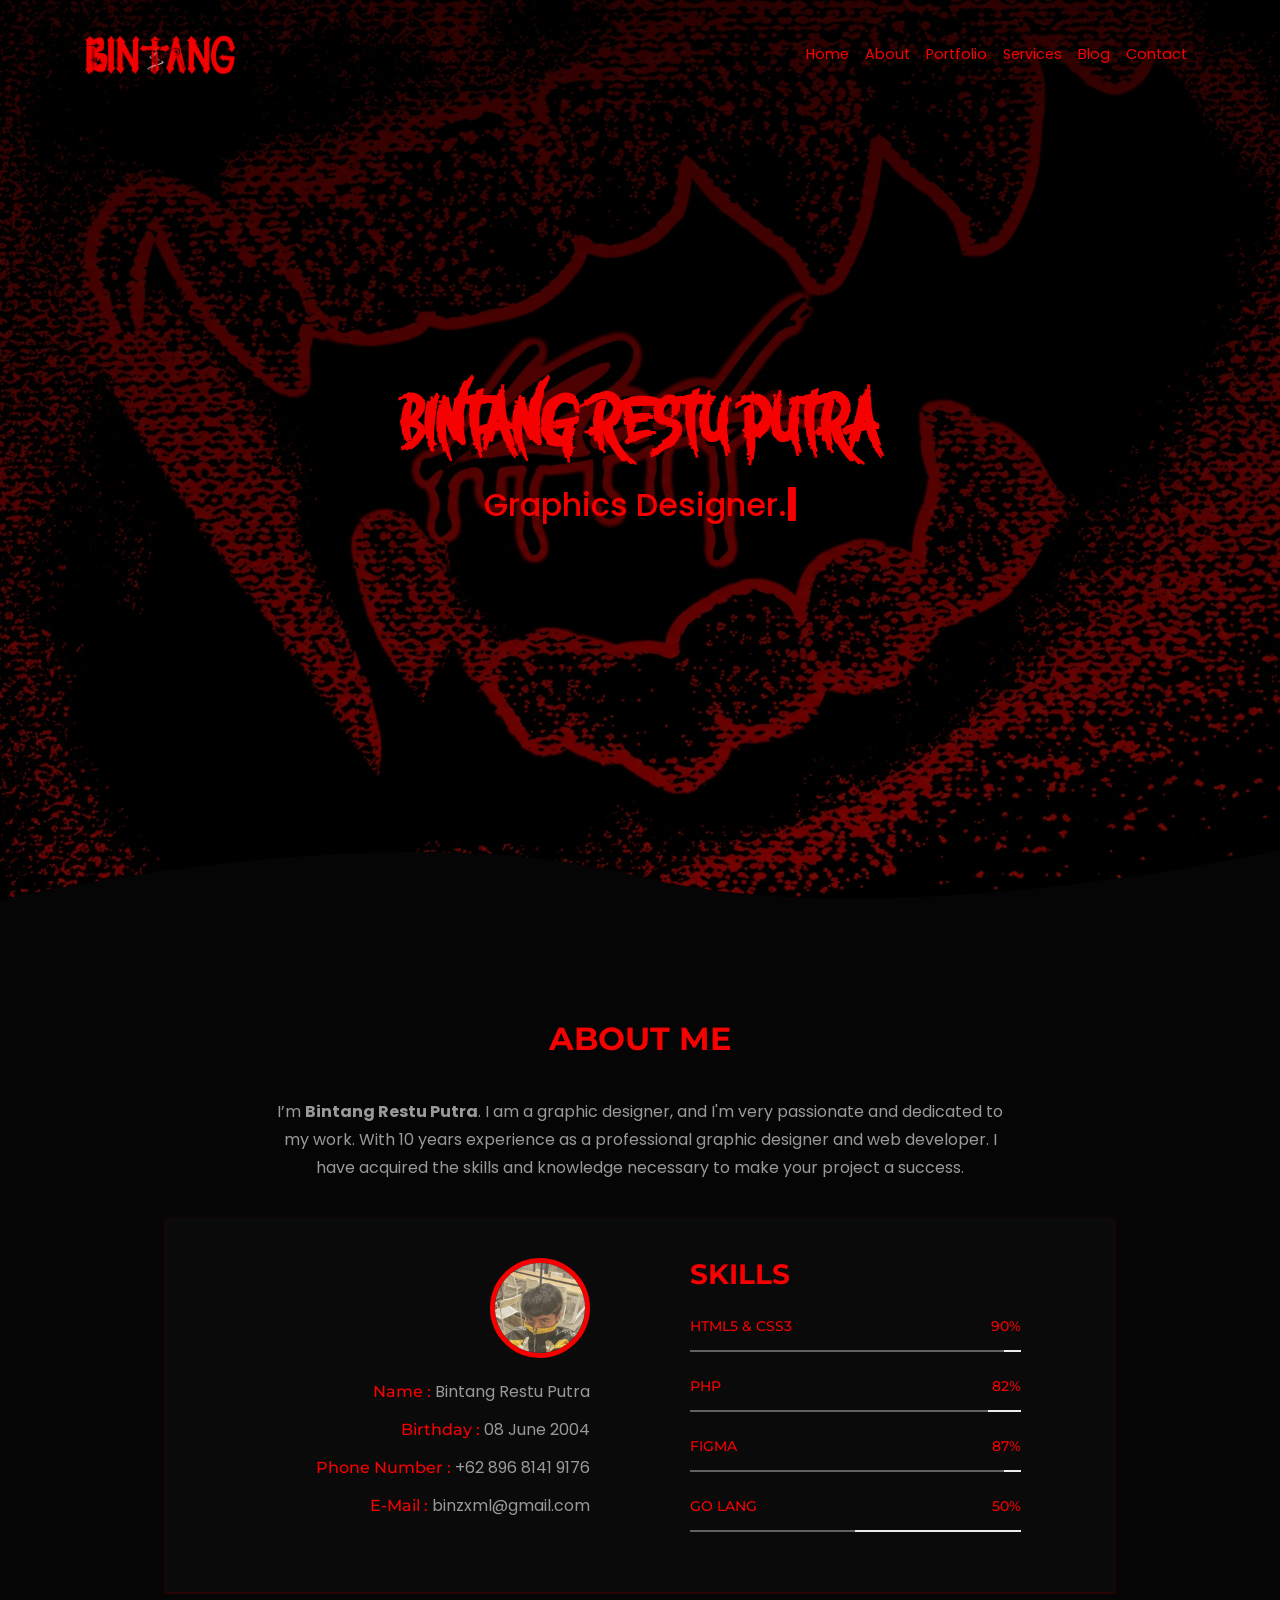
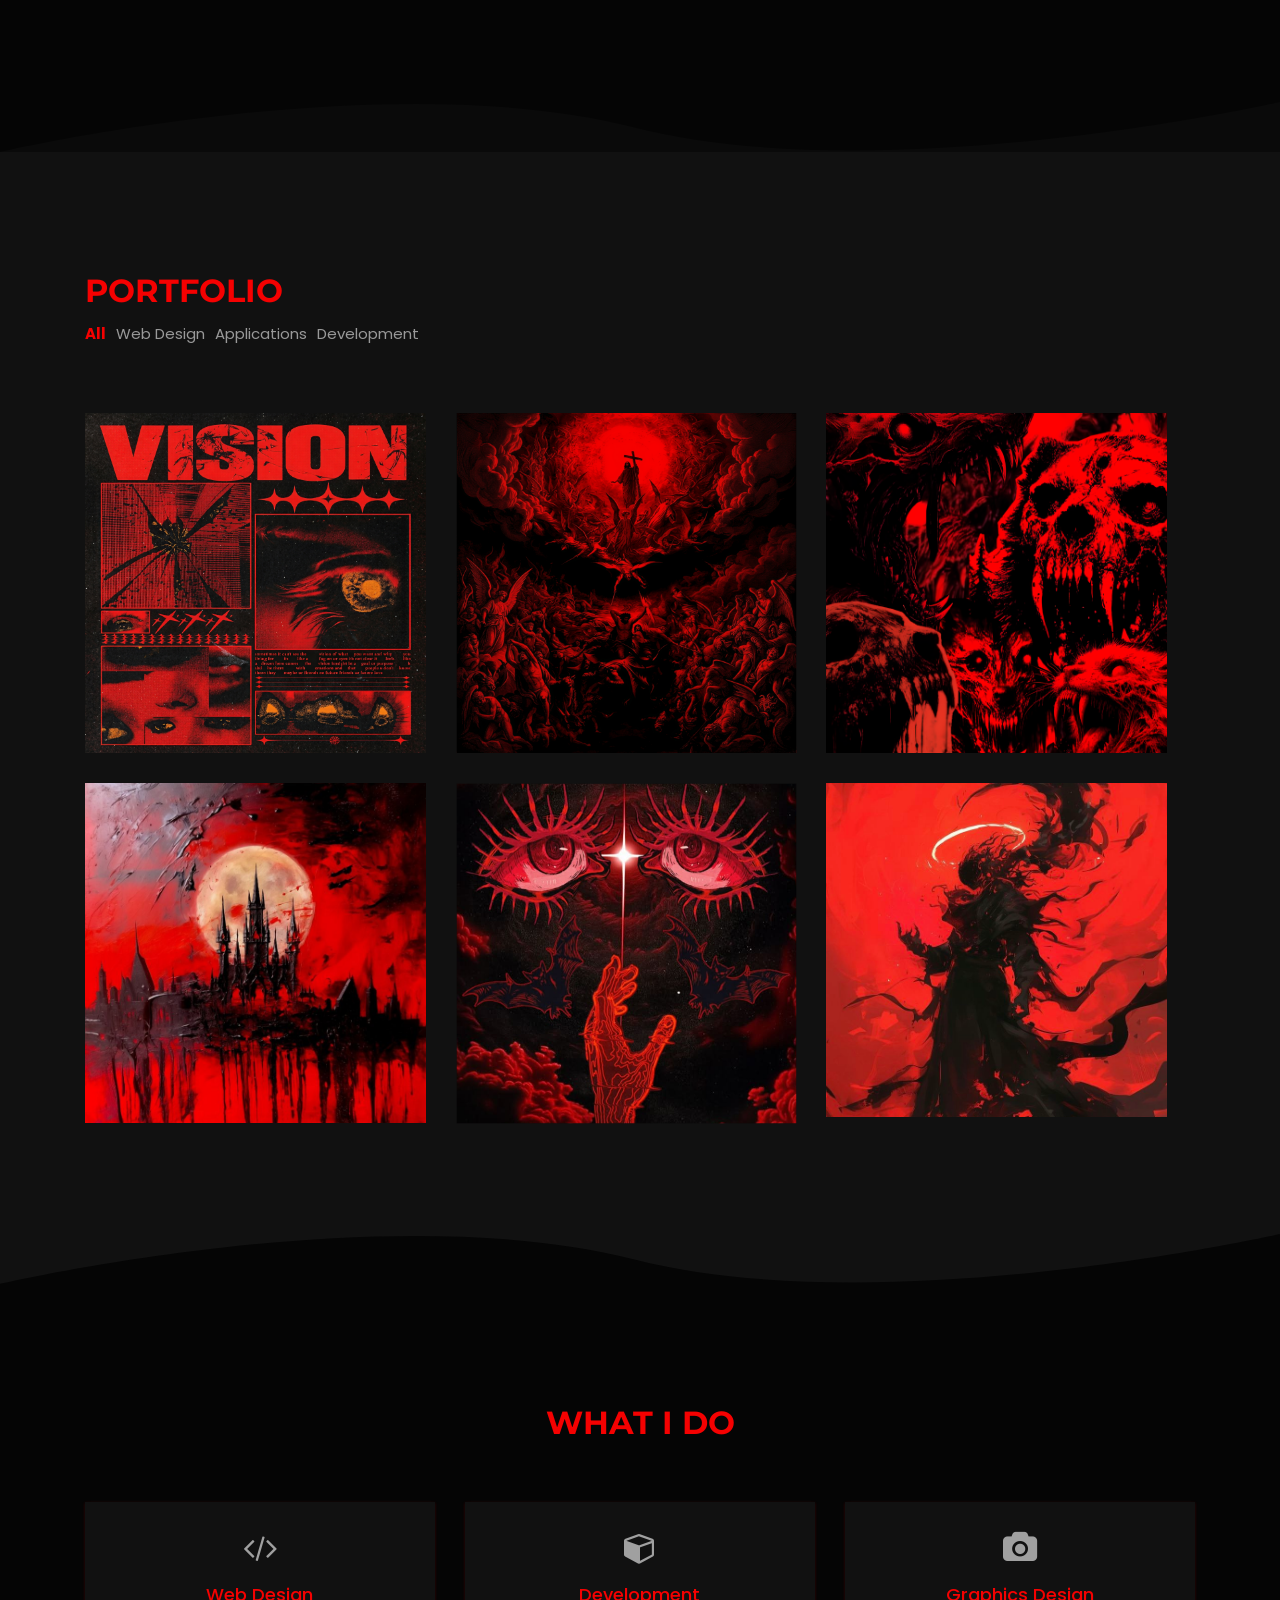
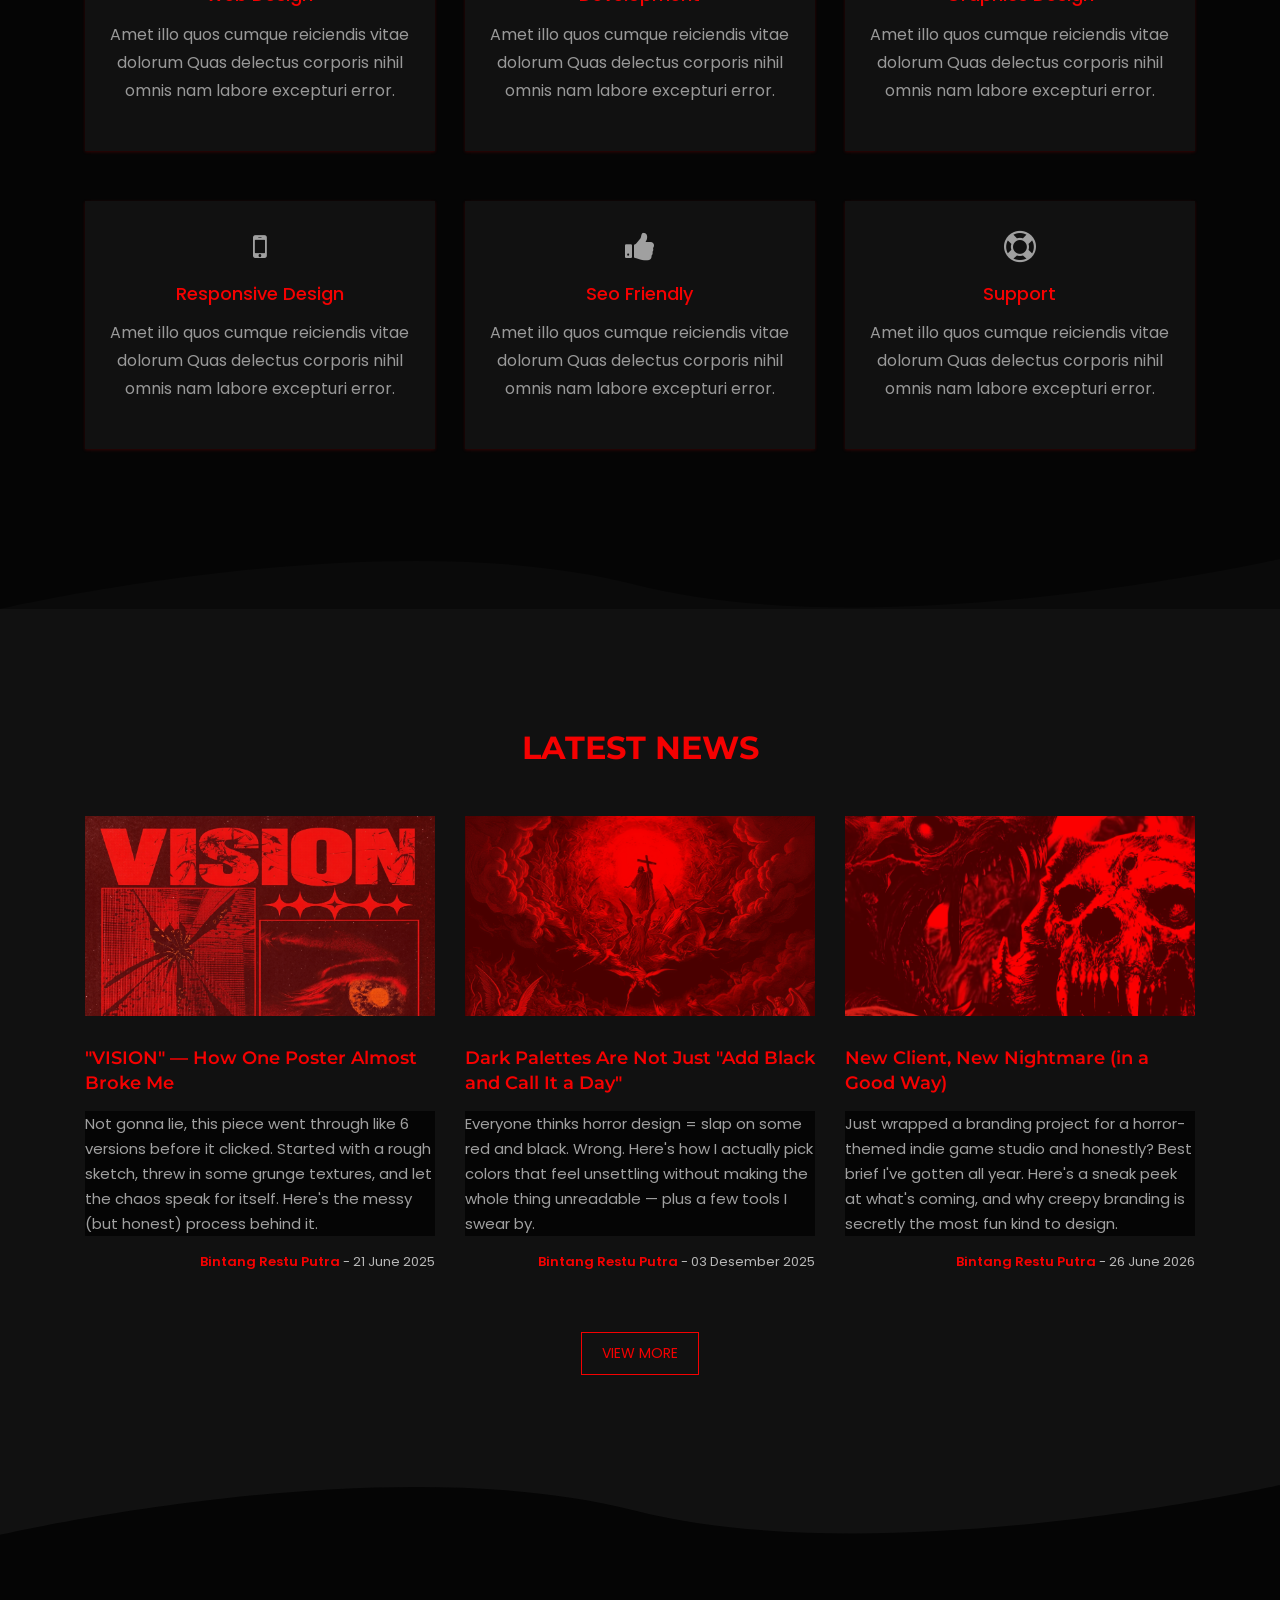
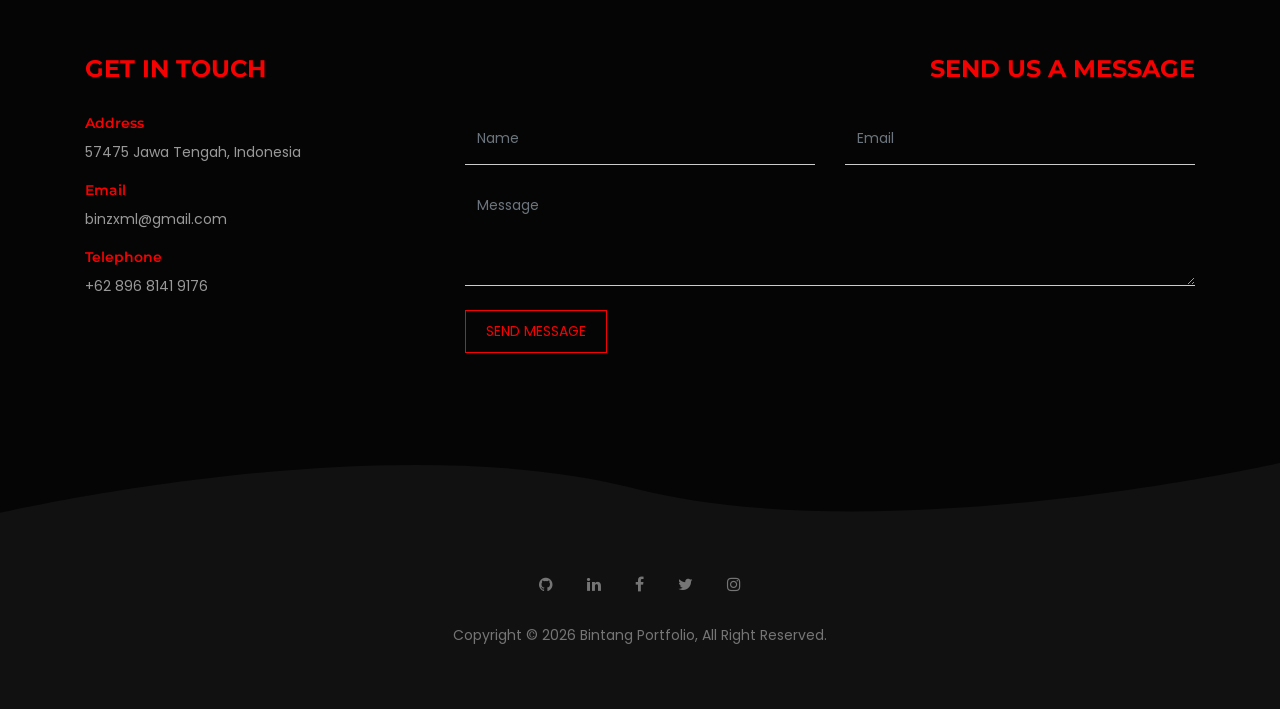
<file: docs/index.html>
<!DOCTYPE html>
<html lang="en">
    <head>
        <title>Bintang Restu Putra</title>
        <meta charset="utf-8">
        <meta http-equiv="X-UA-Compatible" content="IE=edge">
        <meta name="viewport" content="width=device-width, initial-scale=1">
        <meta name="description" content="Bintang is a Personal Portfolio Template">
        <meta name="keywords" content="cosmos-themes, resume, cv, portfolio, personal, developer, designer,personal resume, onepage, clean, modern">
        <meta name="author" content="Bintang Restu Putra">


        <!-- Favicon -->
        <link rel="shortcut icon" href="images/android-chrome-512x512.png" type="image/x-icon">

        <!--Bootstrap css-->
        <link rel="stylesheet" href="css/bootstrap.css">

        <!--Font awesome css-->
        <link rel="stylesheet" href="css/font-awesome.min.css">

        <!--Magnific popup css-->
        <link rel="stylesheet" href="css/magnific-popup.css">

        <!--Site main css-->
        <link rel="stylesheet" href="css/style.css?v=2">

        <!--Animate css-->
        <link rel="stylesheet" href="css/animate.css">

        <!--Google Fonts link-->
        <link href="https://fonts.googleapis.com/css?family=Montserrat:400,500,600,700,800,900|Poppins:400,500,600" rel="stylesheet">

    </head>

    <body>

        <!--Preloader Start-->
        <div id="loader-wrapper">
            <div class="loading"></div>
            <div class="loader-section section-left"></div>
            <div class="loader-section section-right"></div>
        </div>
        <!--Preloader End-->

        <!--Navbar Start-->
        <nav class="navbar navbar-expand-md navbar-dark">
            <div class="container">
                <!--Logo-->
                <a class="navbar-brand" href="#"><img src="images/logo/BINTANGC.png" alt="logo"></a>

                <button class="navbar-toggler" type="button" data-toggle="collapse" data-target="#navbarSupportedContent" aria-controls="navbarSupportedContent" aria-expanded="false" aria-label="Toggle navigation">
                    <span class="navbar-toggler-icon"></span>
                </button>

                <div class="collapse navbar-collapse" id="navbarSupportedContent">
                    <ul class="navbar-nav ml-auto">
                        <li class="nav-item">
                            <a class="nav-link active" href="#banner">Home<span class="sr-only">(current)</span></a>
                        </li>
                        <li class="nav-item">
                            <a class="nav-link" href="#about">About</a>
                        </li>
                        <li class="nav-item">
                            <a class="nav-link" href="#portfolio">Portfolio</a>
                        </li>
                        <li class="nav-item">
                            <a class="nav-link" href="#services">Services</a>
                        </li>
                        <li class="nav-item">
                            <a class="nav-link" href="#blog">Blog</a>
                        </li>
                        <li class="nav-item">
                            <a class="nav-link" href="#contact">Contact</a>
                        </li>
                    </ul>
                </div>
            </div>
        </nav>
        <!--Navbar End-->

        <!--Banner Section Start-->
        <section id="banner" class="wave-primary" style="background-image: linear-gradient(rgba(0, 0, 0, 0.7), rgba(0, 0, 0, 0.2)), url('images/background/all-red.png')">
            <div class="banner-text">
                <h1 class="text-uppercase">Bintang Restu Putra</h1>
                <!--Typed String-->
                <div id="typed-strings">
                    <p>Graphics Designer.</p>
                    <p>Freelancer.</p>
                    <p>Web Designer.</p>
                    <p>Programmer.</p>
                </div>
                <span id="typed"></span>
            </div>
            <!--Creative Background Wave-->
            <svg class="wave" xmlns="http://www.w3.org/2000/svg" xmlns:xlink="http://www.w3.org/1999/xlink" x="0px" y="0px" viewBox="0 0 1400 100" preserveAspectRatio="none">
                <path d="M0,100c0,0,419-178,693-49.5S1400,0,1400,0v100H0z"/>
            </svg>
        </section>
        <!--Banner Section End-->

        <!--About Section Start-->
        <section id="about" class="wave-secondary">
            <div class="container">
                <div class="row">
                    <!--About Intro-->
                    <div class="col-xl-8 offset-xl-2 col-lg-10 offset-lg-1 about-intro text-center wow fadeInUp" data-wow-delay="0.2s" >
                        <h2 class="text-uppercase marbtm-40">About Me</h2>
                        <p>I’m <strong>Bintang Restu Putra</strong>. I am a graphic designer, and I'm very passionate and dedicated to my work. With 10 years experience as a professional graphic designer and web developer. I have acquired the skills and knowledge necessary to make your project a success.</p>
                    </div>
                </div>
                <div class="row">
                    <div class="col-xl-10 offset-xl-1 col-lg-12 about-info-container">
                        <div class="row">
                            <!--about left section-->
                            <div class="col-lg-6 col-md-12 about-info">
                                <div class="info-item">
                                    <!--about image-->
                                    <img src="images/me.png" alt="">
                                </div>
                                <div class="info-item">
                                    <p><span>Name : </span>Bintang Restu Putra</p>
                                </div>
                                <div class="info-item">
                                    <p><span>Birthday : </span>08 June 2004</p>
                                </div>
                                <div class="info-item">
                                    <p><span>Phone Number : </span>+62 896 8141 9176</p>
                                </div>
                                <div class="info-item">
                                    <p><span>E-Mail : </span>binzxml@gmail.com</p>
                                </div>
                            </div>
                            <!--about skills section-->
                            <div class="col-lg-5 col-md-12 about-skills">
                                <h3 class="text-uppercase">Skills</h3>
                                <div class="progress-box">
                                    <p>html5 & css3 <span class="pull-right">90%</span></p>
                                    <div class="progress">
                                        <!--progressbar-->
                                        <div class="progress-bar" role="progressbar" aria-valuenow="95" aria-valuemin="0" aria-valuemax="100"></div>
                                    </div>
                                </div>
                                <div class="progress-box">
                                    <p>PHP <span class="pull-right">82%</span></p>
                                    <div class="progress">
                                        <!--progressbar-->
                                        <div class="progress-bar" role="progressbar" aria-valuenow="90" aria-valuemin="0" aria-valuemax="100"></div>
                                    </div>
                                </div>
                                <div class="progress-box">
                                    <p>Figma <span class="pull-right">87%</span></p>
                                    <div class="progress">
                                        <!--progressbar-->
                                        <div class="progress-bar" role="progressbar" aria-valuenow="95" aria-valuemin="0" aria-valuemax="100"></div>
                                    </div>
                                </div>
                                <div class="progress-box">
                                    <p>Go Lang <span class="pull-right">50%</span></p>
                                        <!--progressbar-->
                                    <div class="progress">
                                        <div class="progress-bar" role="progressbar" aria-valuenow="50" aria-valuemin="0" aria-valuemax="100"></div>
                                    </div>
                                </div>
                            </div>
                        </div>
                    </div>
                </div>
            </div>
            <!--Creative Background Wave-->
            <svg class="wave" xmlns="http://www.w3.org/2000/svg" xmlns:xlink="http://www.w3.org/1999/xlink" x="0px" y="0px" viewBox="0 0 1400 100" preserveAspectRatio="none">
                <path d="M0,100c0,0,419-178,693-49.5S1400,0,1400,0v100H0z"/>
            </svg>
        </section>
        <!--About Section End-->

        <!--Portfolio Section Start-->
        <section id="portfolio" class="wave-primary">
            <div class="container">
                <div class="portfolio-header padbtm-60">
                    <h2 class="text-uppercase">Portfolio</h2>
                    <div class="portfolio-filter">
                        <ul>
                            <li class="sel-item" data-filter="*">All</li>
                            <li data-filter=".web-design">Web Design</li>
                            <li data-filter=".application">Applications</li>
                            <li data-filter=".development">Development</li>
                        </ul>
                    </div>
                </div>
                <!--portfolio items-->
                <div class="row portfolio-items">
                    <!-- grid sizer for isotope -->
                    <div class="grid-sizer col-lg-4 col-md-4"></div>
                    <!--item-->
                    <div class="col-lg-4 col-md-4 single-item application wow fadeInUp" data-wow-delay="0.2s">
                        <a class="popup" href="images/portfolio/red1.png">
                            <img src="images/portfolio/red1.png" alt="">
                        </a>
                    </div>
                    <!--item-->
                    <div class="col-lg-4 col-md-4 single-item web-design wow fadeInUp" data-wow-delay="0.4s">
                        <a class="popup" href="images/portfolio/red2.png">
                            <img src="images/portfolio/red2.png" alt="">
                        </a>
                    </div>
                    <!--item-->
                    <div class="col-lg-4 col-md-4 single-item web-design wow fadeInUp" data-wow-delay="0.6s">
                        <a class="popup" href="images/portfolio/red3.png">
                            <img src="images/portfolio/red3.png" alt="">
                        </a>
                    </div>
                    <!--item-->
                    <div class="col-lg-4 col-md-4 single-item development wow fadeInUp" data-wow-delay="0.8s">
                        <a class="popup" href="images/portfolio/red4.png">
                            <img src="images/portfolio/red4.png" alt="">
                        </a>
                    </div>
                    <!--item-->
                    <div class="col-lg-4 col-md-4 single-item application wow fadeInUp" data-wow-delay="1s">
                        <a class="popup" href="images/portfolio/red5.png">
                            <img src="images/portfolio/red5.png" alt="">
                        </a>
                    </div>
                    <!--item-->
                    <div class="col-lg-4 col-md-4 single-item web-design wow fadeInUp" data-wow-delay="1.2s">
                        <a class="popup" href="images/portfolio/red6.png">
                            <img src="images/portfolio/red6.png" alt="">
                        </a>
                    </div>
                </div>
            </div>
            <!--Creative Background Wave-->
            <svg class="wave" xmlns="http://www.w3.org/2000/svg" xmlns:xlink="http://www.w3.org/1999/xlink" x="0px" y="0px" viewBox="0 0 1400 100" preserveAspectRatio="none">
                <path d="M0,100c0,0,419-178,693-49.5S1400,0,1400,0v100H0z"/>
            </svg>
        </section>
        <!--Portfolio Section End-->

        <!--Services Section Start-->
        <section id="services" class="wave-secondary">
            <div class="container">
                <div class="row">
                    <div class="col-md-12 text-center">
                        <h2 class="text-uppercase marbtm-60">What i Do</h2>
                    </div>
                    <!--Service items-->
                    <div class="col-lg-4 col-md-6 wow fadeInDown" data-wow-delay="0.2s">
                        <div class="services-item">
                            <i class="fa fa-code fa-2x"></i>
                            <h3>Web Design</h3>
                            <p>Amet illo quos cumque reiciendis vitae dolorum Quas delectus corporis nihil omnis nam labore excepturi error.</p>
                        </div>
                    </div>

                    <!--Service items-->
                    <div class="col-lg-4 col-md-6 wow fadeInDown" data-wow-delay="0.4s">
                        <div class="services-item">
                            <i class="fa fa-cube fa-2x"></i>
                            <h3>Development</h3>
                            <p>Amet illo quos cumque reiciendis vitae dolorum Quas delectus corporis nihil omnis nam labore excepturi error.</p>
                        </div>
                    </div>

                    <!--Service items-->
                    <div class="col-lg-4 col-md-6 wow fadeInDown" data-wow-delay="0.6s">
                        <div class="services-item">
                            <i class="fa fa-camera fa-2x"></i>
                            <h3>Graphics Design</h3>
                            <p>Amet illo quos cumque reiciendis vitae dolorum Quas delectus corporis nihil omnis nam labore excepturi error.</p>
                        </div>
                    </div>

                    <!--Service items-->
                    <div class="col-lg-4 col-md-6 wow fadeInDown" data-wow-delay="0.8s">
                        <div class="services-item">
                            <i class="fa fa-mobile-phone fa-2x"></i>
                            <h3>Responsive Design</h3>
                            <p>Amet illo quos cumque reiciendis vitae dolorum Quas delectus corporis nihil omnis nam labore excepturi error.</p>
                        </div>
                    </div>

                    <!--Service items-->
                    <div class="col-lg-4 col-md-6 wow fadeInDown" data-wow-delay="1.0s">
                        <div class="services-item">
                            <i class="fa fa-thumbs-up fa-2x"></i>
                            <h3>Seo Friendly</h3>
                            <p>Amet illo quos cumque reiciendis vitae dolorum Quas delectus corporis nihil omnis nam labore excepturi error.</p>
                        </div>
                    </div>

                    <!--Service items-->
                    <div class="col-lg-4 col-md-6 wow fadeInDown" data-wow-delay="1.2s">
                        <div class="services-item">
                            <i class="fa fa-life-ring fa-2x"></i>
                            <h3>Support</h3>
                            <p>Amet illo quos cumque reiciendis vitae dolorum Quas delectus corporis nihil omnis nam labore excepturi error.</p>
                        </div>
                    </div>
                </div>
            </div>
            <!--Creative Background Wave-->
            <svg class="wave" xmlns="http://www.w3.org/2000/svg" xmlns:xlink="http://www.w3.org/1999/xlink" x="0px" y="0px" viewBox="0 0 1400 100" preserveAspectRatio="none">
                <path d="M0,100c0,0,419-178,693-49.5S1400,0,1400,0v100H0z"/>
            </svg>
        </section>
        <!--Services Section End-->

        <!--Blog Section Start-->
        <section id="blog" class="wave-primary">
            <div class="container">
                <h2 class="text-uppercase padbtm-40 text-center">Latest News</h2>
                <div class="row">
                    <!--blog item-->
                    <a class="blog-post col-lg-4 col-md-6 wow fadeInLeft" data-wow-delay="0.3s" href="single-blog.html">
                        <div class="post-image">
                            <img src="images/blog/blog1.png" alt="">
                        </div>
                        <h3 class="post-title">"VISION" — How One Poster Almost Broke Me</h3>
                        <p class="post-body">Not gonna lie, this piece went through like 6 versions before it clicked. Started with a rough sketch, threw in some grunge textures, and let the chaos speak for itself. Here's the messy (but honest) process behind it.</p>
                        <div class="post-meta"><span>Bintang Restu Putra </span>- 21 June 2025</div>
                    </a>

                    <!--blog item-->
                    <a class="blog-post col-lg-4 col-md-6 wow fadeInUp" data-wow-delay="0.3s" href="single-blog.html">
                        <div class="post-image">
                            <img src="images/blog/blog2.png" alt="">
                        </div>
                        <h3 class="post-title">Dark Palettes Are Not Just "Add Black and Call It a Day"</h3>
                        <p class="post-body">Everyone thinks horror design = slap on some red and black. Wrong. Here's how I actually pick colors that feel unsettling without making the whole thing unreadable — plus a few tools I swear by.</p>
                        <div class="post-meta"><span>Bintang Restu Putra </span>- 03 Desember 2025</div>
                    </a>

                    <!--blog item-->
                    <a class="blog-post col-lg-4 col-md-6 wow fadeInRight" data-wow-delay="0.3s" href="single-blog.html">
                        <div class="post-image">
                            <img src="images/blog/blog3.png" alt="">
                        </div>
                        <h3 class="post-title">New Client, New Nightmare (in a Good Way)</h3>
                        <p class="post-body">Just wrapped a branding project for a horror-themed indie game studio and honestly? Best brief I've gotten all year. Here's a sneak peek at what's coming, and why creepy branding is secretly the most fun kind to design.</p>
                        <div class="post-meta"><span>Bintang Restu Putra </span>- 26 June 2026</div>
                    </a>

                </div>
                <div class="view-more-button"><a class="main-button" href="blog.html">View More</a></div>

            </div>
            <!--Creative Background Wave-->
            <svg class="wave" xmlns="http://www.w3.org/2000/svg" xmlns:xlink="http://www.w3.org/1999/xlink" x="0px" y="0px" viewBox="0 0 1400 100" preserveAspectRatio="none">
                <path d="M0,100c0,0,419-178,693-49.5S1400,0,1400,0v100H0z"/>
            </svg>
        </section>
        <!--Blog Section End-->

        <!--Contact Us Section Start-->
        <section id="contact">
            <div class="container">
                <div class="row">
                    <!--contact info-->
                    <div class="col-md-4 col-sm-12 address-box">
                        <h2 class="text-left">Get in touch</h2>
                        <div class="contact-info wow fadeInUp" data-wow-delay="0.3s">
                            <!--Contact Item-->
                            <div class="contact-item">
                                <h4>Address</h4>
                                <p>57475 Jawa Tengah, Indonesia</p>
                            </div>
                            <!--Contact Item-->
                            <div class="contact-item">
                                <h4>Email</h4>
                                <p>binzxml@gmail.com</p>
                            </div>
                            <!--Contact Item-->
                            <div class="contact-item">
                                <h4>Telephone</h4>
                                <p>+62 896 8141 9176</p>
                            </div>
                        </div>
                    </div>
                    <!--form section-->
                    <div class="col-md-8 col-sm-12 wow fadeInRight message-box" data-wow-delay="0.6s">
                        <h2 class="text-right">Send Us A Message</h2>
                        <!--form start-->
                        <form id="contactForm" method="POST" action="https://api.web3forms.com/submit">
                            <input type="hidden" name="access_key" value="63d48e12-d81b-4c0a-9057-e1c56e74302e">
                            <input type="hidden" name="subject" value="New message from portfolio website">
                            <div class="row">
                                <div class="col-md-6 form-group">
                                    <!--name-->
                                    <input type="text" name="name" class="form-control con-validate" id="contact-name" placeholder="Name" minlength=3 >
                                </div>
                                <div class="col-md-6 form-group">
                                    <!--email-->
                                    <input type="email" name="email" class="form-control con-validate" id="contact-email" placeholder="Email" >
                                </div>
                                <div class="col-md-12 form-group">
                                    <!--message box-->
                                    <textarea name="message" class="form-control con-validate" id="contact-message" placeholder="Message" rows=4 ></textarea>
                                </div>
                                <div class="col-md-12">
                                    <button id="contact-submit" class="main-button">Send Message</button>
                                </div>
                            </div>
                        </form>
                    </div>
                </div>
            </div>
        </section>
        <!--Contact Us Section Start-->

        <!--Footer Section Start-->
        <footer class="wave-footer">
            <div class="container">
                <div class="col-md-12">
                    <ul class="social-icons">
                        <li class="wow fadeInUp" data-wow-delay=".6s">
                            <a href="https://github.com/Chrollovisible">
                                <i class="fa fa-github"></i>
                            </a>
                        </li>
                        <li class="wow fadeInUp" data-wow-delay=".8s">
                            <a href="https://www.linkedin.com/in/bintang-restu-putra-700491348/">
                                <i class="fa fa-linkedin"></i>
                            </a>
                        </li>
                        <li class="wow fadeInUp" data-wow-delay=".2s">
                            <a href="https://www.facebook.com/bintangrestuvic7">
                                <i class="fa fa-facebook"></i>
                            </a>
                        </li>
                        <li class="wow fadeInUp" data-wow-delay=".4s">
                            <a href="https://x.com/666eneral">
                                <i class="fa fa-twitter"></i>
                            </a>
                        </li>
                        
                        <li class="wow fadeInUp" data-wow-delay=".8s">
                            <a href="https://www.instagram.com/bintangthekidd">
                                <i class="fa fa-instagram"></i>
                            </a>
                        </li>
                    </ul>
                </div>
                <div class="col-md-12">
                    <!--copyright-->
                    <p>
                        Copyright &copy; 2026 Bintang Portfolio, All Right Reserved.<br>
                    </p>
                </div>
            </div>
            <!--Creative Background Wave-->
            <svg class="wave" xmlns="http://www.w3.org/2000/svg" xmlns:xlink="http://www.w3.org/1999/xlink" x="0px" y="0px" viewBox="0 0 1400 100" preserveAspectRatio="none">
                <path d="M0,100c0,0,419-178,693-49.5S1400,0,1400,0v100H0z"/>
            </svg>
        </footer>
        <!--Footer Section End-->

        <!--JQuery js-->
        <script src="js/jquery.min.js"></script>
        <!--Bootstrap js-->
        <script src="js/bootstrap.min.js"></script>
        <!--Typed js-->
        <script src="js/typed.min.js"></script>
        <!--Isotope js-->
        <script src="js/isotope.pkgd.min.js"></script>
        <!--Wow js-->
        <script src="js/wow.min.js"></script>
        <!--FitText js-->
        <script src="js/jquery.fittext.js"></script>
        <!--Magnific popup js-->
        <script src="js/jquery.magnific-popup.min.js"></script>
        <!--Site main js-->
        <script src="js/main.js?v=2"></script>
    </body>
</html>
</file>
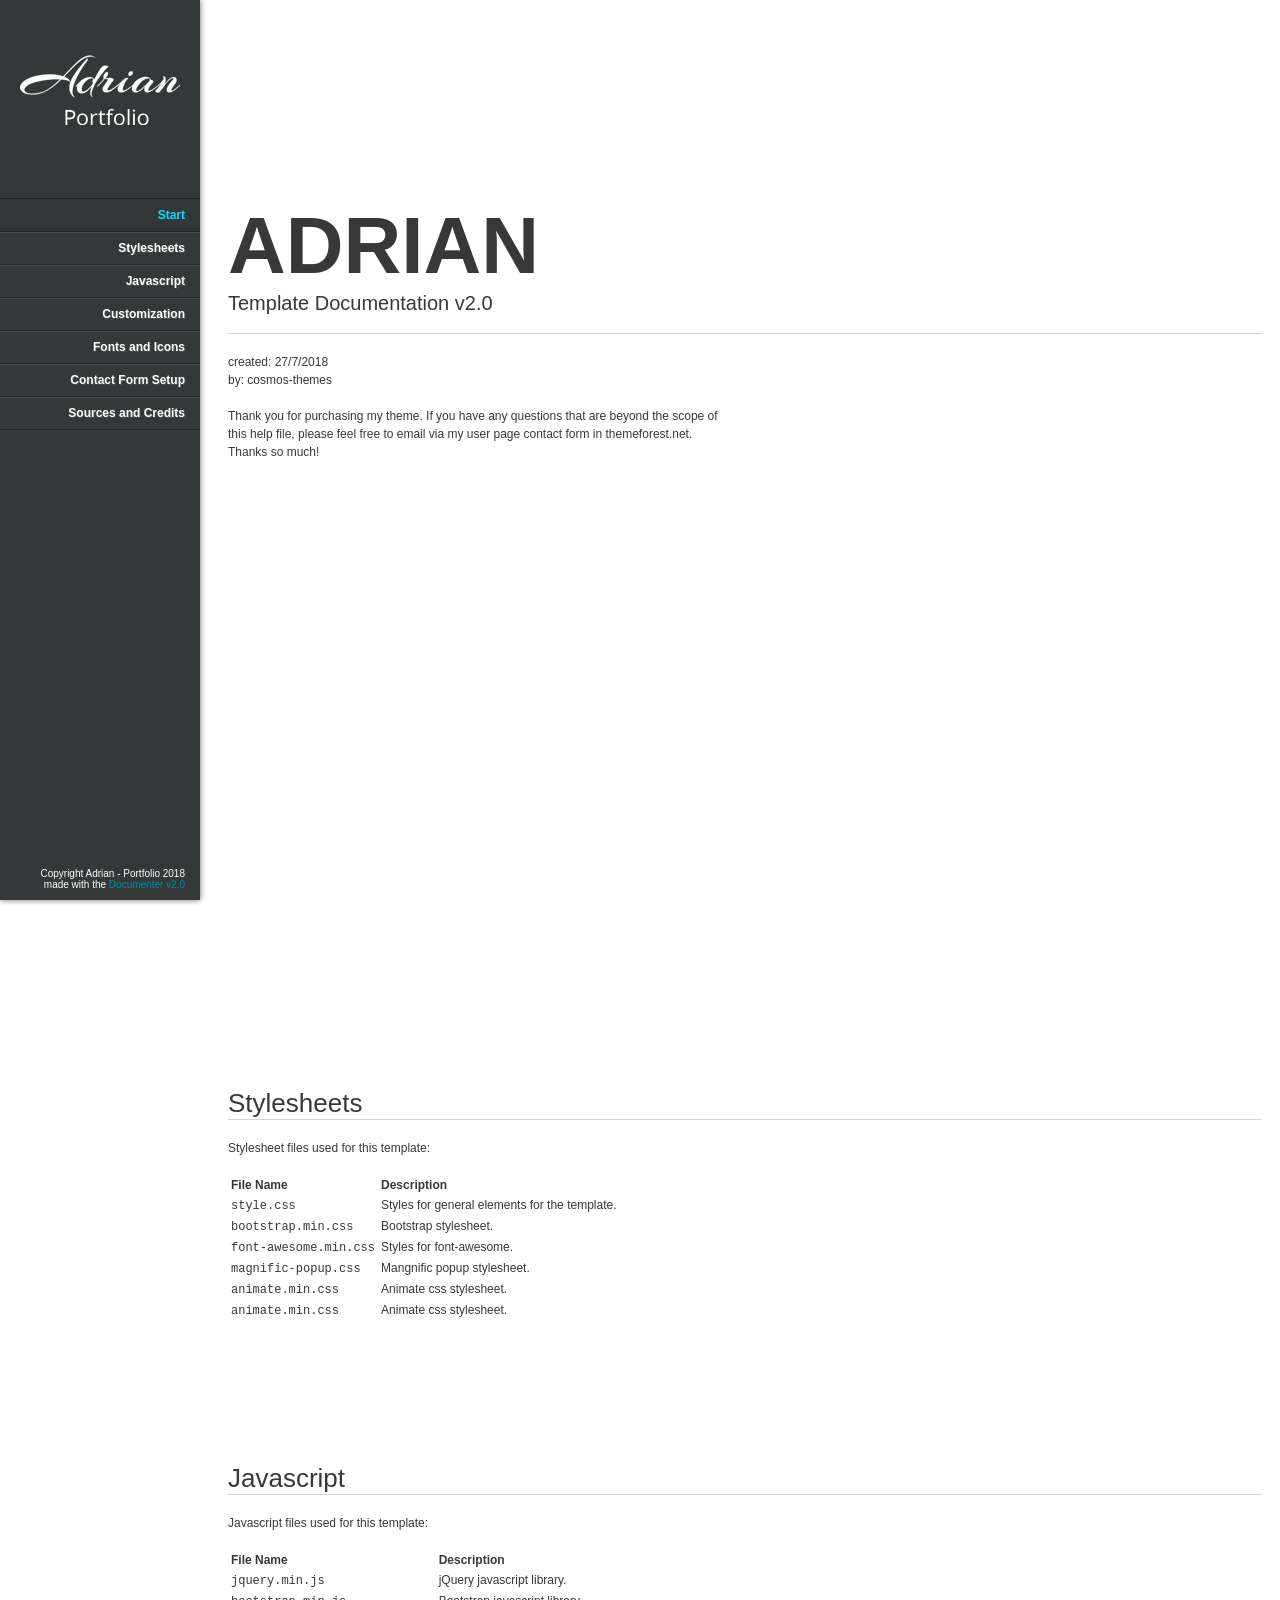
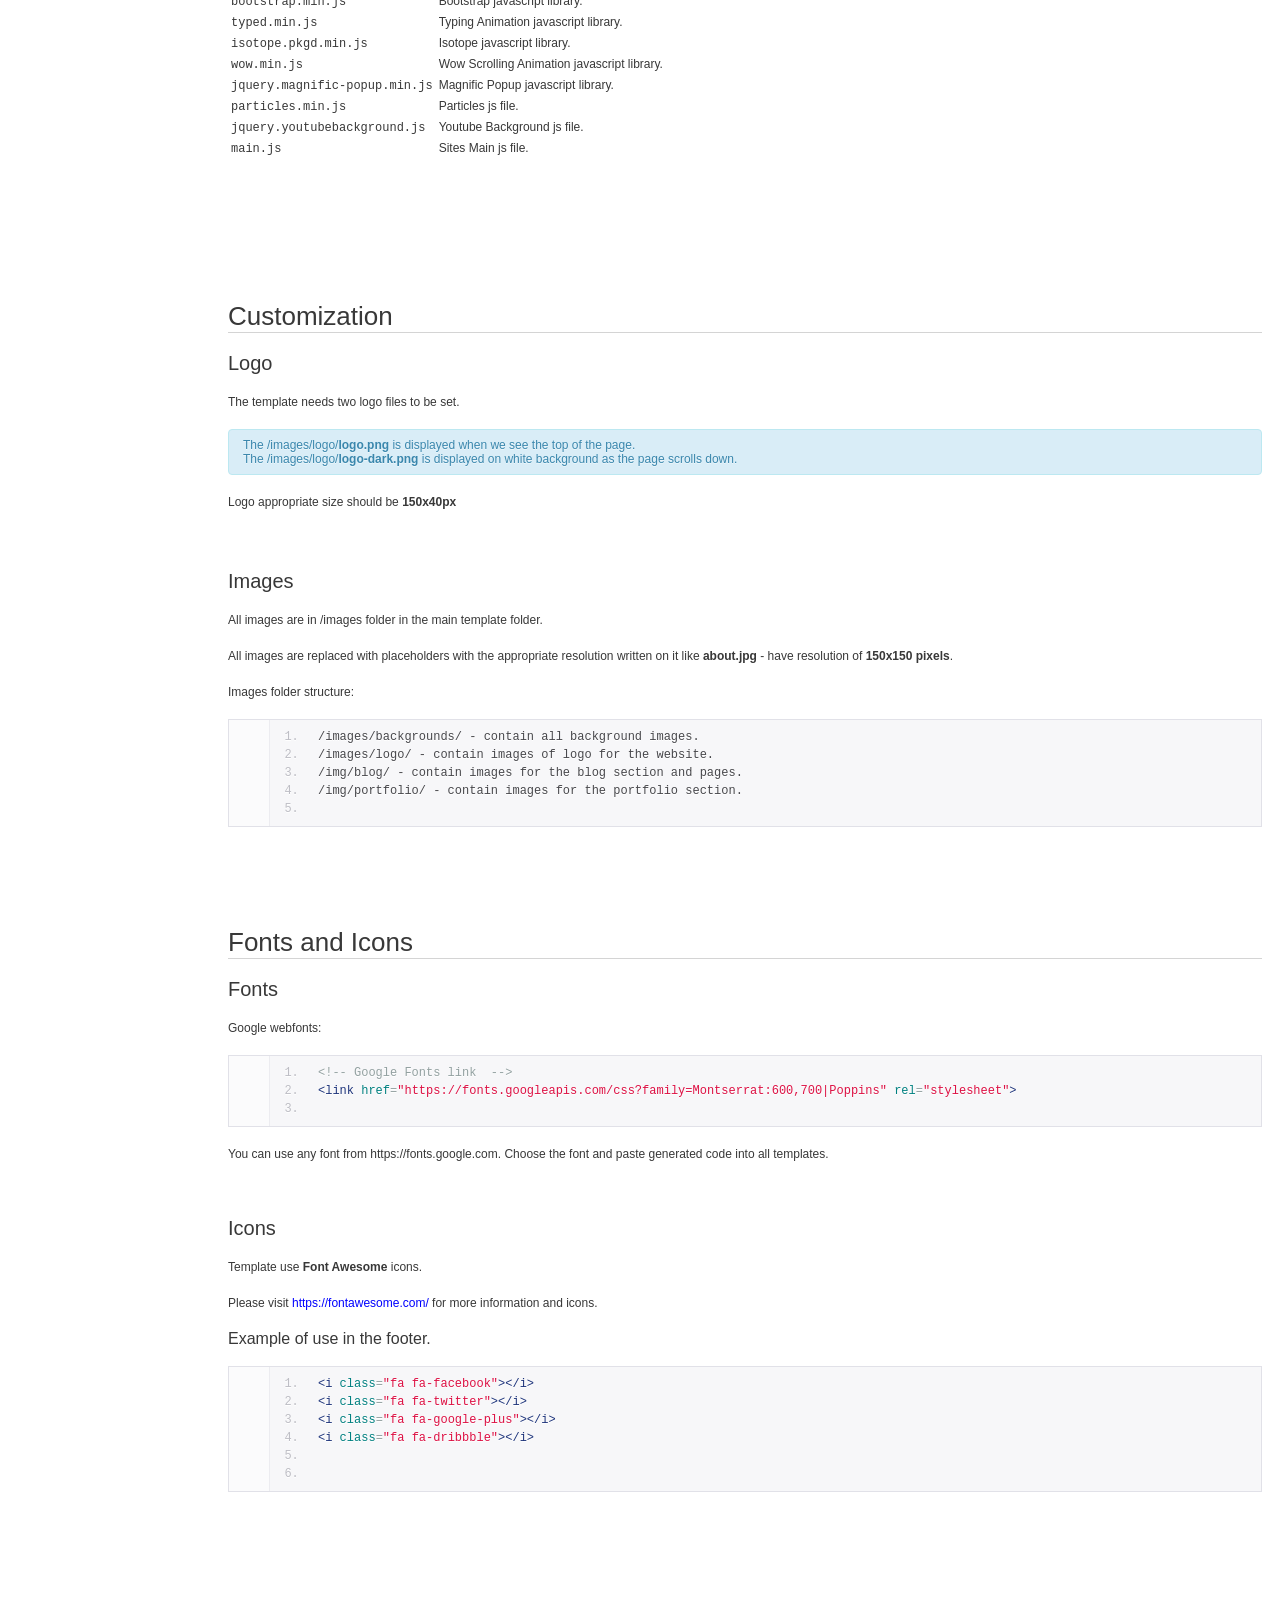
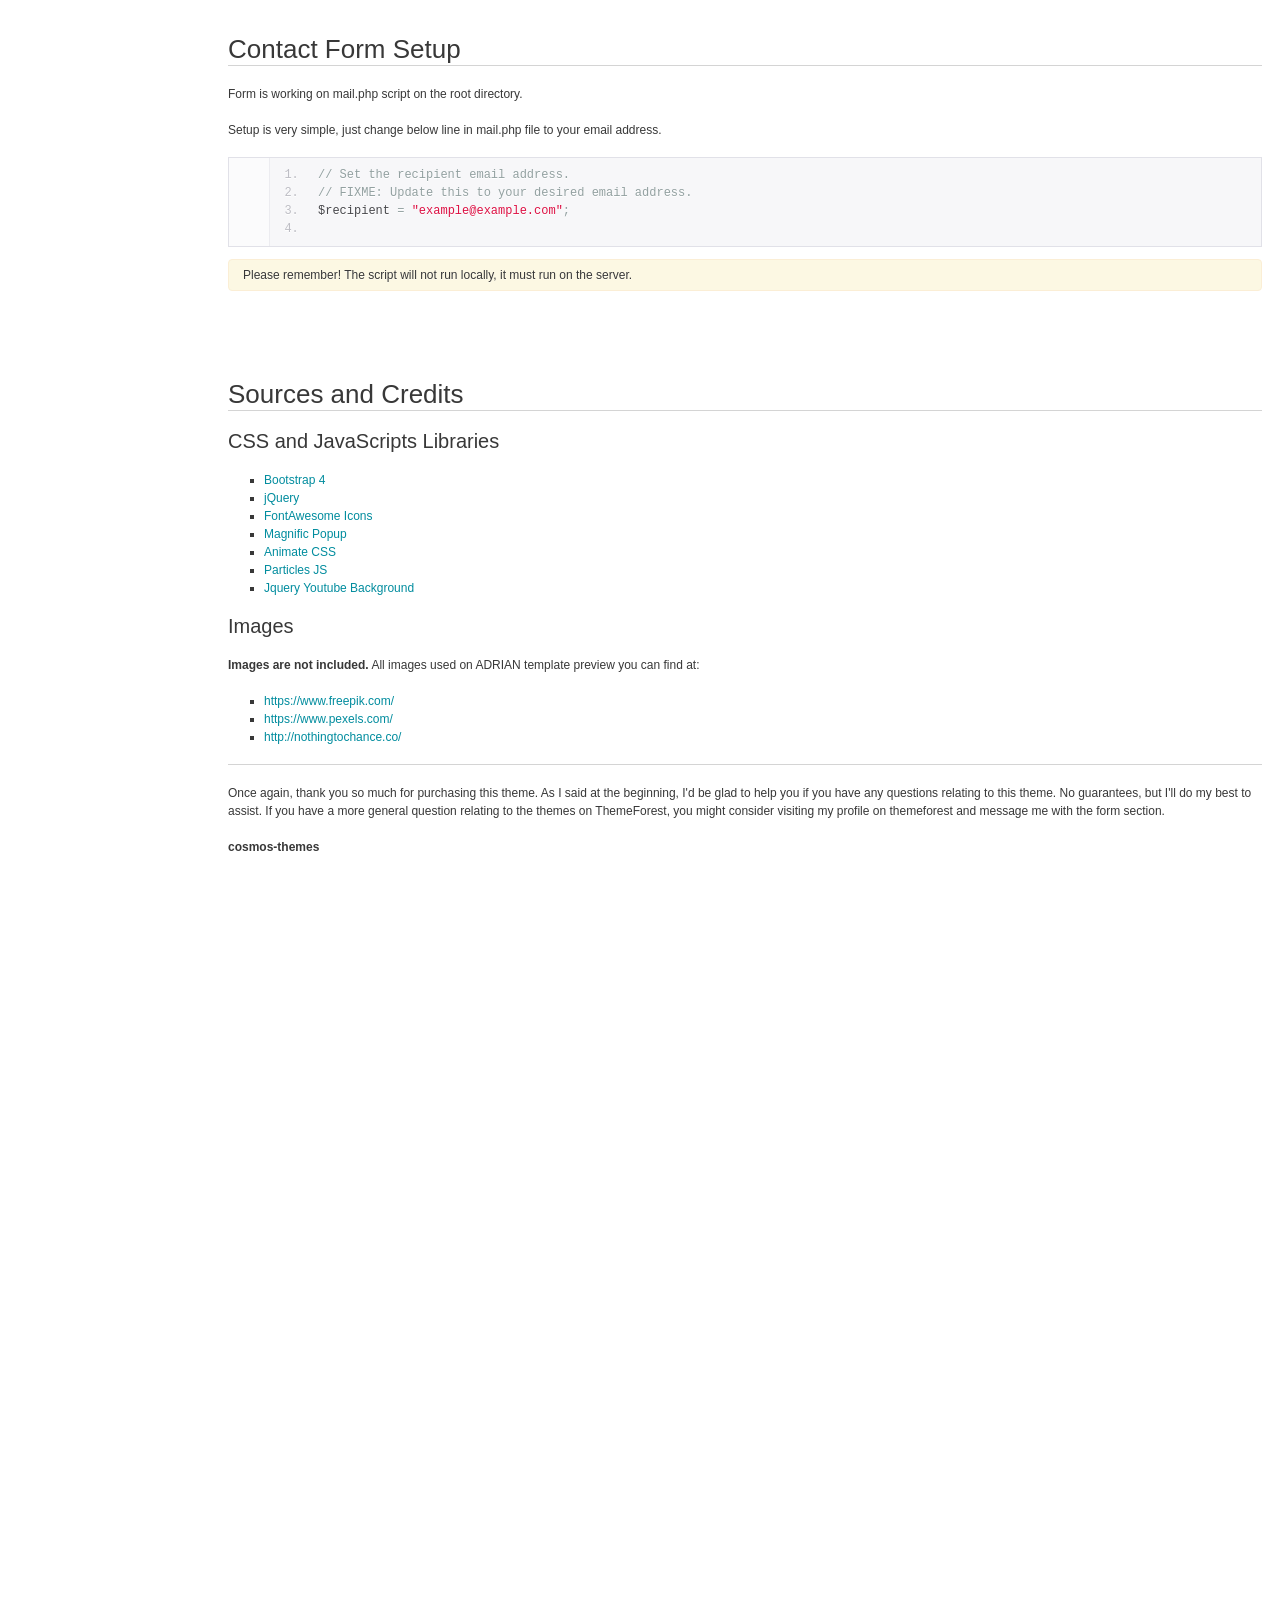
<file: documentation/index.html>
<!doctype html>
<!--[if IE 6 ]><html lang="en-us" class="ie6"> <![endif]-->
<!--[if IE 7 ]><html lang="en-us" class="ie7"> <![endif]-->
<!--[if IE 8 ]><html lang="en-us" class="ie8"> <![endif]-->
<!--[if (gt IE 7)|!(IE)]><!-->
    <html lang="en-us"><!--<![endif]-->
        <head>
            <meta charset="utf-8">

            <title>Adrian - Portfolio Template Documentation</title>

            <meta name="description" content="">
            <meta name="author" content="cosmos-themes">
            <meta name="copyright" content="cosmos-themes">
            <meta name="generator" content="Documenter v2.0 http://rxa.li/documenter">
            <meta name="date" content="2017-10-05T00:00:00+02:00">

            <link rel="stylesheet" href="assets/css/documenter_style.css" media="all">
            <link rel="stylesheet" href="assets/js/google-code-prettify/prettify.css" media="screen">
            <script src="assets/js/google-code-prettify/prettify.js"></script>


            <link rel="shortcut icon" type="image/x-icon" href="favicon.ico" />

            <script src="assets/js/jquery.js"></script>

            <script src="assets/js/jquery.scrollTo.js"></script>
            <script src="assets/js/jquery.easing.js"></script>

            <script>document.createElement('section');var duration='500',easing='swing';</script>
            <script src="assets/js/script.js"></script>

            <style>
html{background-color:#FFFFFF;color:#383838;}
::-moz-selection{background:#333636;color:#00DFFC;}
::selection{background:#333636;color:#00DFFC;}
#documenter_sidebar #documenter_logo{background-image:url(assets/images/image_1.png);}
a{color:#008C9E;}
.btn {
    border-radius:3px;
}
.btn-primary {
    background-image: -moz-linear-gradient(top, #008C9E, #006673);
    background-image: -ms-linear-gradient(top, #008C9E, #006673);
    background-image: -webkit-gradient(linear, 0 0, 0 008C9E%, from(#343838), to(#006673));
    background-image: -webkit-linear-gradient(top, #008C9E, #006673);
    background-image: -o-linear-gradient(top, #008C9E, #006673);
    background-image: linear-gradient(top, #008C9E, #006673);
    filter: progid:DXImageTransform.Microsoft.gradient(startColorstr='#008C9E', endColorstr='#006673', GradientType=0);
    border-color: #006673 #006673 #bfbfbf;
    color:#FFFFFF;
}
.btn-primary:hover,
.btn-primary:active,
.btn-primary.active,
.btn-primary.disabled,
.btn-primary[disabled] {
    border-color: #008C9E #008C9E #bfbfbf;
    background-color: #006673;
}
hr{border-top:1px solid #D4D4D4;border-bottom:1px solid #FFFFFF;}
#documenter_sidebar, #documenter_sidebar ul a{background-color:#343838;color:#FFFFFF;}
#documenter_sidebar ul a{-webkit-text-shadow:1px 1px 0px #494F4F;-moz-text-shadow:1px 1px 0px #494F4F;text-shadow:1px 1px 0px #494F4F;}
#documenter_sidebar ul{border-top:1px solid #212424;}
#documenter_sidebar ul a{border-top:1px solid #494F4F;border-bottom:1px solid #212424;color:#FFFFFF;}
#documenter_sidebar ul a:hover{background:#333636;color:#00DFFC;border-top:1px solid #333636;}
#documenter_sidebar ul a.current{background:#333636;color:#00DFFC;border-top:1px solid #333636;}
#documenter_copyright{display:block !important;visibility:visible !important;}
            </style>

        </head>
        <body class="documenter-project-adrian">
            <div id="documenter_sidebar">
                <a href="#documenter_cover" id="documenter_logo"></a>
                <ul id="documenter_nav">
                    <li><a class="current" href="#documenter_cover">Start</a></li>

                    <li><a href="#stylesheets" title="Stylesheets">Stylesheets</a></li>
                    <li><a href="#javascript" title="Javascript">Javascript</a></li>
                    <li><a href="#customization" title="Customization">Customization</a></li>
                    <li><a href="#fonts_and_icons" title="Fonts and Icons">Fonts and Icons</a></li>
                    <li><a href="#contact_form_setup" title="Contact Form Setup">Contact Form Setup</a></li>
                    <li><a href="#sources_and_credits" title="Sources and Credits">Sources and Credits</a></li>

                </ul>
                <div id="documenter_copyright">Copyright Adrian - Portfolio 2018<br>
                    made with the <a href="http://rxa.li/documenter">Documenter v2.0</a>
                </div>
            </div>
            <div id="documenter_content">
                <section id="documenter_cover">
                    <h1>ADRIAN</h1>
                    <h2>Template Documentation v2.0</h2>
                    <div id="documenter_buttons">

                    </div>
                    <hr>
                    <ul>
                        <li>created: 27/7/2018</li>
                        <li>by: cosmos-themes</li>
                    </ul>
                    <p>Thank you for purchasing my theme. If you have any questions that are beyond the scope of this help file, please feel free to email via my user page contact form in themeforest.net. Thanks so much!</p>
                </section>

                <section id="stylesheets">
                    <div class="page-header"><h3>Stylesheets</h3><hr class="notop"></div>
                    <p>
                    Stylesheet files used for this template:</p>
                    <table class="table table-bordered table-striped">
                        <thead>
                            <tr>
                                <th>
                                    File Name</th>
                                <th>
                                    Description</th>
                            </tr>
                        </thead>
                        <tbody>
                            <tr>
                                <td>
                                    <code>style.css</code></td>
                                <td>
                                    Styles for general elements for the template.</td>
                            </tr>
                            <tr>
                                <td>
                                    <code>bootstrap.min.css</code></td>
                                <td>
                                    Bootstrap stylesheet.</td>
                            </tr>
                            <tr>
                                <td>
                                    <code>font-awesome.min.css </code></td>
                                <td>
                                    Styles for font-awesome.</td>
                            </tr>
                            <tr>
                                <td>
                                    <code>magnific-popup.css</code></td>
                                <td>
                                    Mangnific popup stylesheet.</td>
                            </tr>
                            <tr>
                                <td>
                                    <code>animate.min.css</code></td>
                                <td>
                                    Animate css stylesheet.</td>
                            </tr>
                            <tr>
                                <td>
                                    <code>animate.min.css</code></td>
                                <td>
                                    Animate css stylesheet.</td>
                            </tr>
                        </tbody>
                    </table>
                    <p>
                    &nbsp;</p>
                </section>
                <section id="javascript">
                    <div class="page-header"><h3>Javascript</h3><hr class="notop"></div>
                    <div class="row">
                        <div class="span3">
                            <p>
                            Javascript files used for this template:</p>
                        </div>
                        <div class="span9">
                            <table class="table table-bordered table-striped">
                                <thead>
                                    <tr>
                                        <th>
                                            File Name</th>
                                        <th>
                                            Description</th>
                                    </tr>
                                </thead>
                                <tbody>
                                    <tr>
                                        <td>
                                            <code>jquery.min.js</code></td>
                                        <td>
                                            jQuery javascript library.</td>
                                    </tr>
                                    <tr>
                                        <td>
                                            <code>bootstrap.min.js</code></td>
                                        <td>
                                            Bootstrap javascript library.</td>
                                    </tr>
                                    <tr>
                                        <td>
                                            <code>typed.min.js</code></td>
                                        <td>
                                            Typing Animation javascript library.</td>
                                    </tr>
                                    <tr>
                                        <td>
                                            <code>isotope.pkgd.min.js</code></td>
                                        <td>
                                            Isotope javascript library.</td>
                                    </tr>
                                    <tr>
                                        <td>
                                            <code>wow.min.js</code></td>
                                        <td>
                                            Wow Scrolling Animation javascript library.</td>
                                    </tr>
                                    <tr>
                                        <td>
                                            <code>jquery.magnific-popup.min.js</code></td>
                                        <td>
                                            Magnific Popup javascript library.</td>
                                    </tr>
                                    <tr>
                                        <td>
                                            <code>particles.min.js</code></td>
                                        <td>
                                            Particles js file.</td>
                                    </tr>
                                    <tr>
                                        <td>
                                            <code>jquery.youtubebackground.js</code></td>
                                        <td>
                                            Youtube Background js file.</td>
                                    </tr>
                                    <tr>
                                        <td>
                                            <code>main.js</code></td>
                                        <td>
                                            Sites Main js file.</td>
                                    </tr>
                                </tbody>
                            </table>
                        </div>
                    </div>
                    <p>
                    &nbsp;</p>
                </section>
                <section id="customization">
                    <div class="page-header"><h3>Customization</h3><hr class="notop"></div>
                    <h4 id="customization_logo">Logo</h4>
                    <p>
                    The template needs two logo files to be set.</p>
                    <div class="alert alert-info">
                        The /images/logo/<strong>logo.png</strong>&nbsp;is displayed when we see the top of the page.<br>
                        The /images/logo/<strong>logo-dark.png</strong> is displayed on white background as the page scrolls down.</div>
                    <p>Logo appropriate size should be <strong>150x40px</strong></p>
                    <h2>
                        &nbsp;</h2>

                    <h4 id="customization_images">Images</h4>
                    <p>
                    All images are in /images folder in the main template folder.</p>
                    <p>
                    All images are replaced with placeholders with the appropriate resolution written on it like
                    <strong>about.jpg</strong> - have resolution of <strong>150x150 pixels</strong>.</p>
                    <p>
                    Images folder structure:</p>
                    <pre class="prettyprint lang-html linenums">
/images/backgrounds/ - contain all background images.
/images/logo/ - contain images of logo for the website.
/img/blog/ - contain images for the blog section and pages.
/img/portfolio/ - contain images for the portfolio section.
                </section>

                <section id="fonts_and_icons">
                    <div class="page-header"><h3>Fonts and Icons</h3><hr class="notop"></div>
                    <h4 id="fonts_and_icons_fonts">Fonts</h4>
                    <p>
                    Google webfonts:</p>
                    <pre class="prettyprint lang-html linenums">
&lt;!-- Google Fonts link&nbsp; --&gt;
&lt;link href=&quot;https://fonts.googleapis.com/css?family=Montserrat:600,700|Poppins&quot; rel=&quot;stylesheet&quot;&gt;
                    </pre>
                    <p>
                    You can use any font from https://fonts.google.com. Choose the font and paste generated code into all templates.</p>
                    <p>
                    &nbsp;</p>
                    <h4 id="fonts_and_icons_icons">Icons</h4>
                    <p>
                    Template use&nbsp;<span style="margin: 0px; padding: 0px; border: 0px; outline: 0px; font-weight: 700; font-family: Arial, verdana, arial, sans-serif; vertical-align: baseline; color: rgb(56, 56, 56);">Font Awesome</span><span style="color: rgb(56, 56, 56); font-family: Arial, verdana, arial, sans-serif;">&nbsp;icons.&nbsp;</span><br style="color: rgb(56, 56, 56); font-family: Arial, verdana, arial, sans-serif;">
                    <br style="color: rgb(56, 56, 56); font-family: Arial, verdana, arial, sans-serif;">
                    <span style="color: rgb(56, 56, 56); font-family: Arial, verdana, arial, sans-serif;">Please visit&nbsp;</span><a href="https://fontawesome.com/" style="margin: 0px; padding: 0px; border: 0px; outline: 0px; font-family: Arial, verdana, arial, sans-serif; vertical-align: baseline; color: rgb(0, 0, 255); text-decoration-line: none; cursor: pointer;">https://fontawesome.com/</a>&nbsp;for more information and icons.</p>
                    <h5>
                        Example of use in the footer.</h5>
                    <pre class="prettyprint lang-html linenums">
&lt;i class=&quot;fa fa-facebook&quot;&gt;&lt;/i&gt;
&lt;i class=&quot;fa fa-twitter&quot;&gt;&lt;/i&gt;
&lt;i class=&quot;fa fa-google-plus&quot;&gt;&lt;/i&gt;
&lt;i class=&quot;fa fa-dribbble&quot;&gt;&lt;/i&gt;

                    </pre>
                    <p>
                    &nbsp;</p>
                </section>
                <section id="contact_form_setup">
                    <div class="page-header"><h3>Contact Form Setup</h3><hr class="notop"></div>
                    <p>
                    Form is working on mail.php script on the root directory.</p>
                    <p>
                    Setup is very simple, just change below line in mail.php file to your email address.</p>
                    <pre class="prettyprint lang-php linenums">
// Set the recipient email address.
// FIXME: Update this to your desired email address.
$recipient = &#x22;example@example.com&#x22;;
                    </pre>
                    <div class="alert">
                        Please remember! The script will not run locally, it must run on the server.</div>
                </section>
                <section id="sources_and_credits">
                    <div class="page-header"><h3>Sources and Credits</h3><hr class="notop"></div>
                    <h4>
                        CSS and JavaScripts Libraries</h4>
                    <ul>
                        <li>
                            <a href="http://getbootstrap.com/" target="_blank">Bootstrap 4</a></li>
                        <li>
                            <a href="https://jquery.com/" target="_blank">jQuery</a></li>
                        <li>
                            <a href="http://fontawesome.com/" target="_blank">FontAwesome Icons</a></li>
                        <li>
                            <a href="http://dimsemenov.com/plugins/magnific-popup/" target="_blank">Magnific Popup</a></li>
                        <li>
                            <a href="https://daneden.github.io/animate.css/" target="_blank">Animate CSS</a></li>
                        <li>
                            <a href="https://vincentgarreau.com/particles.js/" target="_blank">Particles JS</a></li>
                        <li>
                            <a href="https://github.com/rochestb/jQuery.YoutubeBackground" target="_blank">Jquery Youtube Background</a></li>
                    </ul>
                    <h4>
                        Images</h4>
                    <p><strong>Images are not included.</strong> All images used on ADRIAN template preview you can find at:
                    </p>
                    <ul>
                        <li><a href="https://www.freepik.com/">https://www.freepik.com/</a></li>
                        <li><a href="https://www.pexels.com/">https://www.pexels.com/</a></li>
                        <li><a href="http://nothingtochance.co/">http://nothingtochance.co/</a></li>
                    </ul>
                    <hr>
                    <p>
                    Once again, thank you so much for purchasing this theme. As I said at the beginning, I&#39;d be glad to help you if you have any questions relating to this theme. No guarantees, but I&#39;ll do my best to assist. If you have a more general question relating to the themes on ThemeForest, you might consider visiting my profile on themeforest and message me with the form section.</p>
                    <p>
                    <strong>cosmos-themes</strong></p>
                </section>

            </div>
        </body>
    </html>
</file>
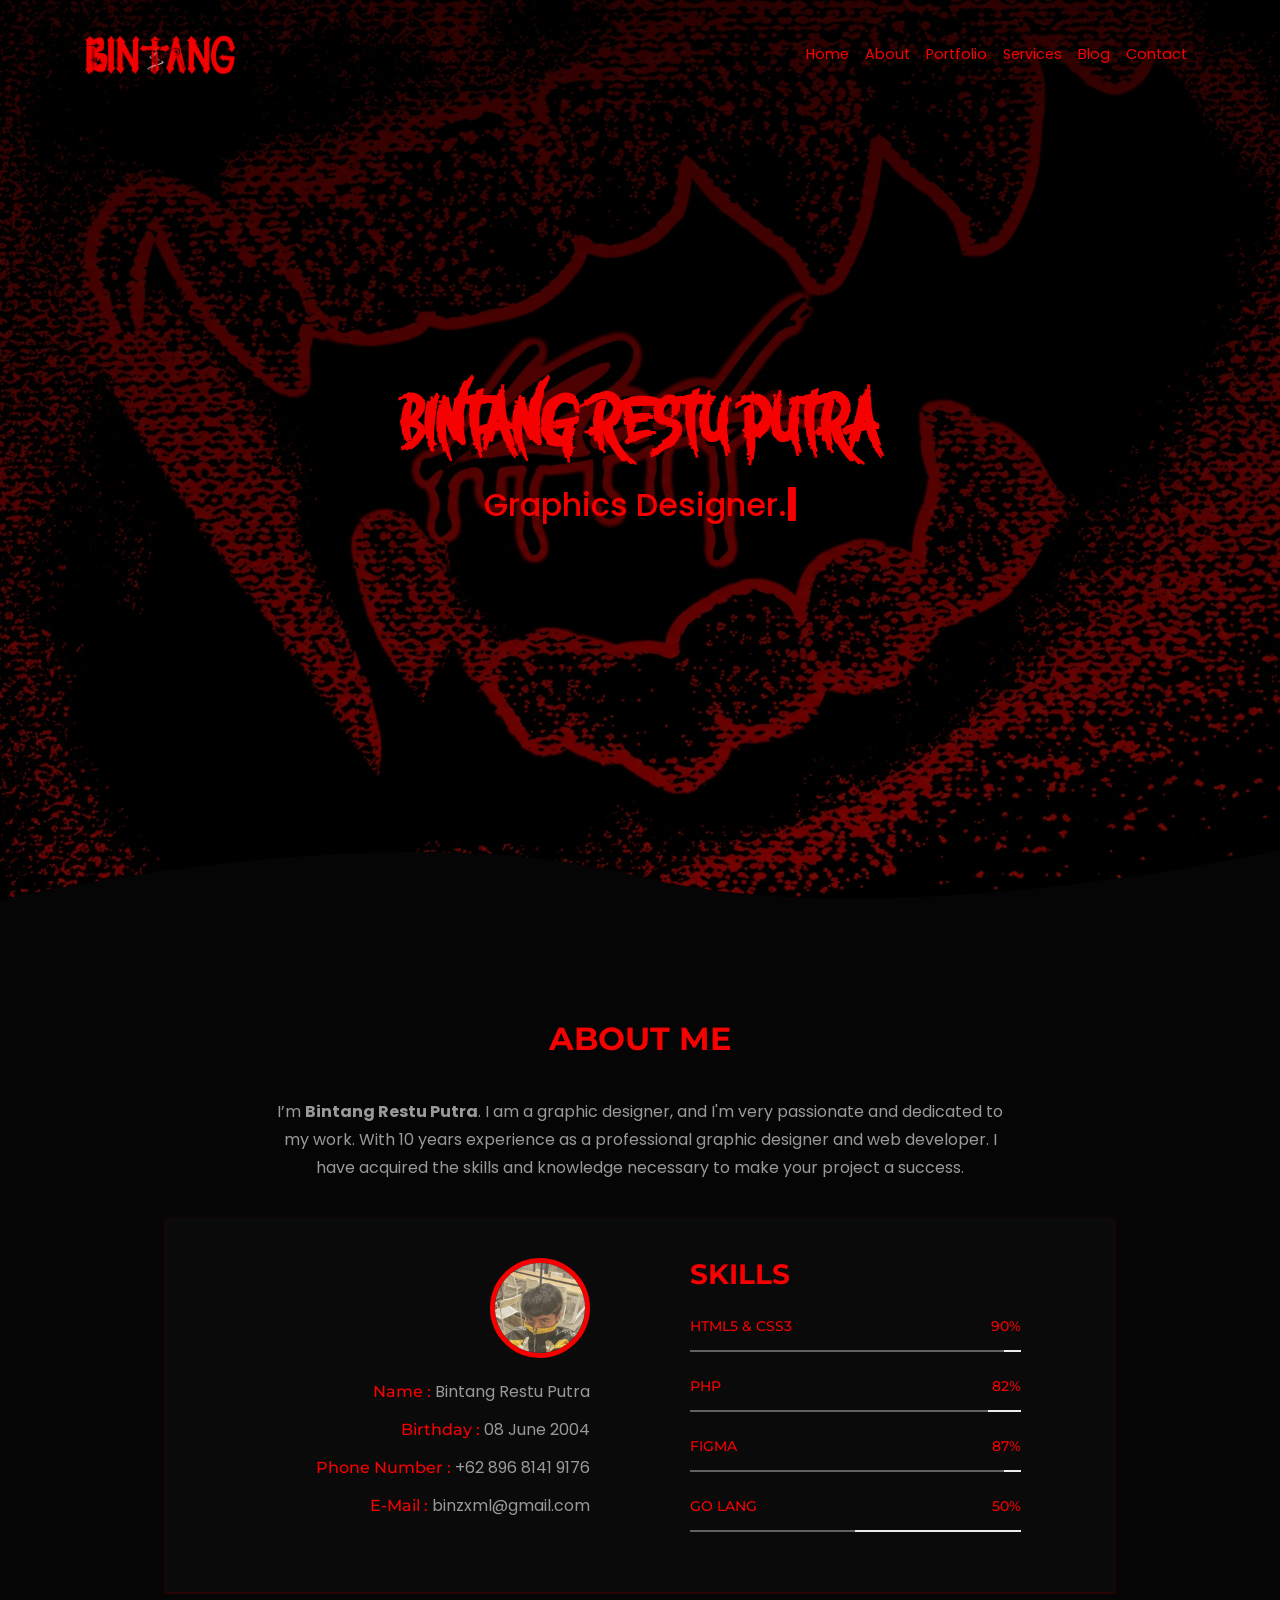
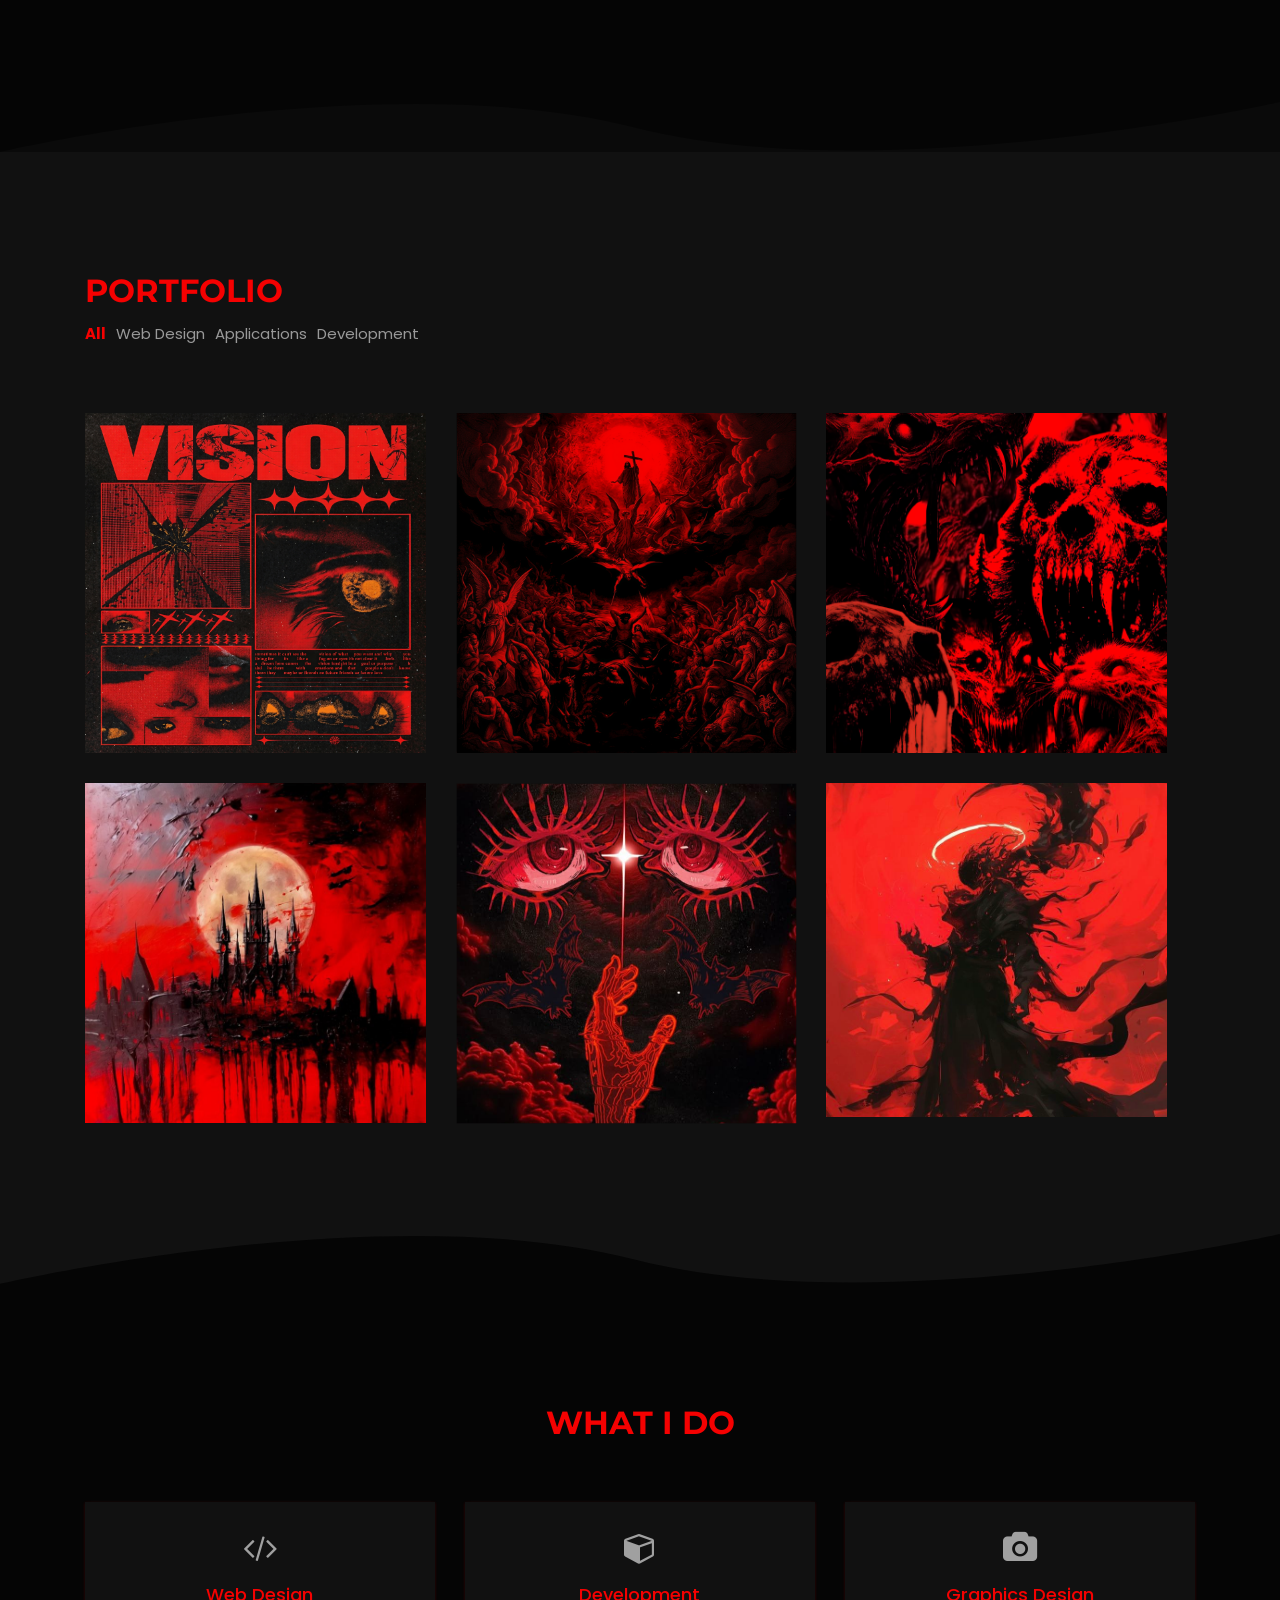
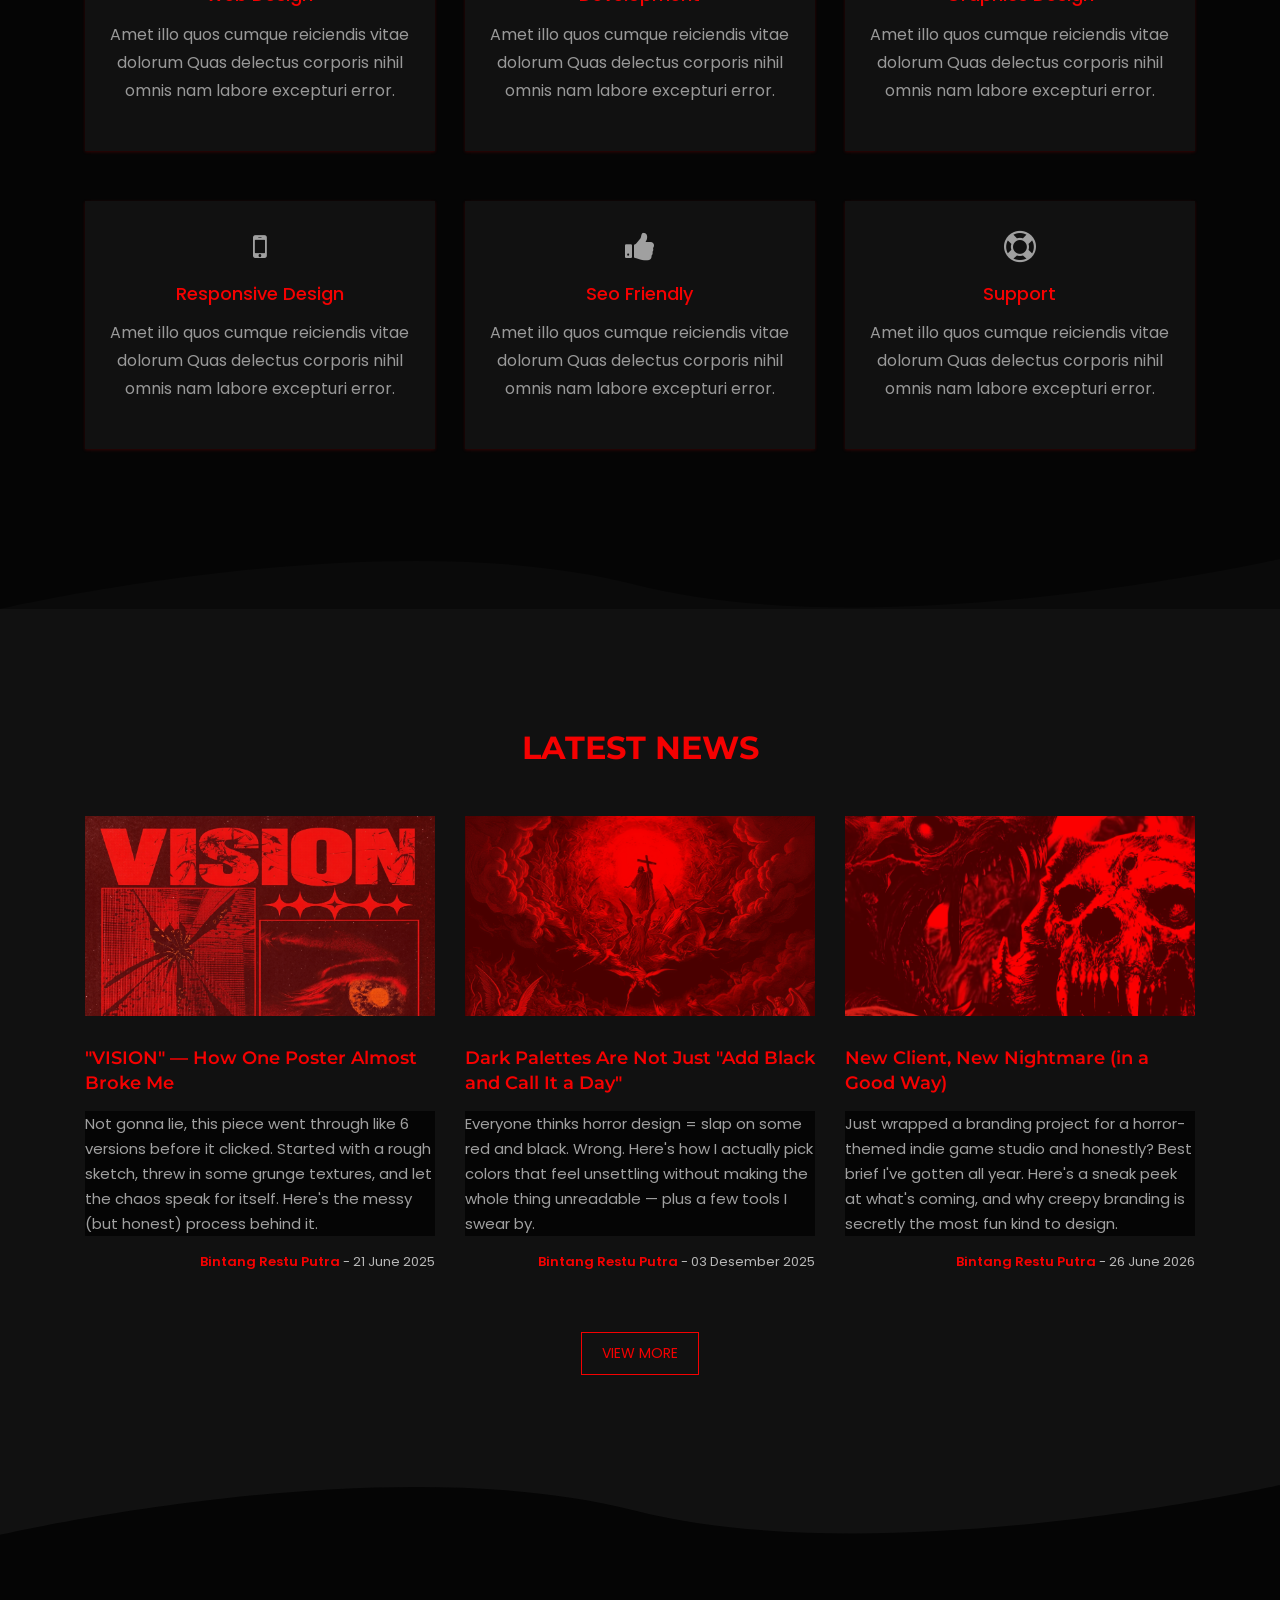
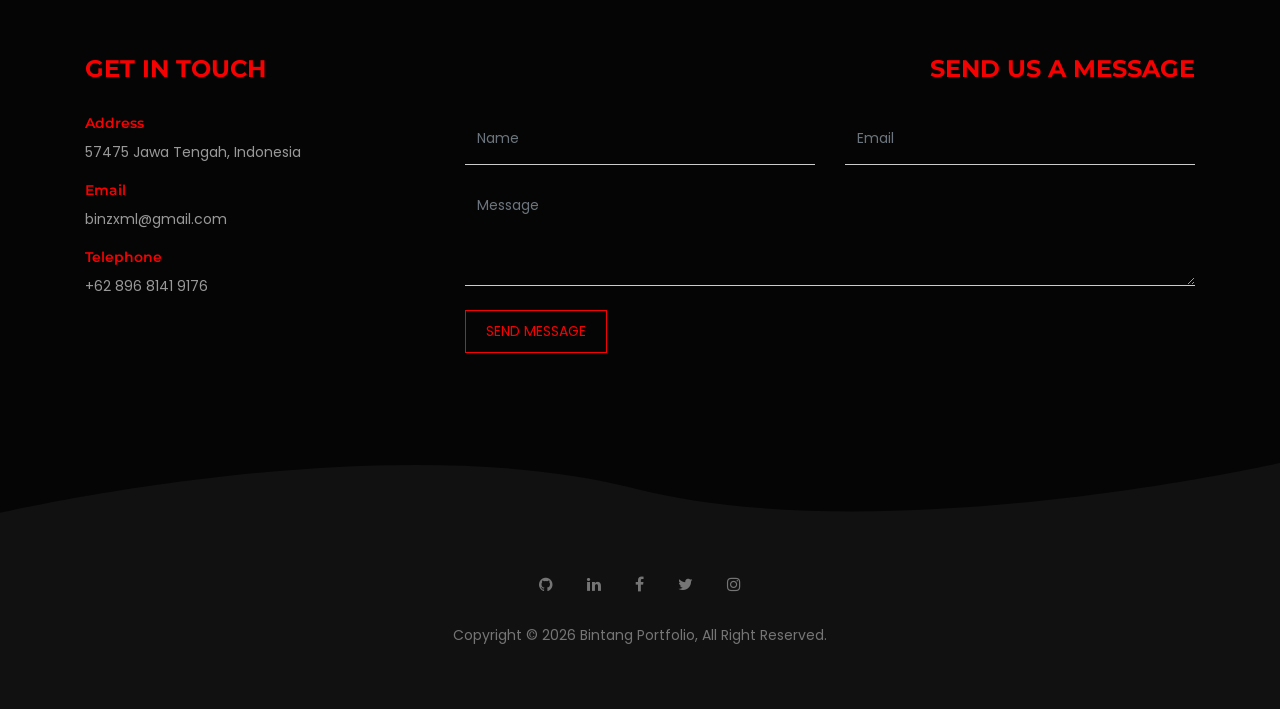
<file: html/index.html>
<!DOCTYPE html>
<html lang="en">
    <head>
        <title>Bintang Restu Putra</title>
        <meta charset="utf-8">
        <meta http-equiv="X-UA-Compatible" content="IE=edge">
        <meta name="viewport" content="width=device-width, initial-scale=1">
        <meta name="description" content="Bintang is a Personal Portfolio Template">
        <meta name="keywords" content="cosmos-themes, resume, cv, portfolio, personal, developer, designer,personal resume, onepage, clean, modern">
        <meta name="author" content="Bintang Restu Putra">


        <!-- Favicon -->
        <link rel="shortcut icon" href="images/android-chrome-512x512.png" type="image/x-icon">

        <!--Bootstrap css-->
        <link rel="stylesheet" href="css/bootstrap.css">

        <!--Font awesome css-->
        <link rel="stylesheet" href="css/font-awesome.min.css">

        <!--Magnific popup css-->
        <link rel="stylesheet" href="css/magnific-popup.css">

        <!--Site main css-->
        <link rel="stylesheet" href="css/style.css?v=2">

        <!--Animate css-->
        <link rel="stylesheet" href="css/animate.css">

        <!--Google Fonts link-->
        <link href="https://fonts.googleapis.com/css?family=Montserrat:400,500,600,700,800,900|Poppins:400,500,600" rel="stylesheet">

    </head>

    <body>

        <!--Preloader Start-->
        <div id="loader-wrapper">
            <div class="loading"></div>
            <div class="loader-section section-left"></div>
            <div class="loader-section section-right"></div>
        </div>
        <!--Preloader End-->

        <!--Navbar Start-->
        <nav class="navbar navbar-expand-md navbar-dark">
            <div class="container">
                <!--Logo-->
                <a class="navbar-brand" href="#"><img src="images/logo/BINTANGC.png" alt="logo"></a>

                <button class="navbar-toggler" type="button" data-toggle="collapse" data-target="#navbarSupportedContent" aria-controls="navbarSupportedContent" aria-expanded="false" aria-label="Toggle navigation">
                    <span class="navbar-toggler-icon"></span>
                </button>

                <div class="collapse navbar-collapse" id="navbarSupportedContent">
                    <ul class="navbar-nav ml-auto">
                        <li class="nav-item">
                            <a class="nav-link active" href="#banner">Home<span class="sr-only">(current)</span></a>
                        </li>
                        <li class="nav-item">
                            <a class="nav-link" href="#about">About</a>
                        </li>
                        <li class="nav-item">
                            <a class="nav-link" href="#portfolio">Portfolio</a>
                        </li>
                        <li class="nav-item">
                            <a class="nav-link" href="#services">Services</a>
                        </li>
                        <li class="nav-item">
                            <a class="nav-link" href="#blog">Blog</a>
                        </li>
                        <li class="nav-item">
                            <a class="nav-link" href="#contact">Contact</a>
                        </li>
                    </ul>
                </div>
            </div>
        </nav>
        <!--Navbar End-->

        <!--Banner Section Start-->
        <section id="banner" class="wave-primary" style="background-image: linear-gradient(rgba(0, 0, 0, 0.7), rgba(0, 0, 0, 0.2)), url('images/background/all-red.png')">
            <div class="banner-text">
                <h1 class="text-uppercase">Bintang Restu Putra</h1>
                <!--Typed String-->
                <div id="typed-strings">
                    <p>Graphics Designer.</p>
                    <p>Freelancer.</p>
                    <p>Web Designer.</p>
                    <p>Programmer.</p>
                </div>
                <span id="typed"></span>
            </div>
            <!--Creative Background Wave-->
            <svg class="wave" xmlns="http://www.w3.org/2000/svg" xmlns:xlink="http://www.w3.org/1999/xlink" x="0px" y="0px" viewBox="0 0 1400 100" preserveAspectRatio="none">
                <path d="M0,100c0,0,419-178,693-49.5S1400,0,1400,0v100H0z"/>
            </svg>
        </section>
        <!--Banner Section End-->

        <!--About Section Start-->
        <section id="about" class="wave-secondary">
            <div class="container">
                <div class="row">
                    <!--About Intro-->
                    <div class="col-xl-8 offset-xl-2 col-lg-10 offset-lg-1 about-intro text-center wow fadeInUp" data-wow-delay="0.2s" >
                        <h2 class="text-uppercase marbtm-40">About Me</h2>
                        <p>I’m <strong>Bintang Restu Putra</strong>. I am a graphic designer, and I'm very passionate and dedicated to my work. With 10 years experience as a professional graphic designer and web developer. I have acquired the skills and knowledge necessary to make your project a success.</p>
                    </div>
                </div>
                <div class="row">
                    <div class="col-xl-10 offset-xl-1 col-lg-12 about-info-container">
                        <div class="row">
                            <!--about left section-->
                            <div class="col-lg-6 col-md-12 about-info">
                                <div class="info-item">
                                    <!--about image-->
                                    <img src="images/me.png" alt="">
                                </div>
                                <div class="info-item">
                                    <p><span>Name : </span>Bintang Restu Putra</p>
                                </div>
                                <div class="info-item">
                                    <p><span>Birthday : </span>08 June 2004</p>
                                </div>
                                <div class="info-item">
                                    <p><span>Phone Number : </span>+62 896 8141 9176</p>
                                </div>
                                <div class="info-item">
                                    <p><span>E-Mail : </span>binzxml@gmail.com</p>
                                </div>
                            </div>
                            <!--about skills section-->
                            <div class="col-lg-5 col-md-12 about-skills">
                                <h3 class="text-uppercase">Skills</h3>
                                <div class="progress-box">
                                    <p>html5 & css3 <span class="pull-right">90%</span></p>
                                    <div class="progress">
                                        <!--progressbar-->
                                        <div class="progress-bar" role="progressbar" aria-valuenow="95" aria-valuemin="0" aria-valuemax="100"></div>
                                    </div>
                                </div>
                                <div class="progress-box">
                                    <p>PHP <span class="pull-right">82%</span></p>
                                    <div class="progress">
                                        <!--progressbar-->
                                        <div class="progress-bar" role="progressbar" aria-valuenow="90" aria-valuemin="0" aria-valuemax="100"></div>
                                    </div>
                                </div>
                                <div class="progress-box">
                                    <p>Figma <span class="pull-right">87%</span></p>
                                    <div class="progress">
                                        <!--progressbar-->
                                        <div class="progress-bar" role="progressbar" aria-valuenow="95" aria-valuemin="0" aria-valuemax="100"></div>
                                    </div>
                                </div>
                                <div class="progress-box">
                                    <p>Go Lang <span class="pull-right">50%</span></p>
                                        <!--progressbar-->
                                    <div class="progress">
                                        <div class="progress-bar" role="progressbar" aria-valuenow="50" aria-valuemin="0" aria-valuemax="100"></div>
                                    </div>
                                </div>
                            </div>
                        </div>
                    </div>
                </div>
            </div>
            <!--Creative Background Wave-->
            <svg class="wave" xmlns="http://www.w3.org/2000/svg" xmlns:xlink="http://www.w3.org/1999/xlink" x="0px" y="0px" viewBox="0 0 1400 100" preserveAspectRatio="none">
                <path d="M0,100c0,0,419-178,693-49.5S1400,0,1400,0v100H0z"/>
            </svg>
        </section>
        <!--About Section End-->

        <!--Portfolio Section Start-->
        <section id="portfolio" class="wave-primary">
            <div class="container">
                <div class="portfolio-header padbtm-60">
                    <h2 class="text-uppercase">Portfolio</h2>
                    <div class="portfolio-filter">
                        <ul>
                            <li class="sel-item" data-filter="*">All</li>
                            <li data-filter=".web-design">Web Design</li>
                            <li data-filter=".application">Applications</li>
                            <li data-filter=".development">Development</li>
                        </ul>
                    </div>
                </div>
                <!--portfolio items-->
                <div class="row portfolio-items">
                    <!-- grid sizer for isotope -->
                    <div class="grid-sizer col-lg-4 col-md-4"></div>
                    <!--item-->
                    <div class="col-lg-4 col-md-4 single-item application wow fadeInUp" data-wow-delay="0.2s">
                        <a class="popup" href="images/portfolio/red1.png">
                            <img src="images/portfolio/red1.png" alt="">
                        </a>
                    </div>
                    <!--item-->
                    <div class="col-lg-4 col-md-4 single-item web-design wow fadeInUp" data-wow-delay="0.4s">
                        <a class="popup" href="images/portfolio/red2.png">
                            <img src="images/portfolio/red2.png" alt="">
                        </a>
                    </div>
                    <!--item-->
                    <div class="col-lg-4 col-md-4 single-item web-design wow fadeInUp" data-wow-delay="0.6s">
                        <a class="popup" href="images/portfolio/red3.png">
                            <img src="images/portfolio/red3.png" alt="">
                        </a>
                    </div>
                    <!--item-->
                    <div class="col-lg-4 col-md-4 single-item development wow fadeInUp" data-wow-delay="0.8s">
                        <a class="popup" href="images/portfolio/red4.png">
                            <img src="images/portfolio/red4.png" alt="">
                        </a>
                    </div>
                    <!--item-->
                    <div class="col-lg-4 col-md-4 single-item application wow fadeInUp" data-wow-delay="1s">
                        <a class="popup" href="images/portfolio/red5.png">
                            <img src="images/portfolio/red5.png" alt="">
                        </a>
                    </div>
                    <!--item-->
                    <div class="col-lg-4 col-md-4 single-item web-design wow fadeInUp" data-wow-delay="1.2s">
                        <a class="popup" href="images/portfolio/red6.png">
                            <img src="images/portfolio/red6.png" alt="">
                        </a>
                    </div>
                </div>
            </div>
            <!--Creative Background Wave-->
            <svg class="wave" xmlns="http://www.w3.org/2000/svg" xmlns:xlink="http://www.w3.org/1999/xlink" x="0px" y="0px" viewBox="0 0 1400 100" preserveAspectRatio="none">
                <path d="M0,100c0,0,419-178,693-49.5S1400,0,1400,0v100H0z"/>
            </svg>
        </section>
        <!--Portfolio Section End-->

        <!--Services Section Start-->
        <section id="services" class="wave-secondary">
            <div class="container">
                <div class="row">
                    <div class="col-md-12 text-center">
                        <h2 class="text-uppercase marbtm-60">What i Do</h2>
                    </div>
                    <!--Service items-->
                    <div class="col-lg-4 col-md-6 wow fadeInDown" data-wow-delay="0.2s">
                        <div class="services-item">
                            <i class="fa fa-code fa-2x"></i>
                            <h3>Web Design</h3>
                            <p>Amet illo quos cumque reiciendis vitae dolorum Quas delectus corporis nihil omnis nam labore excepturi error.</p>
                        </div>
                    </div>

                    <!--Service items-->
                    <div class="col-lg-4 col-md-6 wow fadeInDown" data-wow-delay="0.4s">
                        <div class="services-item">
                            <i class="fa fa-cube fa-2x"></i>
                            <h3>Development</h3>
                            <p>Amet illo quos cumque reiciendis vitae dolorum Quas delectus corporis nihil omnis nam labore excepturi error.</p>
                        </div>
                    </div>

                    <!--Service items-->
                    <div class="col-lg-4 col-md-6 wow fadeInDown" data-wow-delay="0.6s">
                        <div class="services-item">
                            <i class="fa fa-camera fa-2x"></i>
                            <h3>Graphics Design</h3>
                            <p>Amet illo quos cumque reiciendis vitae dolorum Quas delectus corporis nihil omnis nam labore excepturi error.</p>
                        </div>
                    </div>

                    <!--Service items-->
                    <div class="col-lg-4 col-md-6 wow fadeInDown" data-wow-delay="0.8s">
                        <div class="services-item">
                            <i class="fa fa-mobile-phone fa-2x"></i>
                            <h3>Responsive Design</h3>
                            <p>Amet illo quos cumque reiciendis vitae dolorum Quas delectus corporis nihil omnis nam labore excepturi error.</p>
                        </div>
                    </div>

                    <!--Service items-->
                    <div class="col-lg-4 col-md-6 wow fadeInDown" data-wow-delay="1.0s">
                        <div class="services-item">
                            <i class="fa fa-thumbs-up fa-2x"></i>
                            <h3>Seo Friendly</h3>
                            <p>Amet illo quos cumque reiciendis vitae dolorum Quas delectus corporis nihil omnis nam labore excepturi error.</p>
                        </div>
                    </div>

                    <!--Service items-->
                    <div class="col-lg-4 col-md-6 wow fadeInDown" data-wow-delay="1.2s">
                        <div class="services-item">
                            <i class="fa fa-life-ring fa-2x"></i>
                            <h3>Support</h3>
                            <p>Amet illo quos cumque reiciendis vitae dolorum Quas delectus corporis nihil omnis nam labore excepturi error.</p>
                        </div>
                    </div>
                </div>
            </div>
            <!--Creative Background Wave-->
            <svg class="wave" xmlns="http://www.w3.org/2000/svg" xmlns:xlink="http://www.w3.org/1999/xlink" x="0px" y="0px" viewBox="0 0 1400 100" preserveAspectRatio="none">
                <path d="M0,100c0,0,419-178,693-49.5S1400,0,1400,0v100H0z"/>
            </svg>
        </section>
        <!--Services Section End-->

        <!--Blog Section Start-->
        <section id="blog" class="wave-primary">
            <div class="container">
                <h2 class="text-uppercase padbtm-40 text-center">Latest News</h2>
                <div class="row">
                    <!--blog item-->
                    <a class="blog-post col-lg-4 col-md-6 wow fadeInLeft" data-wow-delay="0.3s" href="single-blog.html">
                        <div class="post-image">
                            <img src="images/blog/blog1.png" alt="">
                        </div>
                        <h3 class="post-title">"VISION" — How One Poster Almost Broke Me</h3>
                        <p class="post-body">Not gonna lie, this piece went through like 6 versions before it clicked. Started with a rough sketch, threw in some grunge textures, and let the chaos speak for itself. Here's the messy (but honest) process behind it.</p>
                        <div class="post-meta"><span>Bintang Restu Putra </span>- 21 June 2025</div>
                    </a>

                    <!--blog item-->
                    <a class="blog-post col-lg-4 col-md-6 wow fadeInUp" data-wow-delay="0.3s" href="single-blog.html">
                        <div class="post-image">
                            <img src="images/blog/blog2.png" alt="">
                        </div>
                        <h3 class="post-title">Dark Palettes Are Not Just "Add Black and Call It a Day"</h3>
                        <p class="post-body">Everyone thinks horror design = slap on some red and black. Wrong. Here's how I actually pick colors that feel unsettling without making the whole thing unreadable — plus a few tools I swear by.</p>
                        <div class="post-meta"><span>Bintang Restu Putra </span>- 03 Desember 2025</div>
                    </a>

                    <!--blog item-->
                    <a class="blog-post col-lg-4 col-md-6 wow fadeInRight" data-wow-delay="0.3s" href="single-blog.html">
                        <div class="post-image">
                            <img src="images/blog/blog3.png" alt="">
                        </div>
                        <h3 class="post-title">New Client, New Nightmare (in a Good Way)</h3>
                        <p class="post-body">Just wrapped a branding project for a horror-themed indie game studio and honestly? Best brief I've gotten all year. Here's a sneak peek at what's coming, and why creepy branding is secretly the most fun kind to design.</p>
                        <div class="post-meta"><span>Bintang Restu Putra </span>- 26 June 2026</div>
                    </a>

                </div>
                <div class="view-more-button"><a class="main-button" href="blog.html">View More</a></div>

            </div>
            <!--Creative Background Wave-->
            <svg class="wave" xmlns="http://www.w3.org/2000/svg" xmlns:xlink="http://www.w3.org/1999/xlink" x="0px" y="0px" viewBox="0 0 1400 100" preserveAspectRatio="none">
                <path d="M0,100c0,0,419-178,693-49.5S1400,0,1400,0v100H0z"/>
            </svg>
        </section>
        <!--Blog Section End-->

        <!--Contact Us Section Start-->
        <section id="contact">
            <div class="container">
                <div class="row">
                    <!--contact info-->
                    <div class="col-md-4 col-sm-12 address-box">
                        <h2 class="text-left">Get in touch</h2>
                        <div class="contact-info wow fadeInUp" data-wow-delay="0.3s">
                            <!--Contact Item-->
                            <div class="contact-item">
                                <h4>Address</h4>
                                <p>57475 Jawa Tengah, Indonesia</p>
                            </div>
                            <!--Contact Item-->
                            <div class="contact-item">
                                <h4>Email</h4>
                                <p>binzxml@gmail.com</p>
                            </div>
                            <!--Contact Item-->
                            <div class="contact-item">
                                <h4>Telephone</h4>
                                <p>+62 896 8141 9176</p>
                            </div>
                        </div>
                    </div>
                    <!--form section-->
                    <div class="col-md-8 col-sm-12 wow fadeInRight message-box" data-wow-delay="0.6s">
                        <h2 class="text-right">Send Us A Message</h2>
                        <!--form start-->
                        <form id="contactForm" method="POST" action="mail.php">
                            <div class="row">
                                <div class="col-md-6 form-group">
                                    <!--name-->
                                    <input type="text" class="form-control con-validate" id="contact-name" placeholder="Name" minlength=3 >
                                </div>
                                <div class="col-md-6 form-group">
                                    <!--email-->
                                    <input type="email" class="form-control con-validate" id="contact-email" placeholder="Email" >
                                </div>
                                <div class="col-md-12 form-group">
                                    <!--message box-->
                                    <textarea class="form-control con-validate" id="contact-message" placeholder="Message" rows=4 ></textarea>
                                </div>
                                <div class="col-md-12">
                                    <button id="contact-submit" class="main-button">Send Message</button>
                                </div>
                            </div>
                        </form>
                    </div>
                </div>
            </div>
        </section>
        <!--Contact Us Section Start-->

        <!--Footer Section Start-->
        <footer class="wave-footer">
            <div class="container">
                <div class="col-md-12">
                    <ul class="social-icons">
                        <li class="wow fadeInUp" data-wow-delay=".6s">
                            <a href="https://github.com/Chrollovisible">
                                <i class="fa fa-github"></i>
                            </a>
                        </li>
                        <li class="wow fadeInUp" data-wow-delay=".8s">
                            <a href="https://www.linkedin.com/in/bintang-restu-putra-700491348/">
                                <i class="fa fa-linkedin"></i>
                            </a>
                        </li>
                        <li class="wow fadeInUp" data-wow-delay=".2s">
                            <a href="https://www.facebook.com/bintangrestuvic7">
                                <i class="fa fa-facebook"></i>
                            </a>
                        </li>
                        <li class="wow fadeInUp" data-wow-delay=".4s">
                            <a href="https://x.com/666eneral">
                                <i class="fa fa-twitter"></i>
                            </a>
                        </li>
                        
                        <li class="wow fadeInUp" data-wow-delay=".8s">
                            <a href="https://www.instagram.com/bintangthekidd">
                                <i class="fa fa-instagram"></i>
                            </a>
                        </li>
                    </ul>
                </div>
                <div class="col-md-12">
                    <!--copyright-->
                    <p>
                        Copyright &copy; 2026 Bintang Portfolio, All Right Reserved.<br>
                    </p>
                </div>
            </div>
            <!--Creative Background Wave-->
            <svg class="wave" xmlns="http://www.w3.org/2000/svg" xmlns:xlink="http://www.w3.org/1999/xlink" x="0px" y="0px" viewBox="0 0 1400 100" preserveAspectRatio="none">
                <path d="M0,100c0,0,419-178,693-49.5S1400,0,1400,0v100H0z"/>
            </svg>
        </footer>
        <!--Footer Section End-->

        <!--JQuery js-->
        <script src="js/jquery.min.js"></script>
        <!--Bootstrap js-->
        <script src="js/bootstrap.min.js"></script>
        <!--Typed js-->
        <script src="js/typed.min.js"></script>
        <!--Isotope js-->
        <script src="js/isotope.pkgd.min.js"></script>
        <!--Wow js-->
        <script src="js/wow.min.js"></script>
        <!--FitText js-->
        <script src="js/jquery.fittext.js"></script>
        <!--Magnific popup js-->
        <script src="js/jquery.magnific-popup.min.js"></script>
        <!--Site main js-->
        <script src="js/main.js?v=2"></script>
    </body>
</html>
</file>
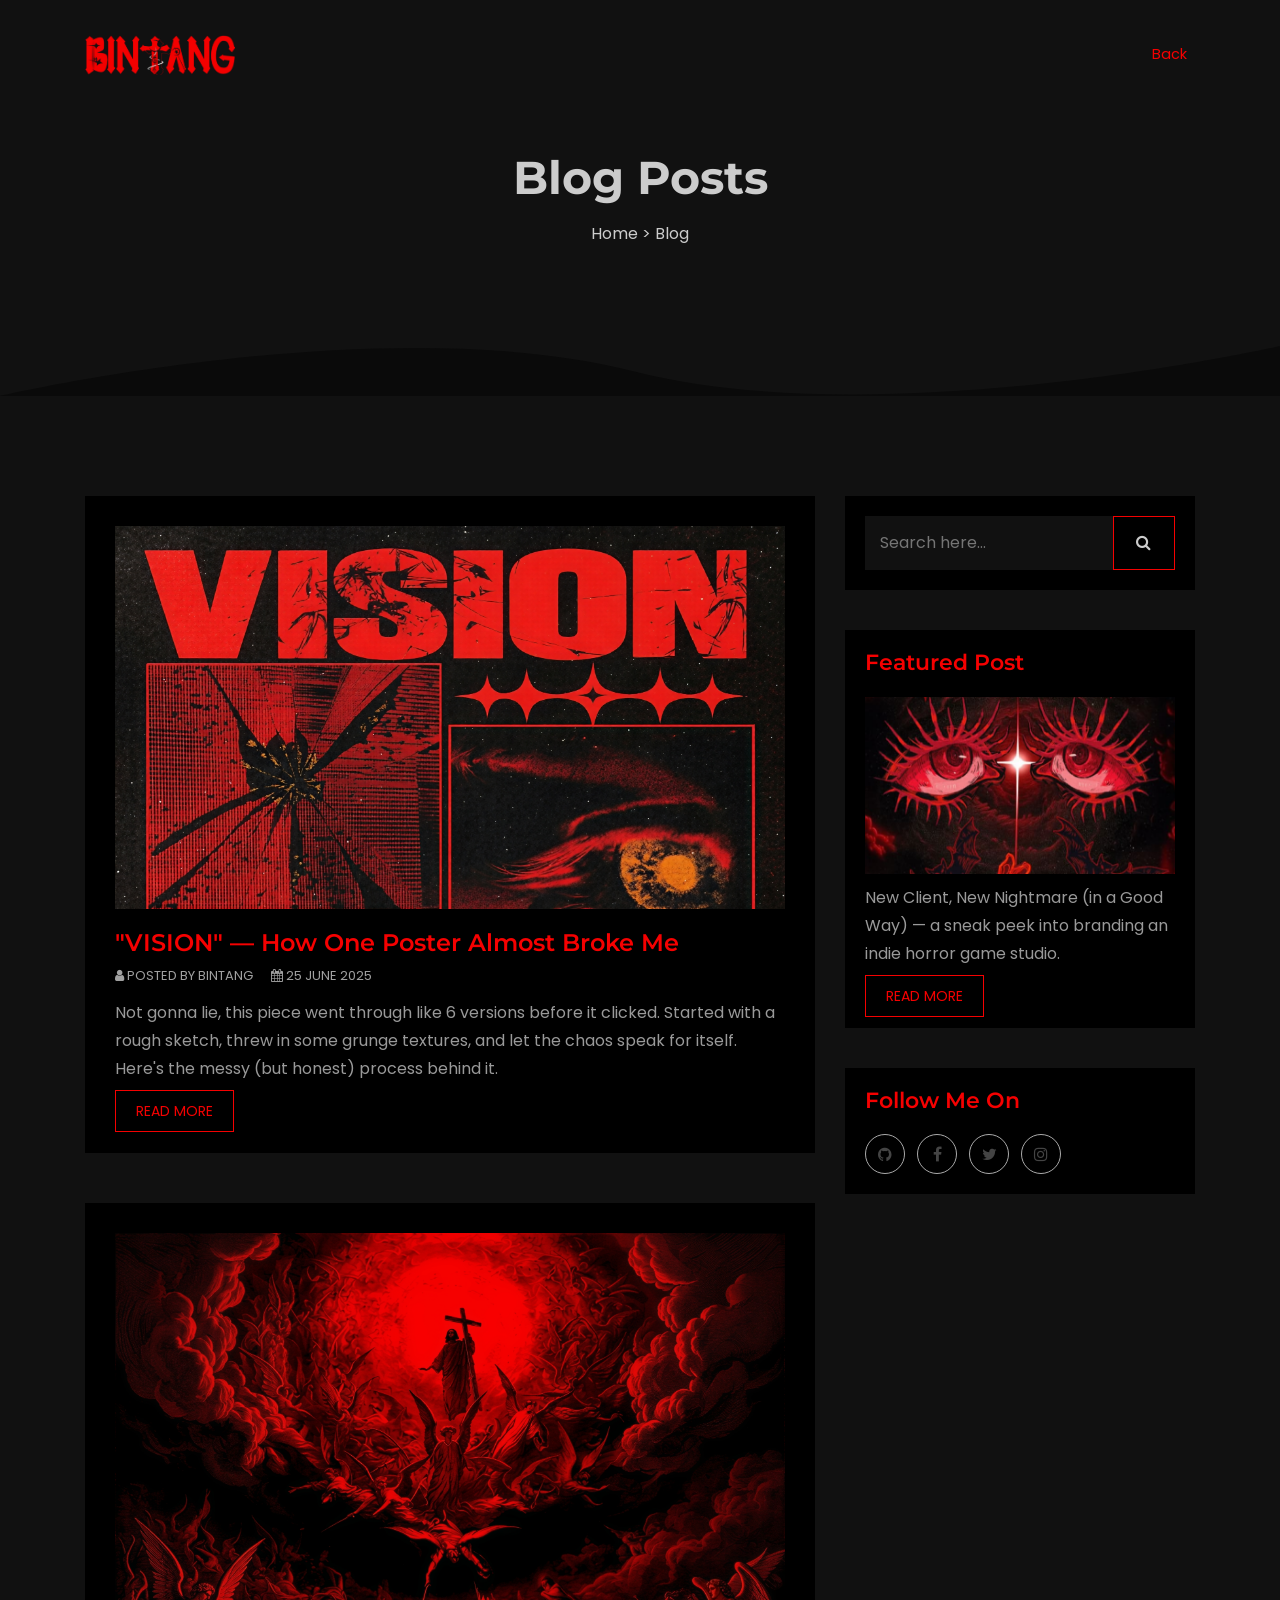
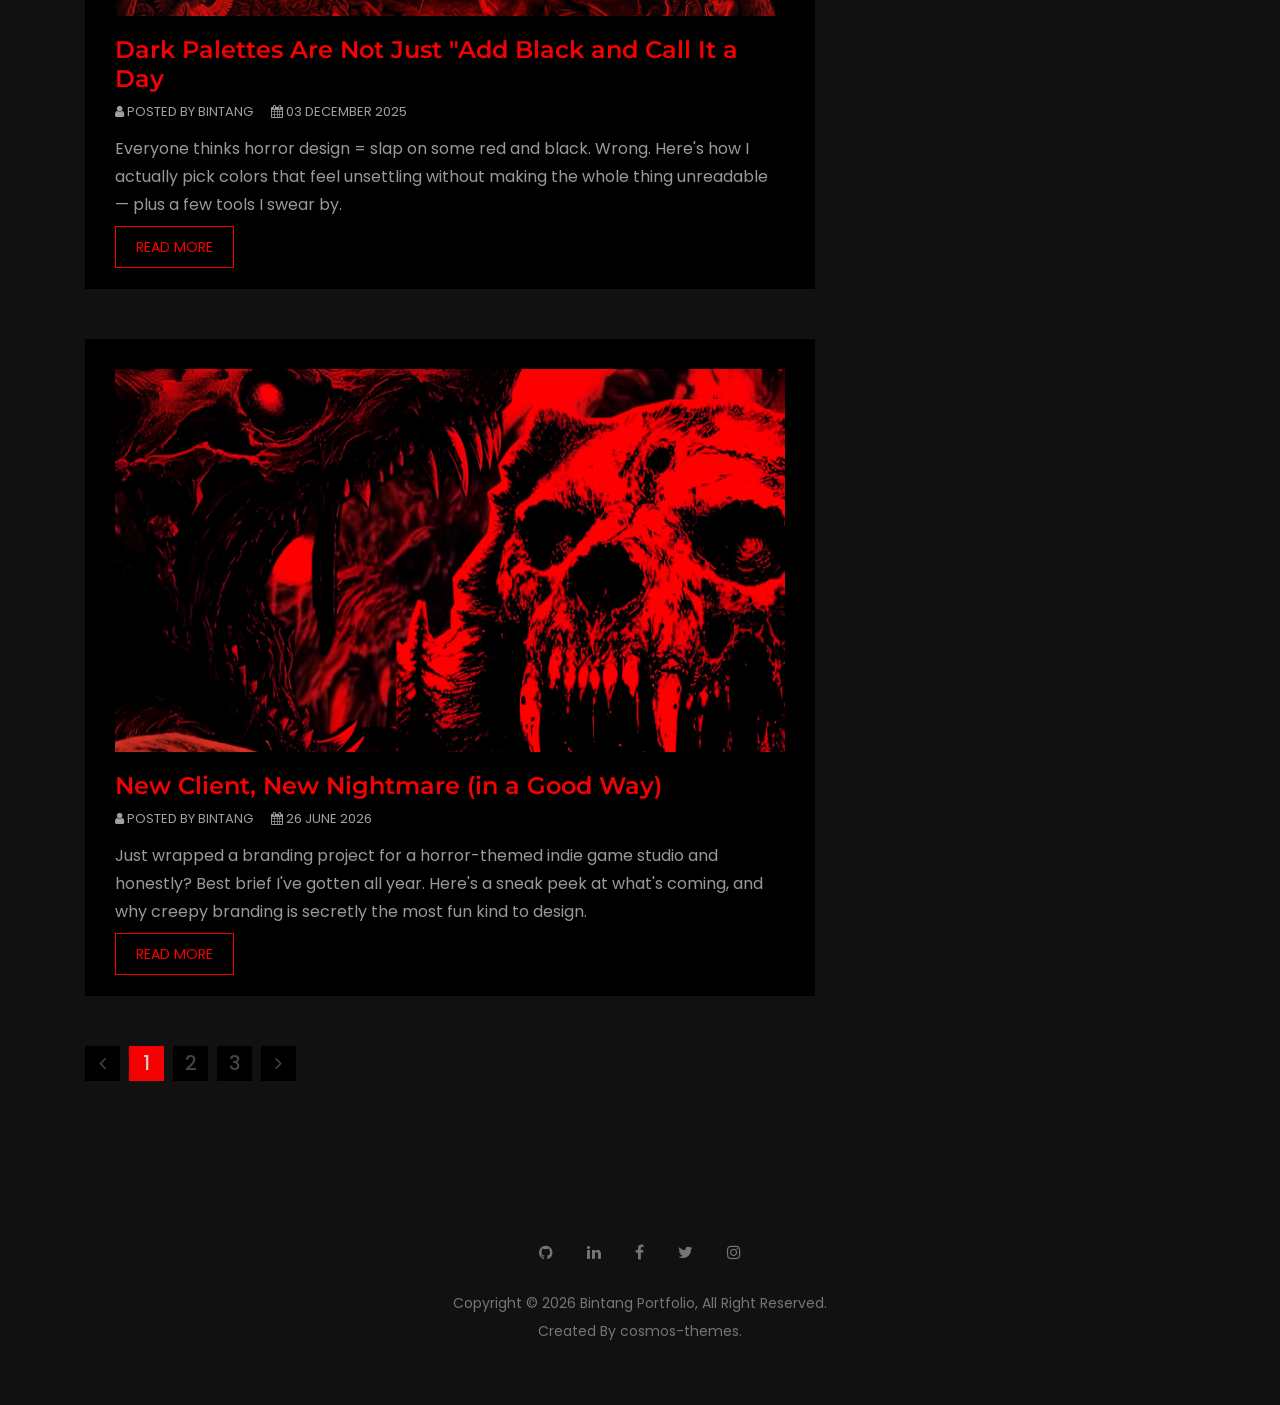
<file: docs/blog.html>
<!DOCTYPE html>
<html lang="en">
    <head>
        <title>Bintang Portfolio</title>
        <meta charset="utf-8">
        <meta http-equiv="X-UA-Compatible" content="IE=edge">
        <meta name="viewport" content="width=device-width, initial-scale=1">
        <meta name="description" content="Adrian is a Personal Portfolio Template">
        <meta name="keywords" content="cosmos-themes, resume, cv, portfolio, personal, developer, designer,personal resume, onepage, clean, modern">
        <meta name="author" content="Adrian Jones">


        <!-- Favicon -->
        <link rel="shortcut icon" href="images/favicon.ico" type="image/x-icon">

        <!--Bootstrap css-->
        <link rel="stylesheet" href="css/bootstrap.css">

        <!--Font awesome css-->
        <link rel="stylesheet" href="css/font-awesome.min.css">

        <!--Magnific popup css-->
        <link rel="stylesheet" href="css/magnific-popup.css">

        <!--Site main css-->
        <link rel="stylesheet" href="css/style.css">

        <!--Animate css-->
        <link rel="stylesheet" href="css/animate.css">

        <!--Google Fonts link-->
        <link href="https://fonts.googleapis.com/css?family=Montserrat:400,500,600,700,800,900|Poppins:400,500,600" rel="stylesheet">

    </head>

    <body>

        <!--Preloader Start-->
        <div id="loader-wrapper">
            <div class="loading"></div>
            <div class="loader-section section-left"></div>
            <div class="loader-section section-right"></div>
        </div>
        <!--Preloader End-->

        <!--Navbar Start-->
        <nav class="navbar navbar-expand-lg navbar-dark">
            <div class="container">
                <!--logo-->
                <a class="navbar-brand" href="#"><img src="images/logo/BINTANGC.png" alt="logo"></a>
                <ul class="navbar-nav ml-auto">
                    <li class="nav-item">
                        <a class="nav-link back-button" href="index.html">Back</a>
                    </li>
                </ul>
            </div>
        </nav>
        <!--Navbar End-->

        <!--Blog Banner Start-->
        <section class="blog-banner wave-secondary">
            <div class="container">
                <div class="row">
                    <div class="col-md-12 text-center">
                        <h1>Blog Posts</h1>
                        <div class="bread-crumb">
                            <a href="index.html">Home</a>
                            >
                            <span class="current-page" >Blog</span>
                        </div>
                    </div>
                </div>
            </div>
            <!--Creative Background Wave-->
            <svg class="wave" xmlns="http://www.w3.org/2000/svg" xmlns:xlink="http://www.w3.org/1999/xlink" x="0px" y="0px" viewBox="0 0 1400 100" preserveAspectRatio="none">
                <path d="M0,100c0,0,419-178,693-49.5S1400,0,1400,0v100H0z"/>
            </svg>
        </section>
        <!--Blog Banner End-->

        <!--Blog Post Area Start-->
        <section id="blog-posts-area">
            <div class="container">
                <div class="row">
                    <!--Blogs column-->
                    <div class="col-lg-8 col-md-12">
                        <!--single blog-->
                        <div class="single-blog wow fadeInUp" data-wow-delay="0.4s">
                            <div class="blog-featured-image">
                                <!--blog image-->
                                <img class="img-fluid" src="images/blog/blog1.png" alt="">
                            </div>
                            <!--blog heading-->
                            <h2>"VISION" — How One Poster Almost Broke Me</h2>
                            <div class="blog-meta">
                                <span>
                                    <i class="fa fa-user"></i>
                                    Posted By Bintang
                                </span>
                                <span>
                                    <i class="fa fa-calendar"></i>
                                    25 June 2025
                                </span>
                            </div>
                            <!--blog content-->
                            <div class="blog-content">
                                <p>Not gonna lie, this piece went through like 6 versions before it clicked. Started with a rough sketch, threw in some grunge textures, and let the chaos speak for itself. Here's the messy (but honest) process behind it.</p>
                                <a href="single-blog.html" class="main-button">Read More</a>
                            </div>
                        </div>

                        <!--single blog-->
                        <div class="single-blog wow fadeInUp" data-wow-delay="0.6s">
                            <div class="blog-featured-image">
                                <!--image-->
                                <img class="img-fluid" src="images/blog/blog2.png" alt="">
                            </div>
                            <!--heading-->
                            <h2>Dark Palettes Are Not Just "Add Black and Call It a Day</h2>
                            <div class="blog-meta">
                                <span>
                                    <i class="fa fa-user"></i>
                                    Posted By Bintang
                                </span>
                                <span>
                                    <i class="fa fa-calendar"></i>
                                    03 December 2025
                                </span>
                            </div>
                            <!--content-->
                            <div class="blog-content">
                                <p>Everyone thinks horror design = slap on some red and black. Wrong. Here's how I actually pick colors that feel unsettling without making the whole thing unreadable — plus a few tools I swear by.</p>
                                <a href="single-blog.html" class="main-button">Read More</a>
                            </div>
                        </div>

                        <!--single blog-->
                        <div class="single-blog wow fadeInUp" data-wow-delay="0.8s">
                            <div class="blog-featured-image">
                                <!--image-->
                                <img class="img-fluid" src="images/blog/blog3.png" alt="">
                            </div>
                            <!--heading-->
                            <h2>New Client, New Nightmare (in a Good Way)</h2>
                            <div class="blog-meta">
                                <span>
                                    <i class="fa fa-user"></i>
                                    Posted By Bintang
                                </span>
                                <span>
                                    <i class="fa fa-calendar"></i>
                                    26 June 2026
                                </span>
                            </div>
                            <!--content-->
                            <div class="blog-content">
                                <p>Just wrapped a branding project for a horror-themed indie game studio and honestly? Best brief I've gotten all year. Here's a sneak peek at what's coming, and why creepy branding is secretly the most fun kind to design.</p>
                                <a href="single-blog.html" class="main-button">Read More</a>
                            </div>
                        </div>
                        <div class="pagination">
                            <ul>
                                <li>
                                    <a href="#">
                                        <i class="fa fa-angle-left"></i>
                                    </a>
                                </li>
                                <li class="active"><a href="#">1</a></li>
                                <li><a href="#">2</a></li>
                                <li><a href="#">3</a></li>
                                <li>
                                    <a href="#">
                                        <i class="fa fa-angle-right"></i>
                                    </a>
                                </li>

                            </ul>
                        </div>
                    </div>

                    <!--Sidebar Column-->
                    <div id="sidebar" class="col-lg-4 col-md-12">
                        <div class="widget search">
                            <form class="search-form">
                                <input type="search" placeholder="Search here...">
                                <button type="submit"><i class="fa fa-search"></i></button>
                            </form>
                        </div>
                        <div class="widget featured-post">
                            <h3 class="widget-heading">
                                Featured Post
                            </h3>
                            <img class="img-fluid" src="images/blog/f.blog.png" alt="">
                            <p>New Client, New Nightmare (in a Good Way) — a sneak peek into branding an indie horror game studio.</p>
                            <a class="main-button" href="#">Read More</a>
                        </div>
                        <div class="widget social">
                            <h3 class="widget-heading">Follow Me On</h3>
                            <ul class="social-icons">
                                <li>
                                    <a href="https://github.com/Chrollovisible">
                                        <i class="fa fa-github"></i>
                                    </a>
                                </li>
                                <li>
                                    <a href="https://www.facebook.com/bintangrestuvic7">
                                        <i class="fa fa-facebook"></i>
                                    </a>
                                </li>
                                <li>
                                    <a href="https://x.com/666eneral">
                                        <i class="fa fa-twitter"></i>
                                    </a>
                                </li>
                                <li>
                                    <a href="https://www.instagram.com/bintangthekidd">
                                        <i class="fa fa-instagram"></i>
                                    </a>
                                </li>
                            </ul>
                        </div>
                    </div>
                </div>
            </div>
        </section>
        <!--Blog Post Area End-->

        <!--Footer Section Start-->
        <footer class="wave-footer">
            <div class="container">
                <div class="col-md-12">
                    <ul class="social-icons">
                        <li class="wow fadeInUp" data-wow-delay=".6s">
                            <a href="https://github.com/Chrollovisible">
                                <i class="fa fa-github"></i>
                            </a>
                        </li>
                        <li class="wow fadeInUp" data-wow-delay=".8s">
                            <a href="https://www.linkedin.com/in/bintang-restu-putra-700491348/">
                                <i class="fa fa-linkedin"></i>
                            </a>
                        </li>
                        <li class="wow fadeInUp" data-wow-delay=".2s">
                            <a href="https://www.facebook.com/bintangrestuvic7">
                                <i class="fa fa-facebook"></i>
                            </a>
                        </li>
                        <li class="wow fadeInUp" data-wow-delay=".4s">
                            <a href="https://x.com/666eneral">
                                <i class="fa fa-twitter"></i>
                            </a>
                        </li>
                        
                        <li class="wow fadeInUp" data-wow-delay=".8s">
                            <a href="https://www.instagram.com/bintangthekidd">
                                <i class="fa fa-instagram"></i>
                            </a>
                        </li>
                    </ul>
                </div>
                <div class="col-md-12">
                    <!--copyright-->
                    <p>
                        Copyright &copy; 2026 Bintang Portfolio, All Right Reserved.<br>
                        Created By cosmos-themes.
                    </p>
                </div>
            </div>
            <!--Creative Background Wave-->
            <svg class="wave" xmlns="http://www.w3.org/2000/svg" xmlns:xlink="http://www.w3.org/1999/xlink" x="0px" y="0px" viewBox="0 0 1400 100" preserveAspectRatio="none">
                <path d="M0,100c0,0,419-178,693-49.5S1400,0,1400,0v100H0z"/>
            </svg>
        </footer>
        <!--Footer Section End-->

        <!--JQuery js-->
        <script src="js/jquery.min.js"></script>
        <!--Bootstrap js-->
        <script src="js/bootstrap.min.js"></script>
        <!--Typed js-->
        <script src="js/typed.min.js"></script>
        <!--Isotope js-->
        <script src="js/isotope.pkgd.min.js"></script>
        <!--Wow js-->
        <script src="js/wow.min.js"></script>
        <!--Magnific popup js-->
        <script src="js/jquery.magnific-popup.min.js"></script>
        <!--Site main js-->
        <script src="js/main.js"></script>
    </body>
</html>
</file>
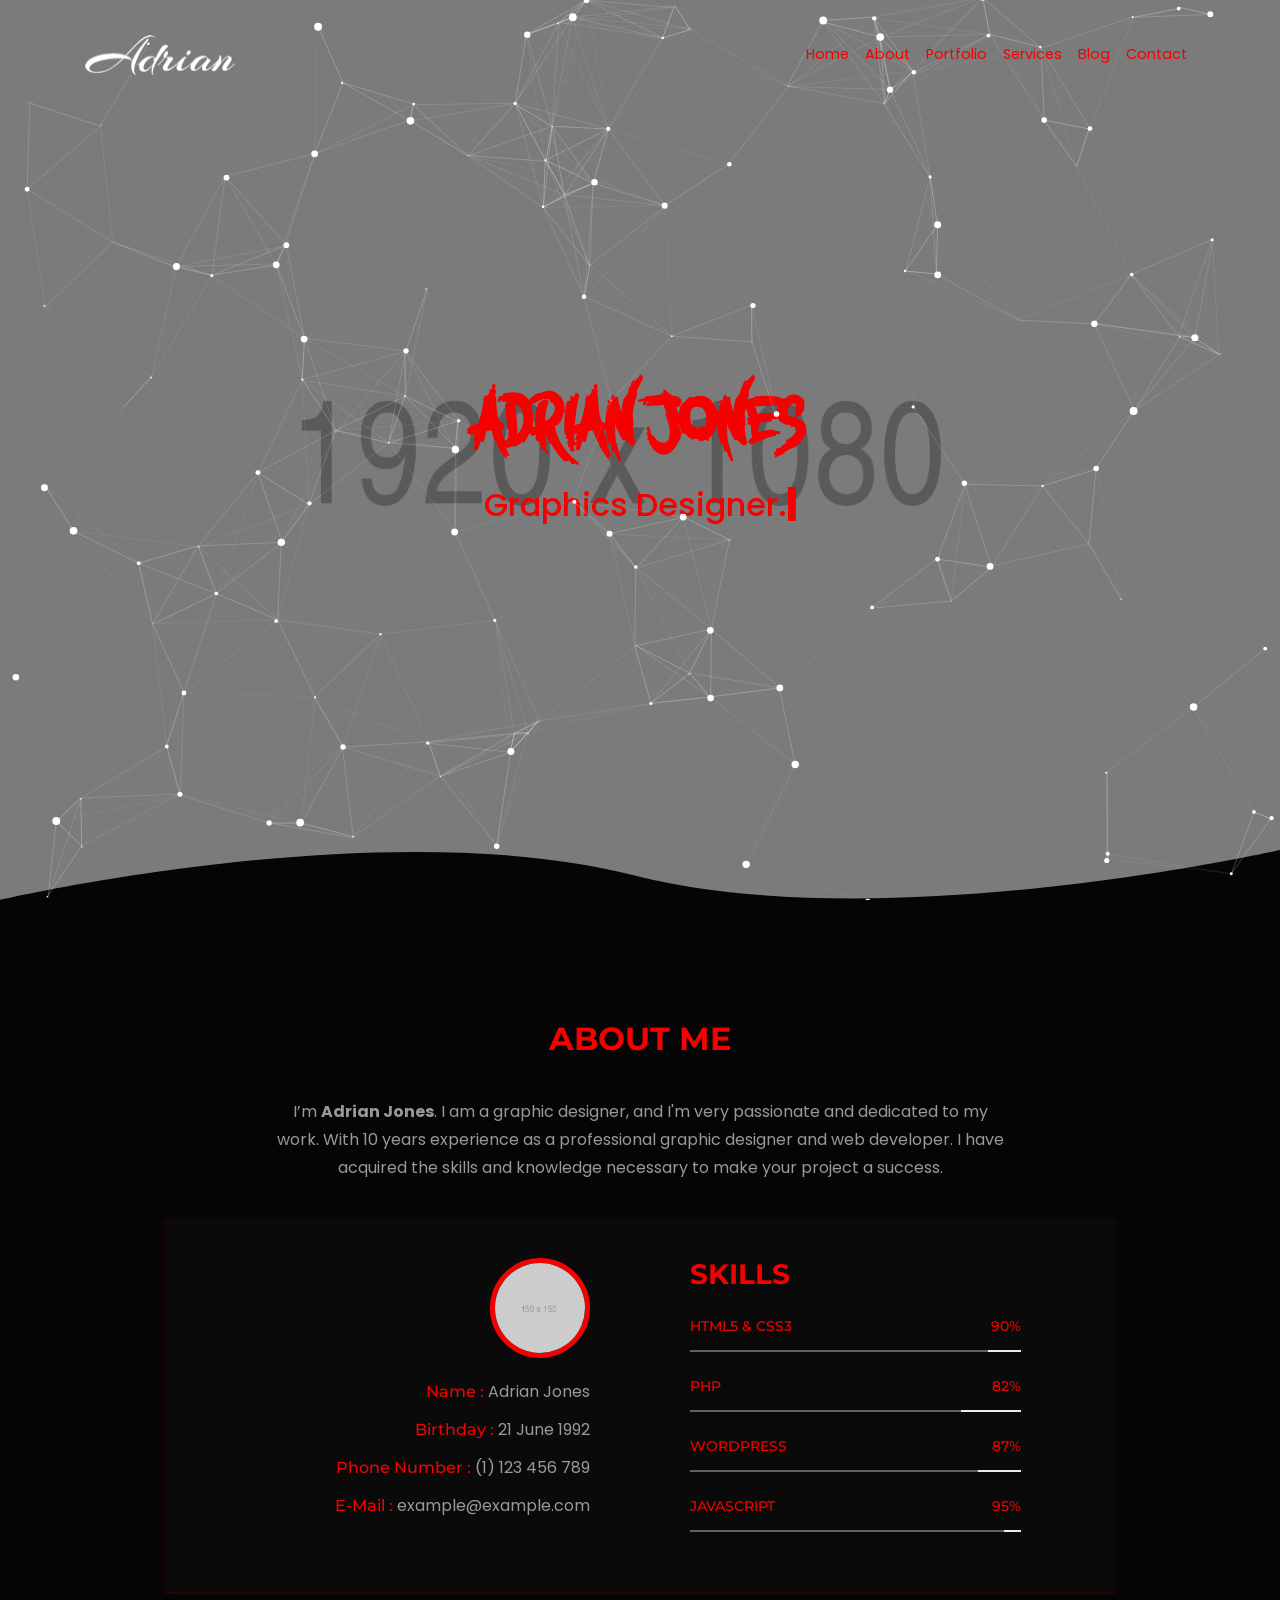
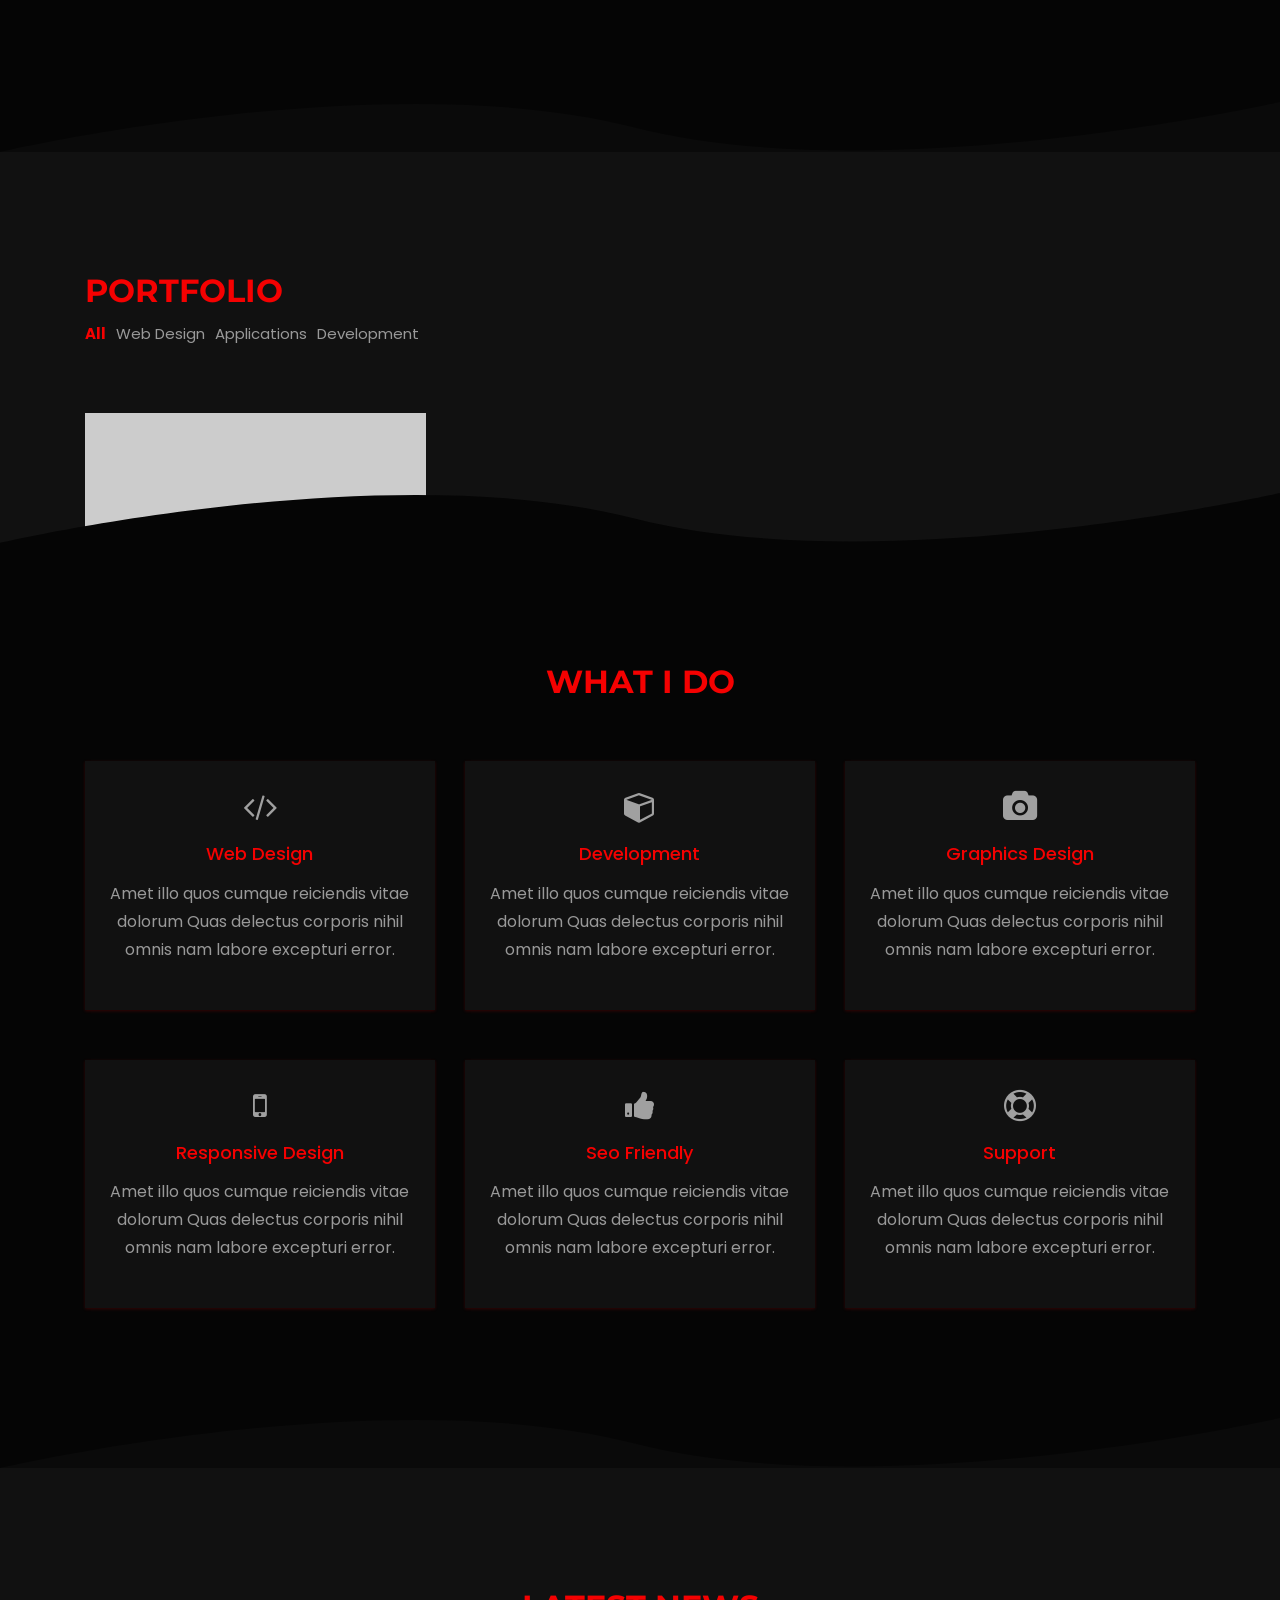
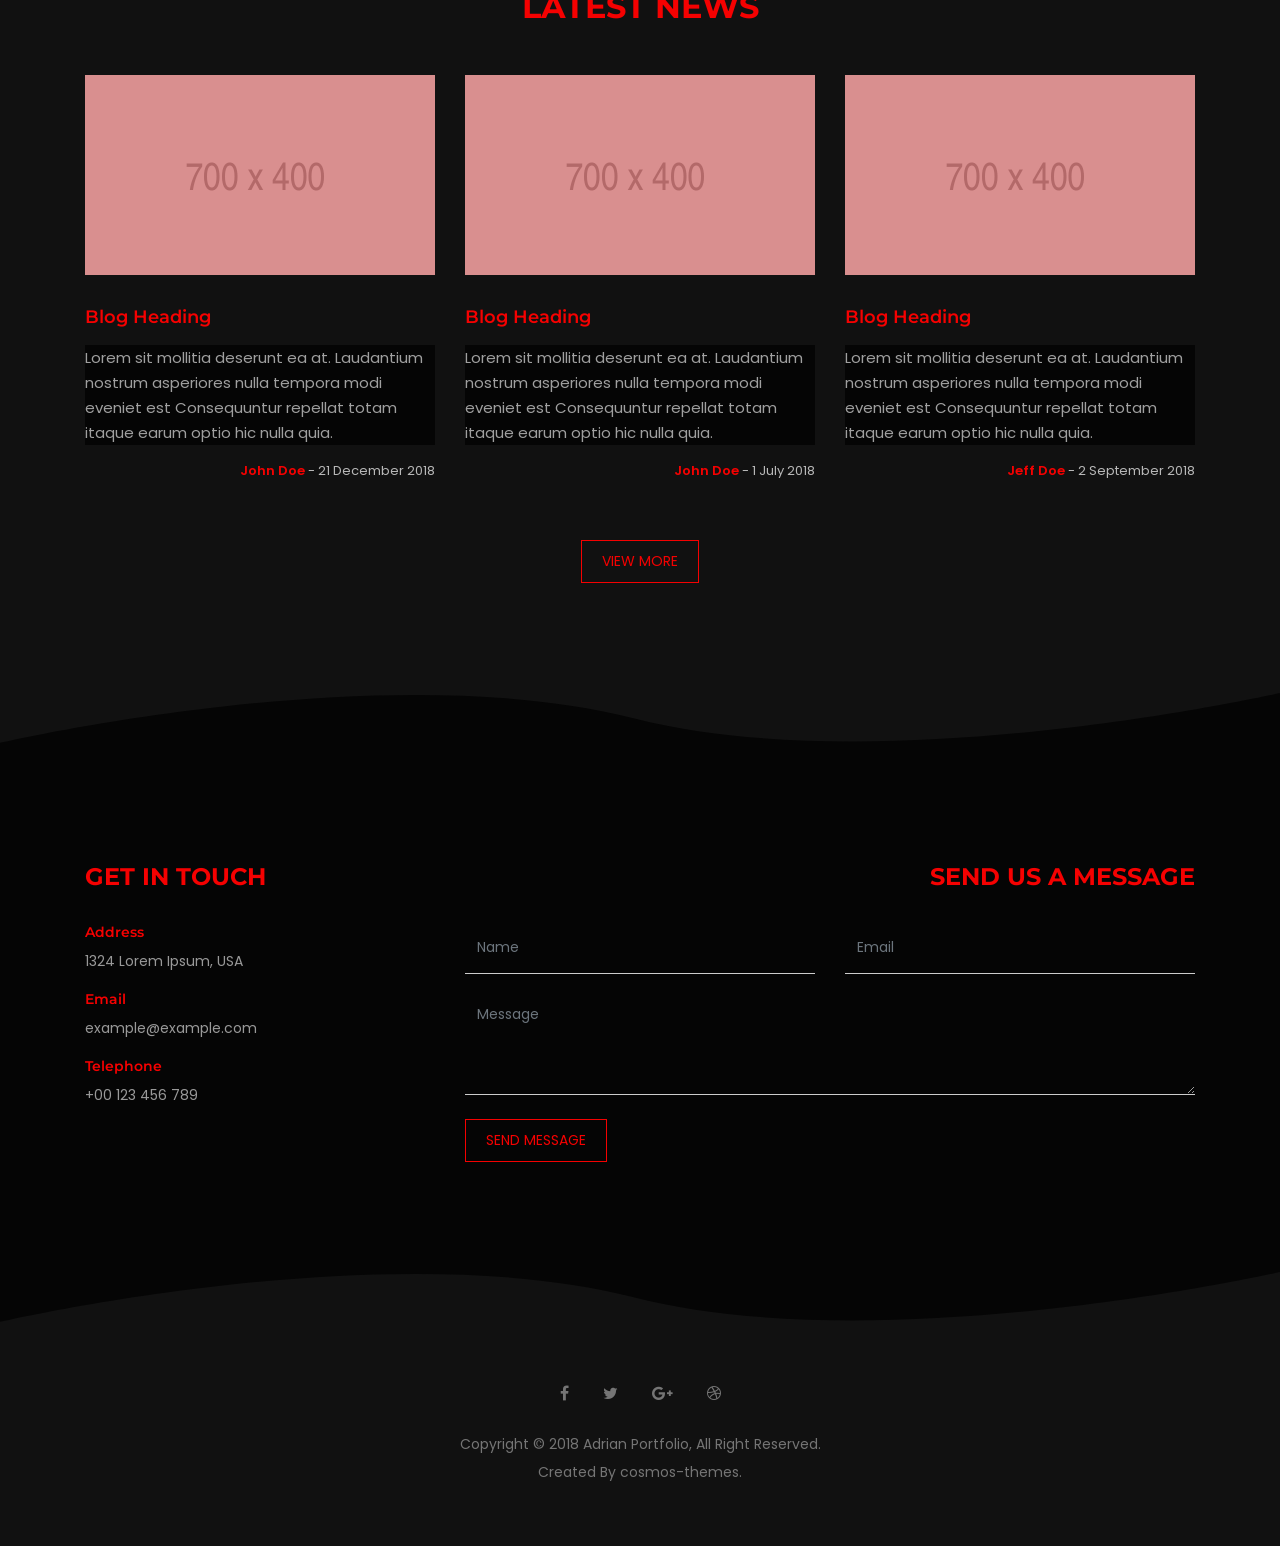
<file: docs/index-particles.html>
<!DOCTYPE html>
<html lang="en">
    <head>
        <title>Bintang Portfolio</title>
        <meta charset="utf-8">
        <meta http-equiv="X-UA-Compatible" content="IE=edge">
        <meta name="viewport" content="width=device-width, initial-scale=1">
        <meta name="description" content="Bintang is a Personal Portfolio Template">
        <meta name="keywords" content="cosmos-themes, resume, cv, portfolio, personal, developer, designer,personal resume, onepage, clean, modern">
        <meta name="author" content="Bintang Restu Putra">


        <!-- Favicon -->
        <link rel="shortcut icon" href="images/favicon.ico" type="image/x-icon">

        <!--Bootstrap css-->
        <link rel="stylesheet" href="css/bootstrap.css">

        <!--Font awesome css-->
        <link rel="stylesheet" href="css/font-awesome.min.css">

        <!--Magnific popup css-->
        <link rel="stylesheet" href="css/magnific-popup.css">

        <!--Site main css-->
        <link rel="stylesheet" href="css/style.css">

        <!--Animate css-->
        <link rel="stylesheet" href="css/animate.css">

        <!--Google Fonts link-->
        <link href="https://fonts.googleapis.com/css?family=Montserrat:400,500,600,700,800,900|Poppins:400,500,600" rel="stylesheet">

    </head>
    <body>

        <!--Preloader Start-->
        <div id="loader-wrapper">
            <div class="loading"></div>
            <div class="loader-section section-left"></div>
            <div class="loader-section section-right"></div>
        </div>
        <!--Preloader End-->

        <!--Navbar Start-->
        <nav class="navbar navbar-expand-md navbar-dark">
            <div class="container">
                <!--Logo-->
                <a class="navbar-brand" href="#"><img src="images/logo/logo.png" alt="logo"></a>

                <button class="navbar-toggler" type="button" data-toggle="collapse" data-target="#navbarSupportedContent" aria-controls="navbarSupportedContent" aria-expanded="false" aria-label="Toggle navigation">
                    <span class="navbar-toggler-icon"></span>
                </button>

                <div class="collapse navbar-collapse" id="navbarSupportedContent">
                    <ul class="navbar-nav ml-auto">
                        <li class="nav-item">
                            <a class="nav-link active" href="#banner">Home<span class="sr-only">(current)</span></a>
                        </li>
                        <li class="nav-item">
                            <a class="nav-link" href="#about">About</a>
                        </li>
                        <li class="nav-item">
                            <a class="nav-link" href="#portfolio">Portfolio</a>
                        </li>
                        <li class="nav-item">
                            <a class="nav-link" href="#services">Services</a>
                        </li>
                        <li class="nav-item">
                            <a class="nav-link" href="#blog">Blog</a>
                        </li>
                        <li class="nav-item">
                            <a class="nav-link" href="#contact">Contact</a>
                        </li>
                    </ul>
                </div>
            </div>
        </nav>
        <!--Navbar End-->

        <!--Banner Video Section Start-->
        <section id="banner" class="banner-particles wave-primary" style="background-image: url('images/background/particles-header-bg.jpg')">

            <!--Particles Div-->
            <div id="particles-js"></div>

            <div class="banner-text">
                <h1 class="text-uppercase">Adrian Jones</h1>
                <!--Typed String-->
                <div id="typed-strings">
                    <p>Graphics Designer.</p>
                    <p>Freelancer.</p>
                    <p>Web Designer.</p>
                    <p>Programmer.</p>
                </div>
                <span id="typed"></span>
            </div>
            <!--Creative Background Wave-->
            <svg class="wave" xmlns="http://www.w3.org/2000/svg" xmlns:xlink="http://www.w3.org/1999/xlink" x="0px" y="0px" viewBox="0 0 1400 100" preserveAspectRatio="none">
                <path d="M0,100c0,0,419-178,693-49.5S1400,0,1400,0v100H0z"/>
            </svg>
        </section>
        <!--Banner Section End-->

        <!--About Section Start-->
        <section id="about" class="wave-secondary">
            <div class="container">
                <div class="row">
                    <!--About Intro-->
                    <div class="col-xl-8 offset-xl-2 col-lg-10 offset-lg-1 about-intro text-center wow fadeInUp" data-wow-delay="0.2s" >
                        <h2 class="text-uppercase marbtm-40">About Me</h2>
                        <p>I’m <strong>Adrian Jones</strong>. I am a graphic designer, and I'm very passionate and dedicated to my work. With 10 years experience as a professional graphic designer and web developer. I have acquired the skills and knowledge necessary to make your project a success.</p>
                    </div>
                </div>
                <div class="row">
                    <div class="col-xl-10 offset-xl-1 col-lg-12 about-info-container">
                        <div class="row">
                            <!--about left section-->
                            <div class="col-lg-6 col-md-12 about-info">
                                <div class="info-item">
                                    <!--about image-->
                                    <img src="images/about.jpg" alt="">
                                </div>
                                <div class="info-item">
                                    <p><span>Name : </span>Adrian Jones</p>
                                </div>
                                <div class="info-item">
                                    <p><span>Birthday : </span>21 June 1992</p>
                                </div>
                                <div class="info-item">
                                    <p><span>Phone Number : </span>(1) 123 456 789</p>
                                </div>
                                <div class="info-item">
                                    <p><span>E-Mail : </span>example@example.com</p>
                                </div>
                            </div>
                            <!--about skills section-->
                            <div class="col-lg-5 col-md-12 about-skills">
                                <h3 class="text-uppercase">Skills</h3>
                                <div class="progress-box">
                                    <p>html5 & css3 <span class="pull-right">90%</span></p>
                                    <div class="progress">
                                        <!--progressbar-->
                                        <div class="progress-bar" role="progressbar" aria-valuenow="90" aria-valuemin="0" aria-valuemax="100"></div>
                                    </div>
                                </div>
                                <div class="progress-box">
                                    <p>PHP <span class="pull-right">82%</span></p>
                                    <div class="progress">
                                        <!--progressbar-->
                                        <div class="progress-bar" role="progressbar" aria-valuenow="82" aria-valuemin="0" aria-valuemax="100"></div>
                                    </div>
                                </div>
                                <div class="progress-box">
                                    <p>Wordpress <span class="pull-right">87%</span></p>
                                    <div class="progress">
                                        <!--progressbar-->
                                        <div class="progress-bar" role="progressbar" aria-valuenow="87" aria-valuemin="0" aria-valuemax="100"></div>
                                    </div>
                                </div>
                                <div class="progress-box">
                                    <p>Javascript <span class="pull-right">95%</span></p>
                                        <!--progressbar-->
                                    <div class="progress">
                                        <div class="progress-bar" role="progressbar" aria-valuenow="95" aria-valuemin="0" aria-valuemax="100"></div>
                                    </div>
                                </div>
                            </div>
                        </div>
                    </div>
                </div>
            </div>
            <!--Creative Background Wave-->
            <svg class="wave" xmlns="http://www.w3.org/2000/svg" xmlns:xlink="http://www.w3.org/1999/xlink" x="0px" y="0px" viewBox="0 0 1400 100" preserveAspectRatio="none">
                <path d="M0,100c0,0,419-178,693-49.5S1400,0,1400,0v100H0z"/>
            </svg>
        </section>
        <!--About Section End-->

        <!--Portfolio Section Start-->
        <section id="portfolio" class="wave-primary">
            <div class="container">
                <div class="portfolio-header padbtm-60">
                    <h2 class="text-uppercase">Portfolio</h2>
                    <div class="portfolio-filter">
                        <ul>
                            <li class="sel-item" data-filter="*">All</li>
                            <li data-filter=".web-design">Web Design</li>
                            <li data-filter=".application">Applications</li>
                            <li data-filter=".development">Development</li>
                        </ul>
                    </div>
                </div>
                <!--portfolio items-->
                <div class="row portfolio-items">
                    <!--item-->
                    <div class="col-lg-4 col-md-6 single-item application wow fadeInUp" data-wow-delay="0.2s">
                        <a class="popup" href="images/portfolio/item-1.jpg">
                            <img src="images/portfolio/item-1.jpg" alt="">
                        </a>
                    </div>
                    <!--item-->
                    <div class="col-lg-4 col-md-6 single-item web-design wow fadeInUp" data-wow-delay="0.4s">
                        <a class="popup" href="images/portfolio/item-2.jpg">
                            <img src="images/portfolio/item-2.jpg" alt="">
                        </a>
                    </div>
                    <!--item-->
                    <div class="col-lg-4 col-md-6 single-item web-design wow fadeInUp" data-wow-delay="0.6s">
                        <a class="popup" href="images/portfolio/item-3.jpg">
                            <img src="images/portfolio/item-3.jpg" alt="">
                        </a>
                    </div>
                    <!--item-->
                    <div class="col-lg-4 col-md-6 single-item development wow fadeInUp" data-wow-delay="0.8s">
                        <a class="popup" href="images/portfolio/item-4.jpg">
                            <img src="images/portfolio/item-4.jpg" alt="">
                        </a>
                    </div>
                    <!--item-->
                    <div class="col-lg-4 col-md-6 single-item application wow fadeInUp" data-wow-delay="1s">
                        <a class="popup" href="images/portfolio/item-5.jpg">
                            <img src="images/portfolio/item-5.jpg" alt="">
                        </a>
                    </div>
                    <!--item-->
                    <div class="col-lg-4 col-md-6 single-item web-design wow fadeInUp" data-wow-delay="1.2s">
                        <a class="popup" href="images/portfolio/item-6.jpg">
                            <img src="images/portfolio/item-6.jpg" alt="">
                        </a>
                    </div>
                </div>
            </div>
            <!--Creative Background Wave-->
            <svg class="wave" xmlns="http://www.w3.org/2000/svg" xmlns:xlink="http://www.w3.org/1999/xlink" x="0px" y="0px" viewBox="0 0 1400 100" preserveAspectRatio="none">
                <path d="M0,100c0,0,419-178,693-49.5S1400,0,1400,0v100H0z"/>
            </svg>
        </section>
        <!--Portfolio Section End-->

        <!--Services Section Start-->
        <section id="services" class="wave-secondary">
            <div class="container">
                <div class="row">
                    <div class="col-md-12 text-center">
                        <h2 class="text-uppercase marbtm-60">What i Do</h2>
                    </div>
                    <!--Service items-->
                    <div class="col-lg-4 col-md-6 wow fadeInDown" data-wow-delay="0.2s">
                        <div class="services-item">
                            <i class="fa fa-code fa-2x"></i>
                            <h3>Web Design</h3>
                            <p>Amet illo quos cumque reiciendis vitae dolorum Quas delectus corporis nihil omnis nam labore excepturi error.</p>
                        </div>
                    </div>

                    <!--Service items-->
                    <div class="col-lg-4 col-md-6 wow fadeInDown" data-wow-delay="0.4s">
                        <div class="services-item">
                            <i class="fa fa-cube fa-2x"></i>
                            <h3>Development</h3>
                            <p>Amet illo quos cumque reiciendis vitae dolorum Quas delectus corporis nihil omnis nam labore excepturi error.</p>
                        </div>
                    </div>

                    <!--Service items-->
                    <div class="col-lg-4 col-md-6 wow fadeInDown" data-wow-delay="0.6s">
                        <div class="services-item">
                            <i class="fa fa-camera fa-2x"></i>
                            <h3>Graphics Design</h3>
                            <p>Amet illo quos cumque reiciendis vitae dolorum Quas delectus corporis nihil omnis nam labore excepturi error.</p>
                        </div>
                    </div>

                    <!--Service items-->
                    <div class="col-lg-4 col-md-6 wow fadeInDown" data-wow-delay="0.8s">
                        <div class="services-item">
                            <i class="fa fa-mobile-phone fa-2x"></i>
                            <h3>Responsive Design</h3>
                            <p>Amet illo quos cumque reiciendis vitae dolorum Quas delectus corporis nihil omnis nam labore excepturi error.</p>
                        </div>
                    </div>

                    <!--Service items-->
                    <div class="col-lg-4 col-md-6 wow fadeInDown" data-wow-delay="1.0s">
                        <div class="services-item">
                            <i class="fa fa-thumbs-up fa-2x"></i>
                            <h3>Seo Friendly</h3>
                            <p>Amet illo quos cumque reiciendis vitae dolorum Quas delectus corporis nihil omnis nam labore excepturi error.</p>
                        </div>
                    </div>

                    <!--Service items-->
                    <div class="col-lg-4 col-md-6 wow fadeInDown" data-wow-delay="1.2s">
                        <div class="services-item">
                            <i class="fa fa-life-ring fa-2x"></i>
                            <h3>Support</h3>
                            <p>Amet illo quos cumque reiciendis vitae dolorum Quas delectus corporis nihil omnis nam labore excepturi error.</p>
                        </div>
                    </div>
                </div>
            </div>
            <!--Creative Background Wave-->
            <svg class="wave" xmlns="http://www.w3.org/2000/svg" xmlns:xlink="http://www.w3.org/1999/xlink" x="0px" y="0px" viewBox="0 0 1400 100" preserveAspectRatio="none">
                <path d="M0,100c0,0,419-178,693-49.5S1400,0,1400,0v100H0z"/>
            </svg>
        </section>
        <!--Services Section End-->

        <!--Blog Section Start-->
        <section id="blog" class="wave-primary">
            <div class="container">
                <h2 class="text-uppercase padbtm-40 text-center">Latest News</h2>
                <div class="row">
                    <!--blog item-->
                    <a class="blog-post col-lg-4 col-md-6 wow fadeInLeft" data-wow-delay="0.3s" href="single-blog.html">
                        <div class="post-image">
                            <img src="images/blog/img-1.jpg" alt="">
                        </div>
                        <h3 class="post-title">Blog Heading</h3>
                        <p class="post-body">Lorem sit mollitia deserunt ea at. Laudantium nostrum asperiores nulla tempora modi eveniet est Consequuntur repellat totam itaque earum optio hic nulla quia.</p>
                        <div class="post-meta"><span>John Doe </span>- 21 December 2018</div>
                    </a>

                    <!--blog item-->
                    <a class="blog-post col-lg-4 col-md-6 wow fadeInUp" data-wow-delay="0.3s" href="single-blog.html">
                        <div class="post-image">
                            <img src="images/blog/img-2.jpg" alt="">
                        </div>
                        <h3 class="post-title">Blog Heading</h3>
                        <p class="post-body">Lorem sit mollitia deserunt ea at. Laudantium nostrum asperiores nulla tempora modi eveniet est Consequuntur repellat totam itaque earum optio hic nulla quia.</p>
                        <div class="post-meta"><span>John Doe </span>- 1 July 2018</div>
                    </a>

                    <!--blog item-->
                    <a class="blog-post col-lg-4 col-md-6 wow fadeInRight" data-wow-delay="0.3s" href="single-blog.html">
                        <div class="post-image">
                            <img src="images/blog/img-3.jpg" alt="">
                        </div>
                        <h3 class="post-title">Blog Heading</h3>
                        <p class="post-body">Lorem sit mollitia deserunt ea at. Laudantium nostrum asperiores nulla tempora modi eveniet est Consequuntur repellat totam itaque earum optio hic nulla quia.</p>
                        <div class="post-meta"><span>Jeff Doe </span>- 2 September 2018</div>
                    </a>

                </div>
                <div class="view-more-button"><a class="main-button" href="blog.html">View More</a></div>

            </div>
            <!--Creative Background Wave-->
            <svg class="wave" xmlns="http://www.w3.org/2000/svg" xmlns:xlink="http://www.w3.org/1999/xlink" x="0px" y="0px" viewBox="0 0 1400 100" preserveAspectRatio="none">
                <path d="M0,100c0,0,419-178,693-49.5S1400,0,1400,0v100H0z"/>
            </svg>
        </section>
        <!--Blog Section End-->

        <!--Contact Us Section Start-->
        <section id="contact">
            <div class="container">
                <div class="row">
                    <!--contact info-->
                    <div class="col-md-4 col-sm-12 address-box">
                        <h2 class="text-left">Get in touch</h2>
                        <div class="contact-info wow fadeInUp" data-wow-delay="0.3s">
                            <!--Contact Item-->
                            <div class="contact-item">
                                <h4>Address</h4>
                                <p>1324 Lorem Ipsum, USA</p>
                            </div>
                            <!--Contact Item-->
                            <div class="contact-item">
                                <h4>Email</h4>
                                <p>example@example.com</p>
                            </div>
                            <!--Contact Item-->
                            <div class="contact-item">
                                <h4>Telephone</h4>
                                <p>+00 123 456 789</p>
                            </div>
                        </div>
                    </div>
                    <!--form section-->
                    <div class="col-md-8 col-sm-12 wow fadeInRight message-box" data-wow-delay="0.6s">
                        <h2 class="text-right">Send Us A Message</h2>
                        <!--form start-->
                        <form id="contactForm" method="POST" action="mail.php">
                            <div class="row">
                                <div class="col-md-6 form-group">
                                    <!--name-->
                                    <input type="text" class="form-control con-validate" id="contact-name" placeholder="Name" minlength=3 >
                                </div>
                                <div class="col-md-6 form-group">
                                    <!--email-->
                                    <input type="email" class="form-control con-validate" id="contact-email" placeholder="Email" >
                                </div>
                                <div class="col-md-12 form-group">
                                    <!--message box-->
                                    <textarea class="form-control con-validate" id="contact-message" placeholder="Message" rows=4 ></textarea>
                                </div>
                                <div class="col-md-12">
                                    <button id="contact-submit" class="main-button">Send Message</button>
                                </div>
                            </div>
                        </form>
                    </div>
                </div>
            </div>
        </section>
        <!--Contact Us Section Start-->

        <!--Footer Section Start-->
        <footer class="wave-footer">
            <div class="container">
                <div class="col-md-12">
                    <ul class="social-icons">
                        <li class="wow fadeInUp" data-wow-delay=".2s">
                            <a href="#">
                                <i class="fa fa-facebook"></i>
                            </a>
                        </li>
                        <li class="wow fadeInUp" data-wow-delay=".4s">
                            <a href="#">
                                <i class="fa fa-twitter"></i>
                            </a>
                        </li>
                        <li class="wow fadeInUp" data-wow-delay=".6s">
                            <a href="#">
                                <i class="fa fa-google-plus"></i>
                            </a>
                        </li>
                        <li class="wow fadeInUp" data-wow-delay=".8s">
                            <a href="#">
                                <i class="fa fa-dribbble"></i>
                            </a>
                        </li>
                    </ul>
                </div>
                <div class="col-md-12">
                    <!--copyright-->
                    <p>
                        Copyright &copy; 2018 Adrian Portfolio, All Right Reserved.<br>
                        Created By cosmos-themes.
                    </p>
                </div>
            </div>
            <!--Creative Background Wave-->
            <svg class="wave" xmlns="http://www.w3.org/2000/svg" xmlns:xlink="http://www.w3.org/1999/xlink" x="0px" y="0px" viewBox="0 0 1400 100" preserveAspectRatio="none">
                <path d="M0,100c0,0,419-178,693-49.5S1400,0,1400,0v100H0z"/>
            </svg>
        </footer>
        <!--Footer Section End-->

        <!--JQuery js-->
        <script src="js/jquery.min.js"></script>
        <!--Bootstrap js-->
        <script src="js/bootstrap.min.js"></script>
        <!--Typed js-->
        <script src="js/typed.min.js"></script>
        <!--Isotope js-->
        <script src="js/isotope.pkgd.min.js"></script>
        <!--Wow js-->
        <script src="js/wow.min.js"></script>
        <!--Particles js-->
        <script src="js/particles.min.js"></script>
        <!--Magnific popup js-->
        <script src="js/jquery.magnific-popup.min.js"></script>
        <!--Site main js-->
        <script src="js/main.js"></script>
        <script>
            //Particles
            particlesJS.load('particles-js', 'js/particles.json', function() {
                console.log('callback - particles.js config loaded');
            });
        </script>
    </body>
</html>
</file>
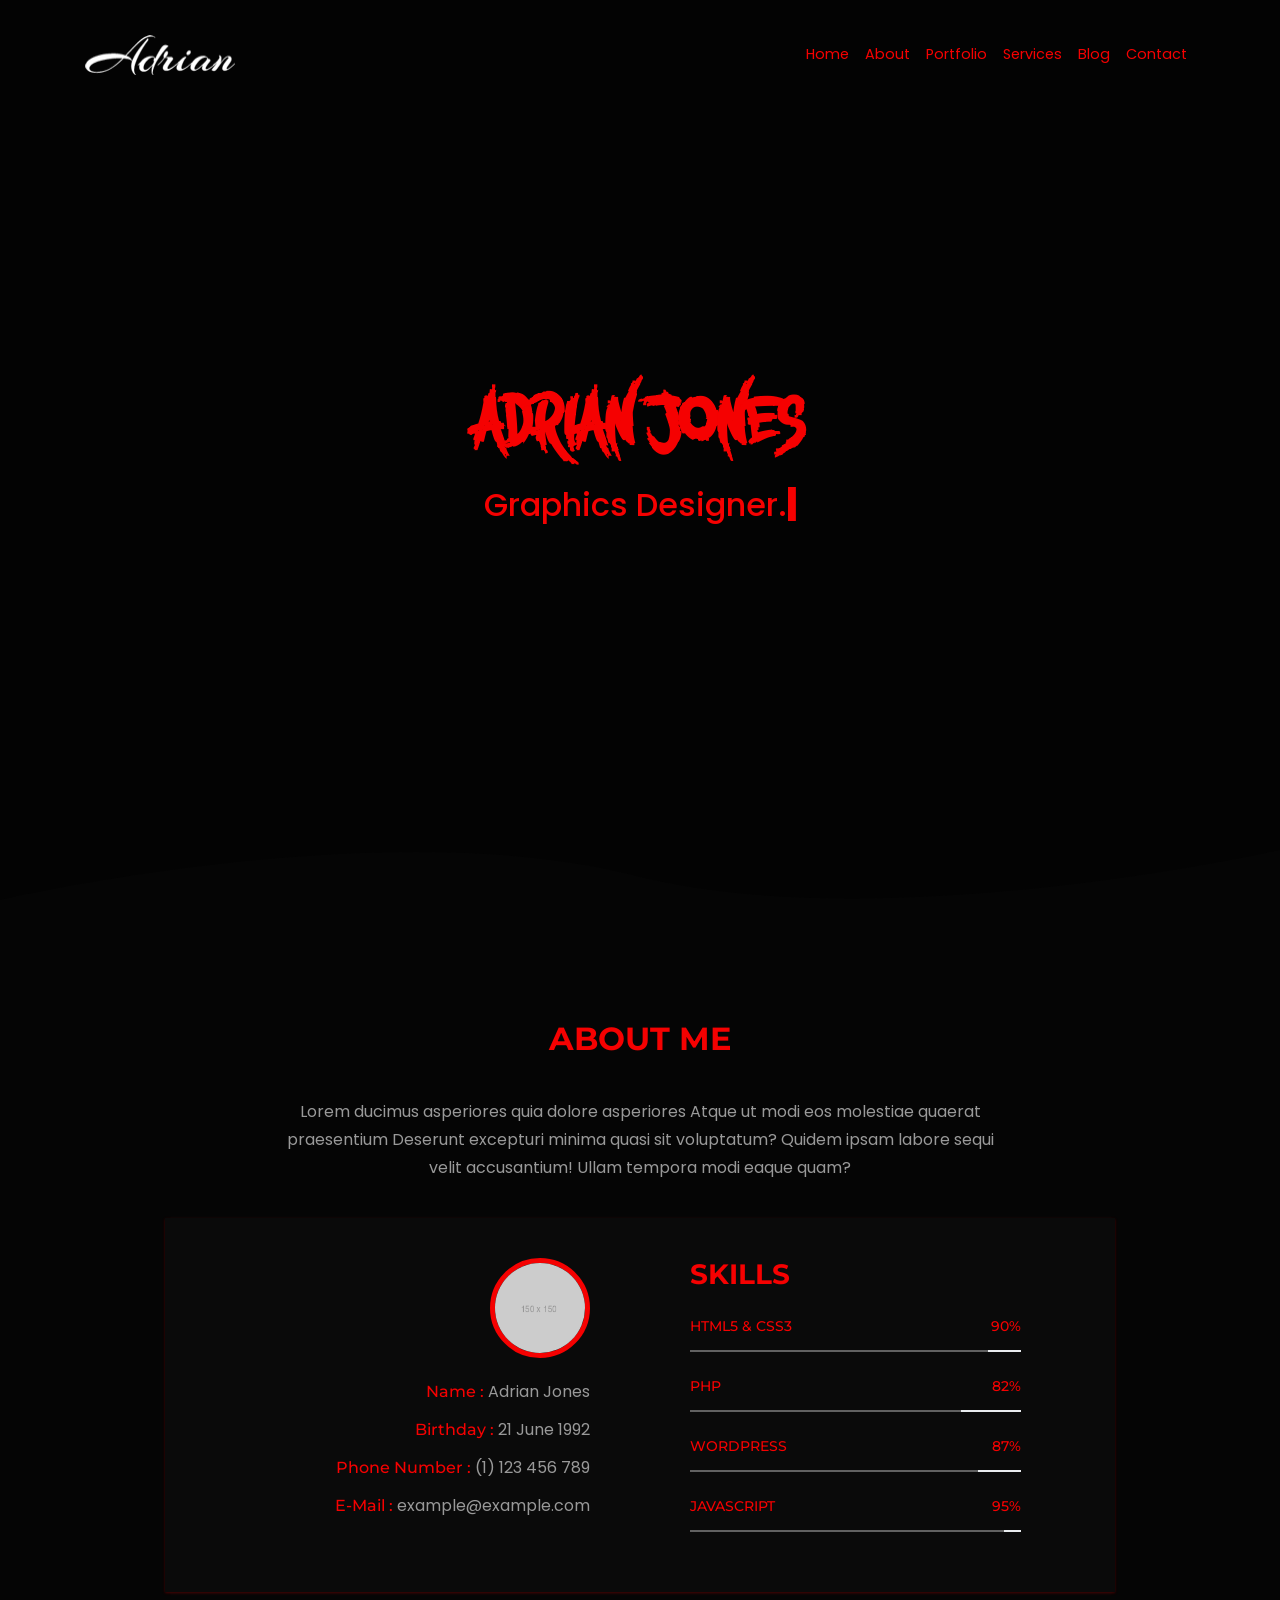
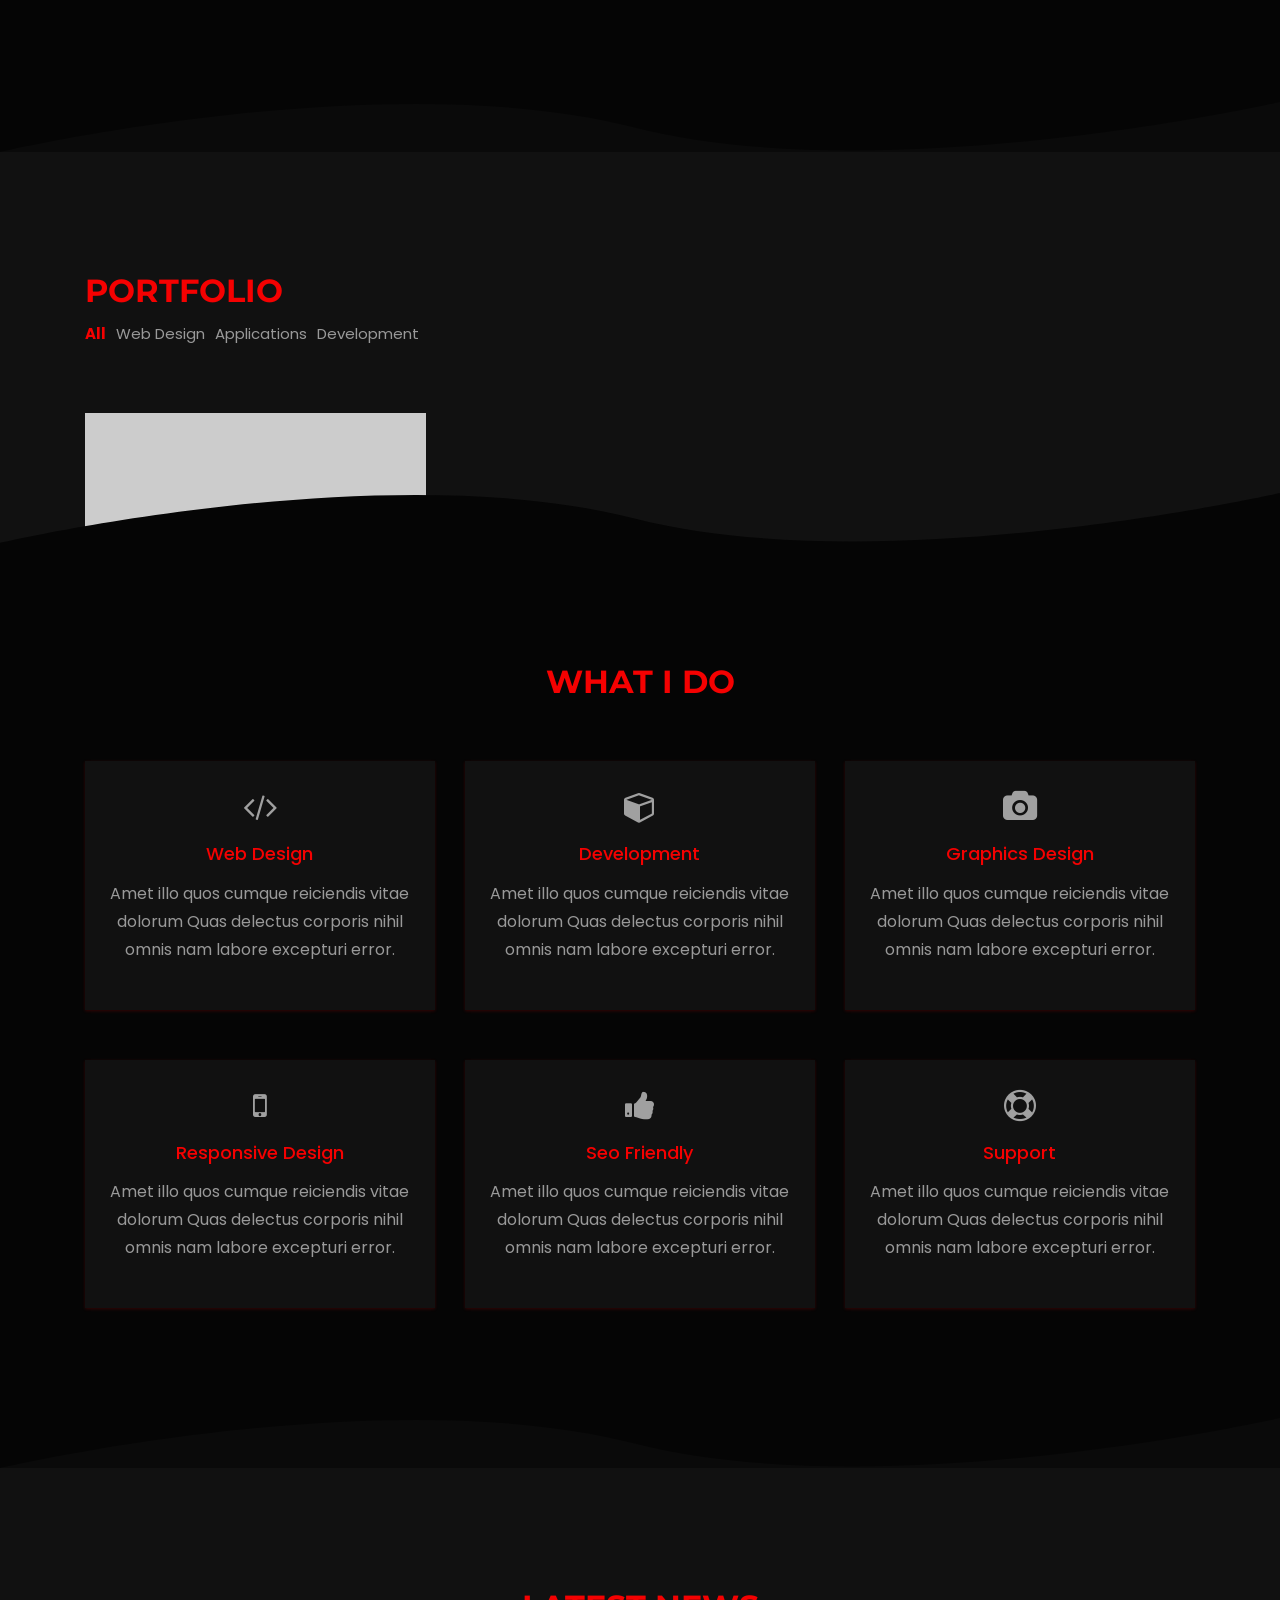
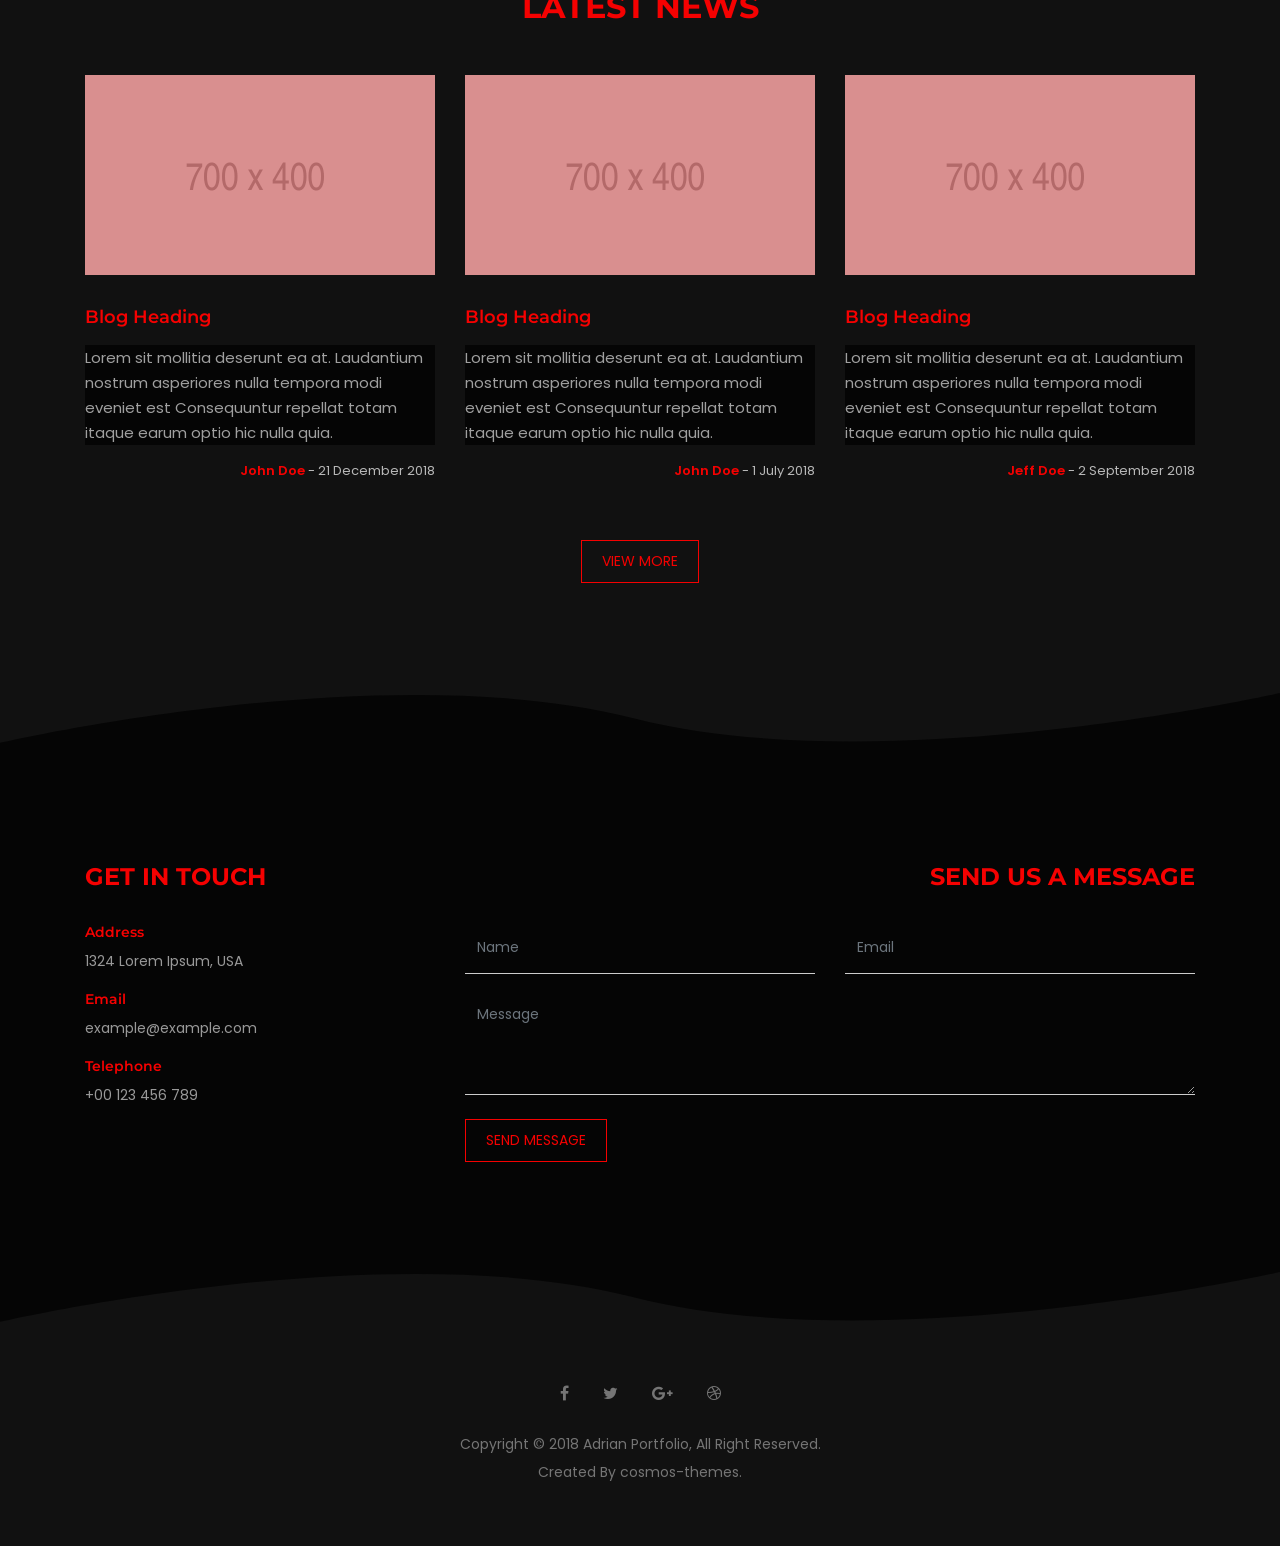
<file: docs/index-videobg.html>
<!DOCTYPE html>
<html lang="en">
    <head>
        <title>Adrian - Portfolio Template</title>
        <meta charset="utf-8">
        <meta http-equiv="X-UA-Compatible" content="IE=edge">
        <meta name="viewport" content="width=device-width, initial-scale=1">
        <meta name="description" content="Adrian is a Personal Portfolio Template">
        <meta name="keywords" content="cosmos-themes, resume, cv, portfolio, personal, developer, designer,personal resume, onepage, clean, modern">
        <meta name="author" content="Adrian Jones">


        <!-- Favicon -->
        <link rel="shortcut icon" href="images/favicon.ico" type="image/x-icon">

        <!--Bootstrap css-->
        <link rel="stylesheet" href="css/bootstrap.css">

        <!--Font awesome css-->
        <link rel="stylesheet" href="css/font-awesome.min.css">

        <!--Magnific popup css-->
        <link rel="stylesheet" href="css/magnific-popup.css">

        <!--Site main css-->
        <link rel="stylesheet" href="css/style.css">

        <!--Animate css-->
        <link rel="stylesheet" href="css/animate.css">

        <!--Google Fonts link-->
        <link href="https://fonts.googleapis.com/css?family=Montserrat:400,500,600,700,800,900|Poppins:400,500,600" rel="stylesheet">

    </head>

    <body>

        <!--Preloader Start-->
        <div id="loader-wrapper">
            <div class="loading"></div>
            <div class="loader-section section-left"></div>
            <div class="loader-section section-right"></div>
        </div>
        <!--Preloader End-->

        <!--Navbar Start-->
        <nav class="navbar navbar-expand-md navbar-dark">
            <div class="container">
                <!--Logo-->
                <a class="navbar-brand" href="#"><img src="images/logo/logo.png" alt="logo"></a>

                <button class="navbar-toggler" type="button" data-toggle="collapse" data-target="#navbarSupportedContent" aria-controls="navbarSupportedContent" aria-expanded="false" aria-label="Toggle navigation">
                    <span class="navbar-toggler-icon"></span>
                </button>

                <div class="collapse navbar-collapse" id="navbarSupportedContent">
                    <ul class="navbar-nav ml-auto">
                        <li class="nav-item">
                            <a class="nav-link active" href="#banner">Home<span class="sr-only">(current)</span></a>
                        </li>
                        <li class="nav-item">
                            <a class="nav-link" href="#about">About</a>
                        </li>
                        <li class="nav-item">
                            <a class="nav-link" href="#portfolio">Portfolio</a>
                        </li>
                        <li class="nav-item">
                            <a class="nav-link" href="#services">Services</a>
                        </li>
                        <li class="nav-item">
                            <a class="nav-link" href="#blog">Blog</a>
                        </li>
                        <li class="nav-item">
                            <a class="nav-link" href="#contact">Contact</a>
                        </li>
                    </ul>
                </div>
            </div>
        </nav>
        <!--Navbar End-->

        <!--Banner Video Section Start-->
        <section id="banner" class="banner-video wave-primary">
            <div class="banner-text">
                <h1 class="text-uppercase">Adrian Jones</h1>
                <!--Typed String-->
                <div id="typed-strings">
                    <p>Graphics Designer.</p>
                    <p>Freelancer.</p>
                    <p>Web Designer.</p>
                    <p>Programmer.</p>
                </div>
                <span id="typed"></span>
            </div>
            <!--Creative Background Wave-->
            <svg class="wave" xmlns="http://www.w3.org/2000/svg" xmlns:xlink="http://www.w3.org/1999/xlink" x="0px" y="0px" viewBox="0 0 1400 100" preserveAspectRatio="none">
                <path d="M0,100c0,0,419-178,693-49.5S1400,0,1400,0v100H0z"/>
            </svg>
        </section>
        <!--Banner Section End-->

        <!--About Section Start-->
        <section id="about" class="wave-secondary">
            <div class="container">
                <div class="row">
                    <!--About Intro-->
                    <div class="col-xl-8 offset-xl-2 col-lg-10 offset-lg-1 about-intro text-center wow fadeInUp" data-wow-delay="0.2s" >
                        <h2 class="text-uppercase marbtm-40">About Me</h2>
                        <p>Lorem ducimus asperiores quia dolore asperiores Atque ut modi eos molestiae quaerat praesentium Deserunt excepturi minima quasi sit voluptatum? Quidem ipsam labore sequi velit accusantium! Ullam tempora modi eaque quam?</p>
                    </div>
                </div>
                <div class="row">
                    <div class="col-xl-10 offset-xl-1 col-lg-12 about-info-container">
                        <div class="row">
                            <!--about left section-->
                            <div class="col-lg-6 col-md-12 about-info">
                                <div class="info-item">
                                    <!--about image-->
                                    <img src="images/about.jpg" alt="">
                                </div>
                                <div class="info-item">
                                    <p><span>Name : </span>Adrian Jones</p>
                                </div>
                                <div class="info-item">
                                    <p><span>Birthday : </span>21 June 1992</p>
                                </div>
                                <div class="info-item">
                                    <p><span>Phone Number : </span>(1) 123 456 789</p>
                                </div>
                                <div class="info-item">
                                    <p><span>E-Mail : </span>example@example.com</p>
                                </div>
                            </div>
                            <!--about skills section-->
                            <div class="col-lg-5 col-md-12 about-skills">
                                <h3 class="text-uppercase">Skills</h3>
                                <div class="progress-box">
                                    <p>html5 & css3 <span class="pull-right">90%</span></p>
                                    <div class="progress">
                                        <!--progressbar-->
                                        <div class="progress-bar" role="progressbar" aria-valuenow="90" aria-valuemin="0" aria-valuemax="100"></div>
                                    </div>
                                </div>
                                <div class="progress-box">
                                    <p>PHP <span class="pull-right">82%</span></p>
                                    <div class="progress">
                                        <!--progressbar-->
                                        <div class="progress-bar" role="progressbar" aria-valuenow="82" aria-valuemin="0" aria-valuemax="100"></div>
                                    </div>
                                </div>
                                <div class="progress-box">
                                    <p>Wordpress <span class="pull-right">87%</span></p>
                                    <div class="progress">
                                        <!--progressbar-->
                                        <div class="progress-bar" role="progressbar" aria-valuenow="87" aria-valuemin="0" aria-valuemax="100"></div>
                                    </div>
                                </div>
                                <div class="progress-box">
                                    <p>Javascript <span class="pull-right">95%</span></p>
                                        <!--progressbar-->
                                    <div class="progress">
                                        <div class="progress-bar" role="progressbar" aria-valuenow="95" aria-valuemin="0" aria-valuemax="100"></div>
                                    </div>
                                </div>
                            </div>
                        </div>
                    </div>
                </div>
            </div>
            <!--Creative Background Wave-->
            <svg class="wave" xmlns="http://www.w3.org/2000/svg" xmlns:xlink="http://www.w3.org/1999/xlink" x="0px" y="0px" viewBox="0 0 1400 100" preserveAspectRatio="none">
                <path d="M0,100c0,0,419-178,693-49.5S1400,0,1400,0v100H0z"/>
            </svg>
        </section>
        <!--About Section End-->

        <!--Portfolio Section Start-->
        <section id="portfolio" class="wave-primary">
            <div class="container">
                <div class="portfolio-header padbtm-60">
                    <h2 class="text-uppercase">Portfolio</h2>
                    <div class="portfolio-filter">
                        <ul>
                            <li class="sel-item" data-filter="*">All</li>
                            <li data-filter=".web-design">Web Design</li>
                            <li data-filter=".application">Applications</li>
                            <li data-filter=".development">Development</li>
                        </ul>
                    </div>
                </div>
                <!--portfolio items-->
                <div class="row portfolio-items">
                    <!--item-->
                    <div class="col-lg-4 col-md-6 single-item application wow fadeInUp" data-wow-delay="0.3s">
                        <a class="popup" href="images/portfolio/item-1.jpg">
                            <img src="images/portfolio/item-1.jpg" alt="">
                        </a>
                    </div>
                    <!--item-->
                    <div class="col-lg-4 col-md-6 single-item web-design wow fadeInUp" data-wow-delay="0.6s">
                        <a class="popup" href="images/portfolio/item-2.jpg">
                            <img src="images/portfolio/item-2.jpg" alt="">
                        </a>
                    </div>
                    <!--item-->
                    <div class="col-lg-4 col-md-6 single-item web-design wow fadeInUp" data-wow-delay="0.9s">
                        <a class="popup" href="images/portfolio/item-3.jpg">
                            <img src="images/portfolio/item-3.jpg" alt="">
                        </a>
                    </div>
                    <!--item-->
                    <div class="col-lg-4 col-md-6 single-item development wow fadeInUp" data-wow-delay="1.2s">
                        <a class="popup" href="images/portfolio/item-4.jpg">
                            <img src="images/portfolio/item-4.jpg" alt="">
                        </a>
                    </div>
                    <!--item-->
                    <div class="col-lg-4 col-md-6 single-item application wow fadeInUp" data-wow-delay="1.5s">
                        <a class="popup" href="images/portfolio/item-5.jpg">
                            <img src="images/portfolio/item-5.jpg" alt="">
                        </a>
                    </div>
                    <!--item-->
                    <div class="col-lg-4 col-md-6 single-item web-design wow fadeInUp" data-wow-delay="1.8s">
                        <a class="popup" href="images/portfolio/item-6.jpg">
                            <img src="images/portfolio/item-6.jpg" alt="">
                        </a>
                    </div>
                </div>
            </div>
            <!--Creative Background Wave-->
            <svg class="wave" xmlns="http://www.w3.org/2000/svg" xmlns:xlink="http://www.w3.org/1999/xlink" x="0px" y="0px" viewBox="0 0 1400 100" preserveAspectRatio="none">
                <path d="M0,100c0,0,419-178,693-49.5S1400,0,1400,0v100H0z"/>
            </svg>
        </section>
        <!--Portfolio Section End-->

        <!--Services Section Start-->
        <section id="services" class="wave-secondary">
            <div class="container">
                <div class="row">
                    <div class="col-md-12 text-center">
                        <h2 class="text-uppercase marbtm-60">What i Do</h2>
                    </div>
                    <!--Service items-->
                    <div class="col-lg-4 col-md-6 wow fadeIn" data-wow-delay="0.3s">
                        <div class="services-item">
                            <i class="fa fa-code fa-2x"></i>
                            <h3>Web Design</h3>
                            <p>Amet illo quos cumque reiciendis vitae dolorum Quas delectus corporis nihil omnis nam labore excepturi error.</p>
                        </div>
                    </div>

                    <!--Service items-->
                    <div class="col-lg-4 col-md-6 wow fadeIn" data-wow-delay="0.6s">
                        <div class="services-item">
                            <i class="fa fa-cube fa-2x"></i>
                            <h3>Development</h3>
                            <p>Amet illo quos cumque reiciendis vitae dolorum Quas delectus corporis nihil omnis nam labore excepturi error.</p>
                        </div>
                    </div>

                    <!--Service items-->
                    <div class="col-lg-4 col-md-6 wow fadeIn" data-wow-delay="0.9s">
                        <div class="services-item">
                            <i class="fa fa-camera fa-2x"></i>
                            <h3>Graphics Design</h3>
                            <p>Amet illo quos cumque reiciendis vitae dolorum Quas delectus corporis nihil omnis nam labore excepturi error.</p>
                        </div>
                    </div>

                    <!--Service items-->
                    <div class="col-lg-4 col-md-6 wow fadeIn" data-wow-delay="1.2s">
                        <div class="services-item">
                            <i class="fa fa-mobile-phone fa-2x"></i>
                            <h3>Responsive Design</h3>
                            <p>Amet illo quos cumque reiciendis vitae dolorum Quas delectus corporis nihil omnis nam labore excepturi error.</p>
                        </div>
                    </div>

                    <!--Service items-->
                    <div class="col-lg-4 col-md-6 wow fadeIn" data-wow-delay="1.5s">
                        <div class="services-item">
                            <i class="fa fa-thumbs-up fa-2x"></i>
                            <h3>Seo Friendly</h3>
                            <p>Amet illo quos cumque reiciendis vitae dolorum Quas delectus corporis nihil omnis nam labore excepturi error.</p>
                        </div>
                    </div>

                    <!--Service items-->
                    <div class="col-lg-4 col-md-6 wow fadeIn" data-wow-delay="1.8s">
                        <div class="services-item">
                            <i class="fa fa-life-ring fa-2x"></i>
                            <h3>Support</h3>
                            <p>Amet illo quos cumque reiciendis vitae dolorum Quas delectus corporis nihil omnis nam labore excepturi error.</p>
                        </div>
                    </div>
                </div>
            </div>
            <!--Creative Background Wave-->
            <svg class="wave" xmlns="http://www.w3.org/2000/svg" xmlns:xlink="http://www.w3.org/1999/xlink" x="0px" y="0px" viewBox="0 0 1400 100" preserveAspectRatio="none">
                <path d="M0,100c0,0,419-178,693-49.5S1400,0,1400,0v100H0z"/>
            </svg>
        </section>
        <!--Services Section End-->

        <!--Blog Section Start-->
        <section id="blog" class="wave-primary">
            <div class="container">
                <h2 class="text-uppercase padbtm-40 text-center">Latest News</h2>
                <div class="row">
                    <!--blog item-->
                    <a class="blog-post col-lg-4 col-md-6 wow fadeInLeft" data-wow-delay="0.3s" href="single-blog.html">
                        <div class="post-image">
                            <img src="images/blog/img-1.jpg" alt="">
                        </div>
                        <h3 class="post-title">Blog Heading</h3>
                        <p class="post-body">Lorem sit mollitia deserunt ea at. Laudantium nostrum asperiores nulla tempora modi eveniet est Consequuntur repellat totam itaque earum optio hic nulla quia.</p>
                        <div class="post-meta"><span>John Doe </span>- 21 December 2018</div>
                    </a>

                    <!--blog item-->
                    <a class="blog-post col-lg-4 col-md-6 wow fadeInUp" data-wow-delay="0.3s" href="single-blog.html">
                        <div class="post-image">
                            <img src="images/blog/img-2.jpg" alt="">
                        </div>
                        <h3 class="post-title">Blog Heading</h3>
                        <p class="post-body">Lorem sit mollitia deserunt ea at. Laudantium nostrum asperiores nulla tempora modi eveniet est Consequuntur repellat totam itaque earum optio hic nulla quia.</p>
                        <div class="post-meta"><span>John Doe </span>- 1 July 2018</div>
                    </a>

                    <!--blog item-->
                    <a class="blog-post col-lg-4 col-md-6 wow fadeInRight" data-wow-delay="0.3s" href="single-blog.html">
                        <div class="post-image">
                            <img src="images/blog/img-3.jpg" alt="">
                        </div>
                        <h3 class="post-title">Blog Heading</h3>
                        <p class="post-body">Lorem sit mollitia deserunt ea at. Laudantium nostrum asperiores nulla tempora modi eveniet est Consequuntur repellat totam itaque earum optio hic nulla quia.</p>
                        <div class="post-meta"><span>Jeff Doe </span>- 2 September 2018</div>
                    </a>

                </div>
                <div class="view-more-button"><a class="main-button" href="blog.html">View More</a></div>

            </div>
            <!--Creative Background Wave-->
            <svg class="wave" xmlns="http://www.w3.org/2000/svg" xmlns:xlink="http://www.w3.org/1999/xlink" x="0px" y="0px" viewBox="0 0 1400 100" preserveAspectRatio="none">
                <path d="M0,100c0,0,419-178,693-49.5S1400,0,1400,0v100H0z"/>
            </svg>
        </section>
        <!--Blog Section End-->

        <!--Contact Us Section Start-->
        <section id="contact">
            <div class="container">
                <div class="row">
                    <!--contact info-->
                    <div class="col-md-4 col-sm-12 address-box">
                        <h2 class="text-left">Get in touch</h2>
                        <div class="contact-info wow fadeInUp" data-wow-delay="0.3s">
                            <!--Contact Item-->
                            <div class="contact-item">
                                <h4>Address</h4>
                                <p>1324 Lorem Ipsum, USA</p>
                            </div>
                            <!--Contact Item-->
                            <div class="contact-item">
                                <h4>Email</h4>
                                <p>example@example.com</p>
                            </div>
                            <!--Contact Item-->
                            <div class="contact-item">
                                <h4>Telephone</h4>
                                <p>+00 123 456 789</p>
                            </div>
                        </div>
                    </div>
                    <!--form section-->
                    <div class="col-md-8 col-sm-12 wow fadeInRight message-box" data-wow-delay="0.6s">
                        <h2 class="text-right">Send Us A Message</h2>
                        <!--form start-->
                        <form id="contactForm" method="POST" action="mail.php">
                            <div class="row">
                                <div class="col-md-6 form-group">
                                    <!--name-->
                                    <input type="text" class="form-control con-validate" id="contact-name" placeholder="Name" minlength=3 >
                                </div>
                                <div class="col-md-6 form-group">
                                    <!--email-->
                                    <input type="email" class="form-control con-validate" id="contact-email" placeholder="Email" >
                                </div>
                                <div class="col-md-12 form-group">
                                    <!--message box-->
                                    <textarea class="form-control con-validate" id="contact-message" placeholder="Message" rows=4 ></textarea>
                                </div>
                                <div class="col-md-12">
                                    <button id="contact-submit" class="main-button">Send Message</button>
                                </div>
                            </div>
                        </form>
                    </div>
                </div>
            </div>
        </section>
        <!--Contact Us Section Start-->

        <!--Footer Section Start-->
        <footer class="wave-footer">
            <div class="container">
                <div class="col-md-12">
                    <ul class="social-icons">
                        <li class="wow fadeInUp" data-wow-delay=".2s">
                            <a href="#">
                                <i class="fa fa-facebook"></i>
                            </a>
                        </li>
                        <li class="wow fadeInUp" data-wow-delay=".4s">
                            <a href="#">
                                <i class="fa fa-twitter"></i>
                            </a>
                        </li>
                        <li class="wow fadeInUp" data-wow-delay=".6s">
                            <a href="#">
                                <i class="fa fa-google-plus"></i>
                            </a>
                        </li>
                        <li class="wow fadeInUp" data-wow-delay=".8s">
                            <a href="#">
                                <i class="fa fa-dribbble"></i>
                            </a>
                        </li>
                    </ul>
                </div>
                <div class="col-md-12">
                    <!--copyright-->
                    <p>
                        Copyright &copy; 2018 Adrian Portfolio, All Right Reserved.<br>
                        Created By cosmos-themes.
                    </p>
                </div>
            </div>
            <!--Creative Background Wave-->
            <svg class="wave" xmlns="http://www.w3.org/2000/svg" xmlns:xlink="http://www.w3.org/1999/xlink" x="0px" y="0px" viewBox="0 0 1400 100" preserveAspectRatio="none">
                <path d="M0,100c0,0,419-178,693-49.5S1400,0,1400,0v100H0z"/>
            </svg>
        </footer>
        <!--Footer Section End-->

        <!--JQuery js-->
        <script src="js/jquery.min.js"></script>
        <!--Bootstrap js-->
        <script src="js/bootstrap.min.js"></script>
        <!--Typed js-->
        <script src="js/typed.min.js"></script>
        <!--Isotope js-->
        <script src="js/isotope.pkgd.min.js"></script>
        <!--Wow js-->
        <script src="js/wow.min.js"></script>
        <!--YTPlayer js-->
        <script src="js/jquery.youtubebackground.js"></script>
        <!--Magnific popup js-->
        <script src="js/jquery.magnific-popup.min.js"></script>
        <!--Site main js-->
        <script src="js/main.js"></script>
        <script type="text/javascript">
            $('#banner').YTPlayer({
                fitToBackground: true,
                //Change youtube video id here.
                videoId: 'NpEaa2P7qZI',
                mute: false
            });
        </script>
    </body>
</html>
</file>
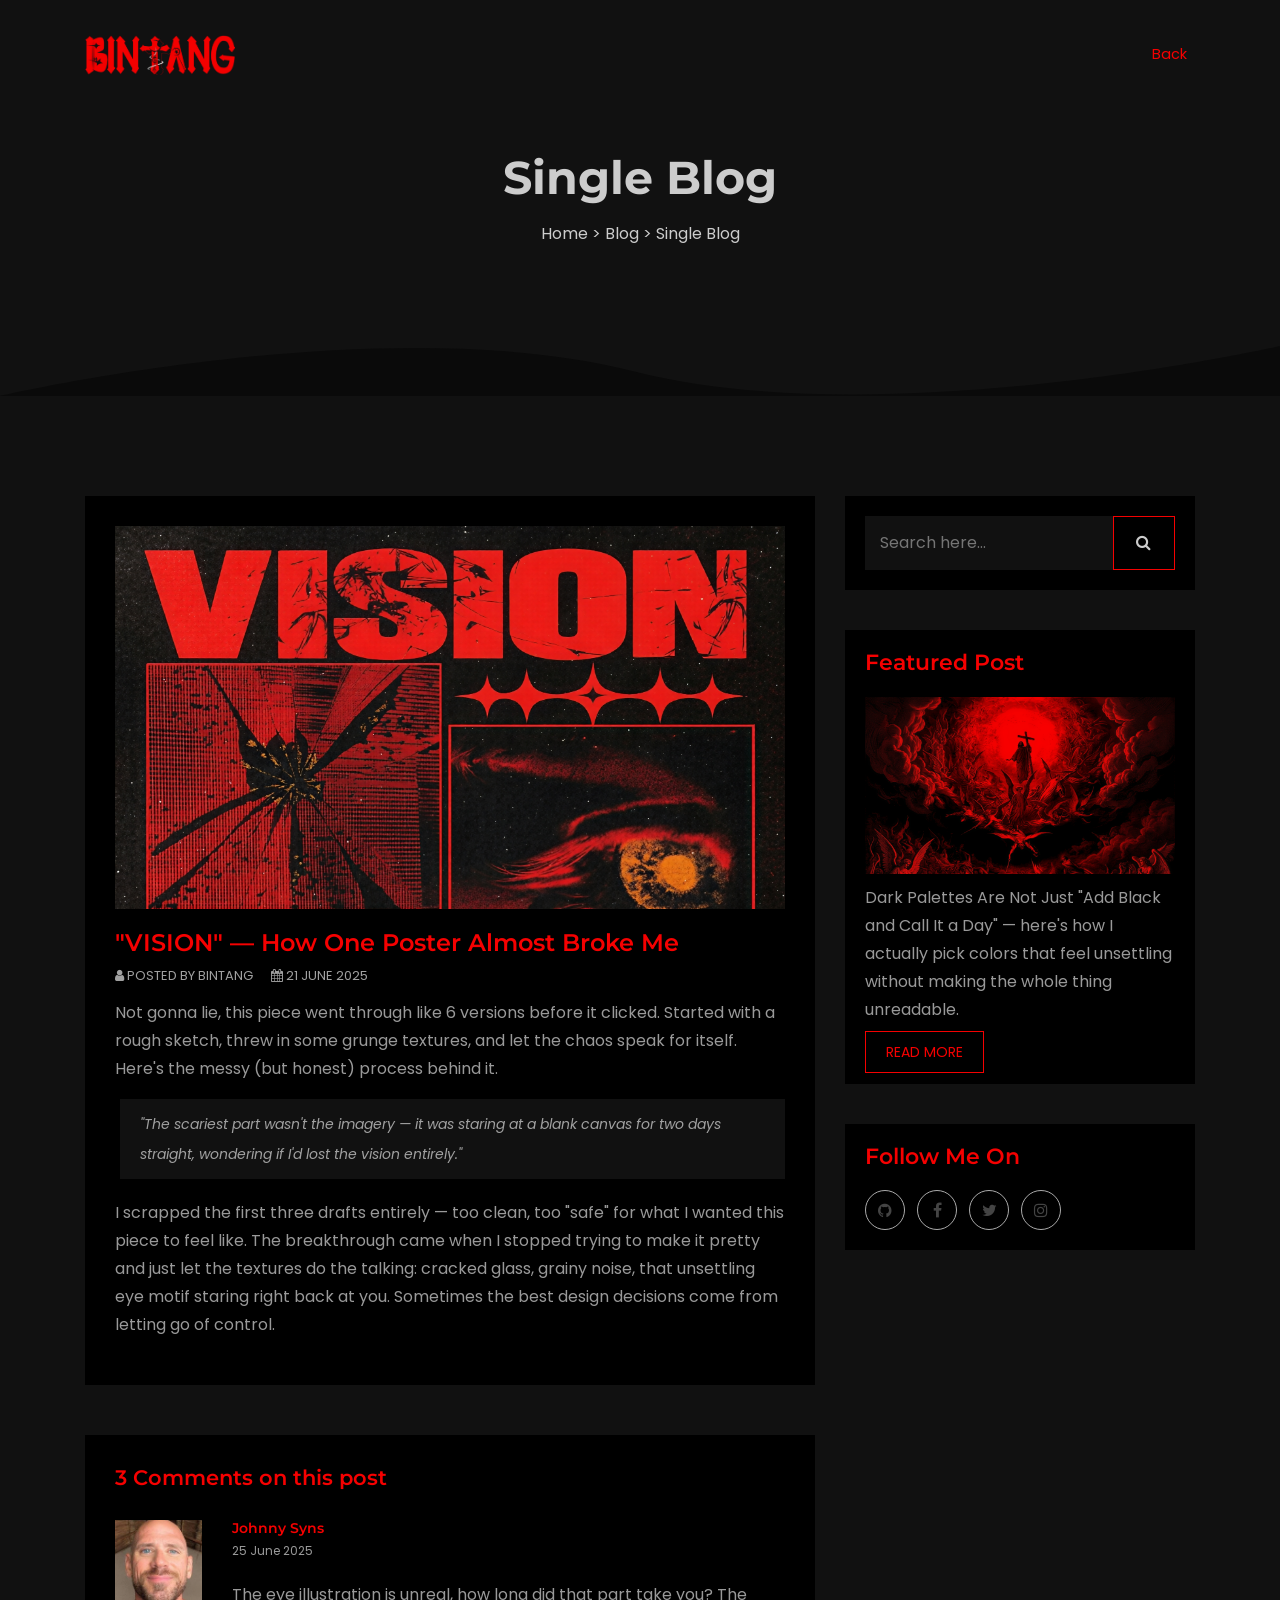
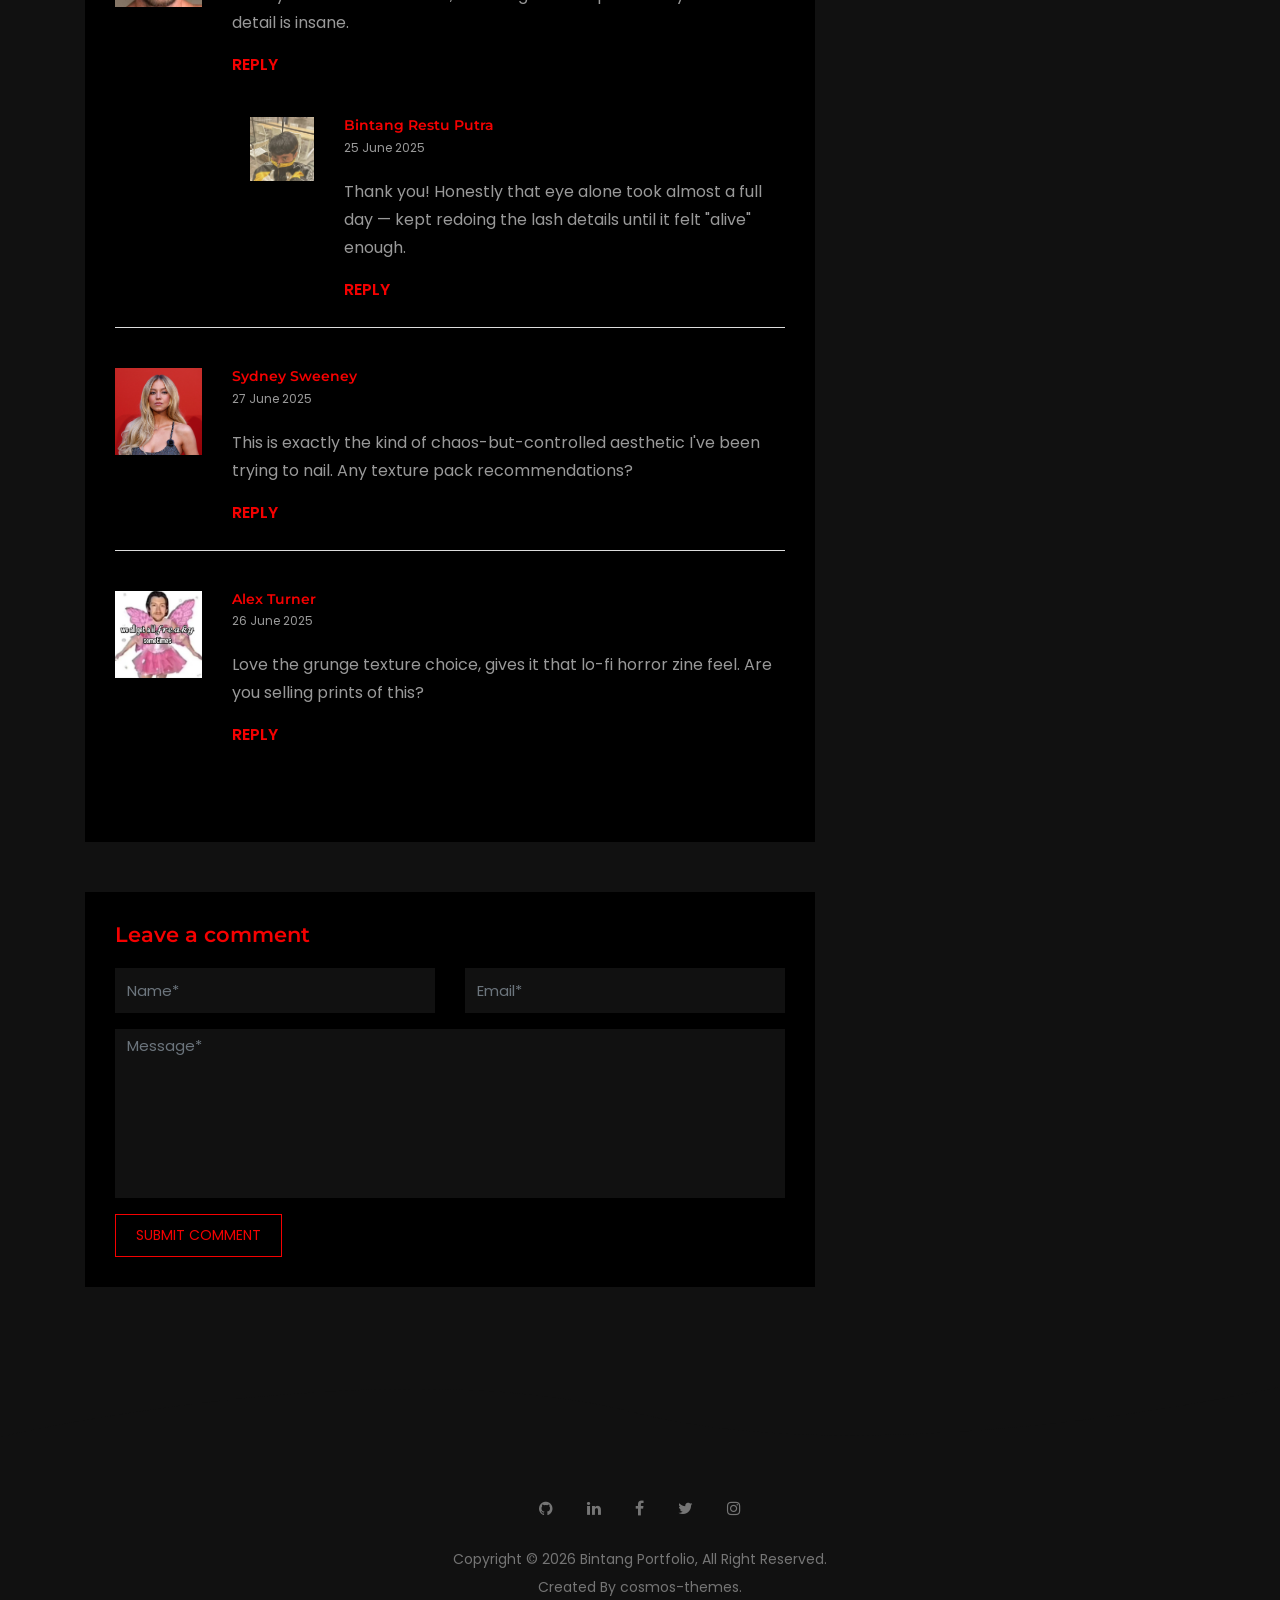
<file: docs/single-blog.html>
<!DOCTYPE html>
<html lang="en">
    <head>
        <title>Bintang Restu Putra</title>
        <meta charset="utf-8">
        <meta http-equiv="X-UA-Compatible" content="IE=edge">
        <meta name="viewport" content="width=device-width, initial-scale=1">
        <meta name="description" content="Adrian is a Personal Portfolio Template">
        <meta name="keywords" content="cosmos-themes, resume, cv, portfolio, personal, developer, designer,personal resume, onepage, clean, modern">
        <meta name="author" content="Adrian Jones">


        <!-- Favicon -->
        <link rel="shortcut icon" href="images/favicon.ico" type="image/x-icon">

        <!--Bootstrap css-->
        <link rel="stylesheet" href="css/bootstrap.css">

        <!--Font awesome css-->
        <link rel="stylesheet" href="css/font-awesome.min.css">

        <!--Magnific popup css-->
        <link rel="stylesheet" href="css/magnific-popup.css">

        <!--Site main css-->
        <link rel="stylesheet" href="css/style.css">

        <!--Animate css-->
        <link rel="stylesheet" href="css/animate.css">

        <!--Google Fonts link-->
        <link href="https://fonts.googleapis.com/css?family=Montserrat:400,500,600,700,800,900|Poppins:400,500,600" rel="stylesheet">

    </head>

    <body>

        <!--Preloader Start-->
        <div id="loader-wrapper">
            <div class="loading"></div>
            <div class="loader-section section-left"></div>
            <div class="loader-section section-right"></div>
        </div>
        <!--Preloader End-->

        <!--Navbar Start-->
        <nav class="navbar navbar-expand-lg navbar-dark">
            <div class="container">
                <!--logo-->
                <a class="navbar-brand" href="#"><img src="images/logo/BINTANGC.png" alt="logo"></a>
                <ul class="navbar-nav ml-auto">
                    <li class="nav-item">
                        <a class="nav-link back-button" href="blog.html">Back</a>
                    </li>
                </ul>
            </div>
        </nav>
        <!--Navbar End-->

        <!--Blog Banner Start-->
        <section class="blog-banner wave-secondary">
            <div class="container">
                <div class="row">
                    <div class="col-md-12 text-center">
                        <h1>Single Blog</h1>
                        <div class="bread-crumb">
                            <a href="index.html">Home</a>
                            >
                            <a href="blog.html">Blog</a>
                            >
                            <span class="current-page" >Single Blog</span>
                        </div>
                    </div>
                </div>
            </div>
            <!--Creative Background Wave-->
            <svg class="wave" xmlns="http://www.w3.org/2000/svg" xmlns:xlink="http://www.w3.org/1999/xlink" x="0px" y="0px" viewBox="0 0 1400 100" preserveAspectRatio="none">
                <path d="M0,100c0,0,419-178,693-49.5S1400,0,1400,0v100H0z"/>
            </svg>
        </section>
        <!--Blog Banner End-->

        <!--Single Blog Post Area Start-->
        <section id="single-blog-area">
            <div class="container">
                <div class="row">
                    <div class="col-lg-8 col-md-12">
                        <div class="single-blog-details wow fadeInUp" data-wow-delay="0.4s">
                            <div class="blog-featured-image">
                                <!--image-->
                                <img class="img-fluid" src="images/blog/blog1.png" alt="">
                            </div>
                            <!--heading-->
                            <h2>"VISION" — How One Poster Almost Broke Me</h2>
                            <div class="blog-meta">
                                <span>
                                    <i class="fa fa-user"></i>
                                    Posted By Bintang
                                </span>
                                <span>
                                    <i class="fa fa-calendar"></i>
                                    21 June 2025
                                </span>
                            </div>
                            <!--content-->
                            <div class="blog-content">
                                <p>
                                    Not gonna lie, this piece went through like 6 versions before it clicked. Started with a rough sketch, threw in some grunge textures, and let the chaos speak for itself. Here's the messy (but honest) process behind it.
                                </p>
                                <blockquote>
                                     "The scariest part wasn't the imagery — it was staring at a blank canvas for two days straight, wondering if I'd lost the vision entirely."
                                </blockquote>
                                <p>
                                    I scrapped the first three drafts entirely — too clean, too "safe" for what I wanted this piece to feel like. The breakthrough came when I stopped trying to make it pretty and just let the textures do the talking: cracked glass, grainy noise, that unsettling eye motif staring right back at you. Sometimes the best design decisions come from letting go of control.
                                </p>
                            </div>
                        </div>
                        <!--discussion area-->
                        <div class="discussion-area wow fadeInUp" wow-data-delay="0.6s">
                            <div class="discussion-list-area">
                                <h3 class="discussion-title">3 Comments on this post</h3>
                                <ul class="discussion-list">
                                    <li class="discussion-item">
                                        <div class="row">
                                            <div class="col-md-2 col-sm-2">
                                                <img src="images/blog/masjoni.png" alt="">
                                            </div>
                                            <div class="col-md-10 col-sm-10">
                                                <div class="discussion-meta">
                                                        <h5>Johnny Syns</h5>
                                                        <p>25 June 2025</p>
                                                </div>
                                                <div class="discussion-content">
                                                    <p>The eye illustration is unreal, how long did that part take you? The detail is insane.</p>
                                                </div>
                                                <a href="#" class="discussion-reply-link">REPLY</a>
                                            </div>
                                        </div>
                                        <div class="row reply-area">
                                            <div class="col-md-2 col-sm-2">
                                                <img src="images/blog/me.png" alt="">
                                            </div>
                                            <div class="col-md-10 col-sm-10">
                                                <div class="discussion-meta">
                                                    <h5>Bintang Restu Putra</h5>
                                                    <p>25 June 2025</p>
                                                </div>
                                                <div class="discussion-content">
                                                    <p>Thank you! Honestly that eye alone took almost a full day — kept redoing the lash details until it felt "alive" enough.</p>
                                                </div>
                                                <a href="#" class="discussion-reply-link">REPLY</a>
                                            </div>
                                        </div>
                                    </li>
                                    <li class="discussion-item">
                                        <div class="row">
                                            <div class="col-md-2 col-sm-2">
                                                <img src="images/blog/mbg.png" alt="">
                                            </div>
                                            <div class="col-md-10 col-sm-10">
                                                <div class="discussion-meta">
                                                    <h5>Sydney Sweeney</h5>
                                                    <p>27 June 2025</p>
                                                </div>
                                                <div class="discussion-content">
                                                    <p>This is exactly the kind of chaos-but-controlled aesthetic I've been trying to nail. Any texture pack recommendations?</p>
                                                </div>
                                                <a href="#" class="discussion-reply-link">REPLY</a>
                                            </div>
                                        </div>
                                    </li>
                                    <li class="discussion-item">
                                        <div class="row">
                                            <div class="col-md-2 col-sm-2">
                                                <img src="images/blog/alex.png" alt="">
                                            </div>
                                            <div class="col-md-10 col-sm-10">
                                                <div class="discussion-meta">
                                                    <h5>Alex Turner</h5>
                                                    <p>26 June 2025</p>
                                                </div>
                                                <div class="discussion-content">
                                                    <p>Love the grunge texture choice, gives it that lo-fi horror zine feel. Are you selling prints of this?</p>
                                                </div>
                                                <a href="#" class="discussion-reply-link">REPLY</a>
                                            </div>
                                        </div>
                                    </li>
                                </ul>
                            </div>


                            <!--discussion form area-->
                            <div class="discussion-form-container wow fadeInUp" wow-data-delay="0.8s">
                                <h3>Leave a comment</h3>
                                <!--form start-->
                                <form action="post">
                                    <div class="controls">
                                        <div class="row">
                                            <div class="col-md-6">
                                                <div class="form-group">
                                                    <!--name-->
                                                    <input id="form-name" text="name" class="form-control" placeholder="Name*" required="required" data-error="Name is required.">
                                                    <div class="help-block with-errors"></div>
                                                </div>
                                            </div>
                                            <div class="col-md-6">
                                                <div class="form-group">
                                                    <!--email-->
                                                    <input id="form_email" type="email" name="email" class="form-control" placeholder="Email*" required="required" data-error="Valid email is required.">
                                                    <div class="help-block with-errors"></div>
                                                </div>
                                            </div>
                                        </div>
                                        <div class="row">
                                            <div class="col-md-12">
                                                <div class="form-group">
                                                    <!--message-->
                                                    <textarea id="form_message" name="message" class="form-control" placeholder="Message*" rows="7" required="required" data-error="Please,leave us a message."></textarea>
                                                    <div class="help-block with-errors"></div>
                                                </div>
                                            </div>
                                            <div class="col-md-12">
                                                <button class="main-button">Submit Comment</button>
                                            </div>
                                        </div>
                                    </div>
                                </form>
                            </div>
                        </div>


                    </div>

                    <!--sidebar column-->
                    <div id="sidebar" class="col-lg-4 col-md-12">
                        <div class="widget search">
                            <form class="search-form">
                                <input type="search" placeholder="Search here...">
                                <button type="submit"><i class="fa fa-search"></i></button>
                            </form>
                        </div>
                        <div class="widget featured-post">
                            <h3 class="widget-heading">
                                Featured Post
                            </h3>
                            <img class="img-fluid" src="images/blog/blog2.png" alt="">
                            <p>Dark Palettes Are Not Just "Add Black and Call It a Day" — here's how I actually pick colors that feel unsettling without making the whole thing unreadable.</p>
                            <a class="main-button" href="#">Read More</a>
                        </div>
                        <div class="widget social">
                            <h3 class="widget-heading">Follow Me On</h3>
                            <ul class="social-icons">
                                <li>
                                    <a href="https://github.com/Chrollovisible">
                                        <i class="fa fa-github"></i>
                                    </a>
                                </li>
                                <li>
                                    <a href="https://www.facebook.com/bintangrestuvic7">
                                        <i class="fa fa-facebook"></i>
                                    </a>
                                </li>
                                <li>
                                    <a href="https://x.com/666eneral">
                                        <i class="fa fa-twitter"></i>
                                    </a>
                                </li>
                                <li>
                                    <a href="https://www.instagram.com/bintangthekidd">
                                        <i class="fa fa-instagram"></i>
                                    </a>
                                </li>
                            </ul>
                        </div>
                    </div>
                </div>
            </div>
        </section>
        <!--Blog Post Area End-->

        <!--Footer Section Start-->
        <footer class="wave-footer">
            <div class="container">
                <div class="col-md-12">
                    <ul class="social-icons">
                        <li class="wow fadeInUp" data-wow-delay=".6s">
                            <a href="https://github.com/Chrollovisible">
                                <i class="fa fa-github"></i>
                            </a>
                        </li>
                        <li class="wow fadeInUp" data-wow-delay=".6s">
                            <a href="https://www.linkedin.com/in/bintang-restu-putra-700491348/">
                                <i class="fa fa-linkedin"></i>
                            </a>
                        </li>
                        <li class="wow fadeInUp" data-wow-delay=".2s">
                            <a href="https://www.facebook.com/bintangrestuvic7">
                                <i class="fa fa-facebook"></i>
                            </a>
                        </li>
                        <li class="wow fadeInUp" data-wow-delay=".4s">
                            <a href="https://x.com/666eneral">
                                <i class="fa fa-twitter"></i>
                            </a>
                        </li>
                        <li class="wow fadeInUp" data-wow-delay=".8s">
                            <a href="https://www.instagram.com/bintangthekidd">
                                <i class="fa fa-instagram"></i>
                            </a>
                        </li>
                    </ul>
                </div>
                <div class="col-md-12">
                    <!--copyright-->
                    <p>
                        Copyright &copy; 2026 Bintang Portfolio, All Right Reserved.<br>
                        Created By cosmos-themes.
                    </p>
                </div>
            </div>
            <!--Creative Background Wave-->
            <svg class="wave" xmlns="http://www.w3.org/2000/svg" xmlns:xlink="http://www.w3.org/1999/xlink" x="0px" y="0px" viewBox="0 0 1400 100" preserveAspectRatio="none">
                <path d="M0,100c0,0,419-178,693-49.5S1400,0,1400,0v100H0z"/>
            </svg>
        </footer>
        <!--Footer Section End-->

        <!--JQuery js-->
        <script src="js/jquery.min.js"></script>
        <!--Bootstrap js-->
        <script src="js/bootstrap.min.js"></script>
        <!--Typed js-->
        <script src="js/typed.min.js"></script>
        <!--Isotope js-->
        <script src="js/isotope.pkgd.min.js"></script>
        <!--Wow js-->
        <script src="js/wow.min.js"></script>
        <!--Magnific popup js-->
        <script src="js/jquery.magnific-popup.min.js"></script>
        <!--Site main js-->
        <script src="js/main.js"></script>
    </body>
</html>
</file>
<file: docs/css/style.css>
/************* CSS Styles ************************
    Template Name: Adrian - Personal Portfolio Template
    Author: cosmos-themes
    Version: 2.0
    Copyright 2018
****************************************/


/*=========================================

            Table of Content
            1. Body and Core Css
            2. Preloader
            3. Navbar
            4. Home Banner Section
            5. About Section
            6. Services Section
            7. Portfolio Section
            8. Blog Section
            9. Contact Section
            10. Footer
            11. Blog Banner Section
            12. Blog Post Page Main Area
            13. Site Mobile Responsive
            14. Particles Background

===========================================*/


/*============ 1. Body and Core Css ============*/

@font-face {
    font-family: "Nightcore Demo";
    src: url("../fonts/Nightcore Demo.ttf") format("truetype");
}

* {
    margin: 0;
    padding: 0;
}

html {
    height: 100%;
}

body {
    font-family: "Poppins", sans-serif;
    background-color: #050505;
    color: #a0a0a0;
}

h1,
h2,
h3,
h4,
h5 {
    font-family: "Montserrat", sans-serif;
    color: #F50101;
}

h2 {
    font-weight: 700;
}

h3,
h4,
h5,
h6 {
    font-weight: 600;
}

p {
    color: #999999;
    line-height: 28px;
}

a {
    color: #F50101;
}

a:hover {
    text-decoration: none;
}

a:hover,
a:focus {
    outline: none;
}

ul {
    list-style: none;
    margin: 0;
    padding: 0;
}

img {
    max-width: 100%;
    height: auto;
}

section {
    overflow: hidden;
}


/*Margins*/

.padtop-20 {
    padding-top: 20px;
}

.padtop-40 {
    padding-top: 40px;
}

.padtop-60 {
    padding-top: 60px;
}

.padtop-90 {
    padding-top: 90px;
}

.padbtm-20 {
    padding-bottom: 20px;
}

.padbtm-40 {
    padding-bottom: 40px;
}

.padbtm-60 {
    padding-bottom: 60px;
}

.padbtm-90 {
    padding-bottom: 90px;
}

.martop-20 {
    margin-top: 20px;
}

.martop-40 {
    margin-top: 40px;
}

.martop-60 {
    margin-top: 60px;
}

.marbtm-20 {
    margin-bottom: 20px;
}

.marbtm-40 {
    margin-bottom: 40px;
}

.marbtm-60 {
    margin-bottom: 60px;
}

.main-button {
    text-decoration: none;
    border: 1px solid #F50101;
    color: #F50101;
    padding: 10px 20px;
    font-size: 14px;
    text-transform: uppercase;
    -webkit-transition: all .5s ease;
    -o-transition: all .5s ease;
    transition: all .5s ease;
    background-color: transparent;
}

.main-button:hover {
    border: 1px solid #F50101;
    background: #000;
    color: #cccccc;
    text-decoration: none;
}

.main-button:hover,
.main-button:focus {
    outline: none;
}

.main-button.success {
    border-color: #28a745;
    color: #28a745;
}

.main-button.success:hover {
    background-color: #28a745;
    color: #cccccc;
}

.main-button.error {
    border-color: #dc3545;
    color: #dc3545;
}

.main-button.error:hover {
    background-color: #dc3545;
    color: #cccccc;
}

.wave {
    position: absolute;
    width: 100%;
    height: 50px;
    bottom: 0;
    left: 0;
    fill: #050505;
    z-index: 1;
    visibility: hidden;
}

.wave-primary {
    position: relative;
}

.wave-primary .wave {
    fill: #050505;
    display: block;
    visibility: visible;
}

.wave-secondary {
    position: relative;
}

.wave-secondary .wave {
    fill: #0a0a0a;
    visibility: visible;
}

.wave-footer {
    position: relative;
}

.wave-footer .wave {
    fill: #111111;
    visibility: visible;
    top: 0;
    -webkit-transform: translateY(-100%);
    -ms-transform: translateY(-100%);
    transform: translateY(-100%);
}


/*============ 2. Preloader ============*/

body.loaded p {
    opacity: 1;
}

#loader-wrapper {
    position: fixed;
    top: 0;
    left: 0;
    width: 100%;
    height: 100%;
    z-index: 1000;
    -webkit-transform: rotate(15deg);
    -ms-transform: rotate(15deg);
    transform: rotate(15deg);
}

#loader-wrapper .loader-section {
    position: fixed;
    top: -500%;
    width: 101%;
    height: 1000%;
    background: #000;
    z-index: 1000;
    -webkit-transform: translateX(0);
    -ms-transform: translateX(0);
    transform: translateX(0);
}

#loader-wrapper .loader-section.section-left {
    left: -50%;
}

#loader-wrapper .loader-section.section-right {
    right: -50%;
}

@-webkit-keyframes spin {
    0% {
        -webkit-transform: rotate(0deg);
        transform: rotate(0deg);
    }

    100% {
        -webkit-transform: rotate(360deg);
        transform: rotate(360deg);
    }
}

@keyframes spin {
    0% {
        -webkit-transform: rotate(0deg);
        transform: rotate(0deg);
    }

    100% {
        -webkit-transform: rotate(360deg);
        transform: rotate(360deg);
    }
}

.loaded #loader-wrapper .loader-section.section-left {
    -webkit-transform: translateX(-100%);
    -ms-transform: translateX(-100%);
    transform: translateX(-100%);
    -webkit-transition: all 1.5s 1s cubic-bezier(0.645, 0.045, 0.355, 1);
    -o-transition: all 1.5s 1s cubic-bezier(0.645, 0.045, 0.355, 1);
    transition: all 1.5s 1s cubic-bezier(0.645, 0.045, 0.355, 1);
}

.loaded #loader-wrapper .loader-section.section-right {
    -webkit-transform: translateX(100%);
    -ms-transform: translateX(100%);
    transform: translateX(100%);
    -webkit-transition: all 1.5s 1s cubic-bezier(0.645, 0.045, 0.355, 1);
    -o-transition: all 1.5s 1s cubic-bezier(0.645, 0.045, 0.355, 1);
    transition: all 1.5s 1s cubic-bezier(0.645, 0.045, 0.355, 1);
}

.loaded .loading {
    opacity: 0;
    -webkit-transition: all 0.3s ease-out;
    -o-transition: all 0.3s ease-out;
    transition: all 0.3s ease-out;
}

.loaded #loader-wrapper {
    visibility: hidden;
}

.loading {
    z-index: 1001;
    display: inline-block;
    position: fixed;
    left: 50%;
    top: 50%;
    width: 70px;
    height: 70px;
    margin-top: -35px;
    margin-left: -35px;
    -webkit-border-radius: 50%;
    border-radius: 50%;
    border: 10px solid transparent;
    border-left: 10px solid #3c3c3c;
    border-bottom: 10px solid #3c3c3c;
    -webkit-animation: spin-one 2s linear infinite;
    animation: spin-one 2s linear infinite;
}

.loading:before,
.loading:after {
    content: "";
    position: absolute;
    top: 0;
    left: 0;
    display: block;
    width: 100%;
    height: 100%;
    -webkit-border-radius: 50%;
    border-radius: 50%;
    border: 10px solid transparent;
    border-left: 10px solid #3c3c3c;
    border-bottom: 10px solid #3c3c3c;
}

.loading:before {
    -webkit-animation: spin-two 1s linear infinite;
    animation: spin-two 1s linear infinite;
}

.loading:after {
    -webkit-transform: scale(0.6);
    -ms-transform: scale(0.6);
    transform: scale(0.6);
}

@-webkit-keyframes spin-one {
    0% {
        -webkit-transform: rotateX(0) rotateY(0) rotateZ(0);
        transform: rotateX(0) rotateY(0) rotateZ(0);
    }

    100% {
        -webkit-transform: rotateX(0) rotateY(0) rotateZ(360deg);
        transform: rotateX(0) rotateY(0) rotateZ(360deg);
    }
}

@keyframes spin-one {
    0% {
        -webkit-transform: rotateX(0) rotateY(0) rotateZ(0);
        transform: rotateX(0) rotateY(0) rotateZ(0);
    }

    100% {
        -webkit-transform: rotateX(0) rotateY(0) rotateZ(360deg);
        transform: rotateX(0) rotateY(0) rotateZ(360deg);
    }
}

@-webkit-keyframes spin-two {
    0% {
        -webkit-transform: rotateZ(0);
        transform: rotateZ(0);
    }

    100% {
        -webkit-transform: rotateZ(-360deg);
        transform: rotateZ(-360deg);
    }
}

@keyframes spin-two {
    0% {
        -webkit-transform: rotateZ(0);
        transform: rotateZ(0);
    }

    100% {
        -webkit-transform: rotateZ(-360deg);
        transform: rotateZ(-360deg);
    }
}


/*============ 3 .Navbar ============*/

.navbar {
    padding-top: 30px;
    padding-bottom: 20px;
    font-size: .90rem;
    position: absolute;
    top: 0;
    left: 0;
    width: 100%;
    z-index: 99;
}

.navbar .navbar-brand img {
    width: 150px;
    height: 40px;
}

.navbar .navbar-toggler {
    border: none;
}

.navbar .navbar-toggler:focus,
.navbar .navbar-toggler:hover {
    outline: none;
}

.navbar .navbar-nav .back-button {
    color: #F50101;
}

.navbar.navbar-dark .navbar-nav .nav-link,
.navbar.navbar-dark .navbar-nav .nav-link:hover,
.navbar.navbar-dark .navbar-nav .nav-link:focus,
.navbar.navbar-dark .navbar-nav .nav-link.active,
.navbar.navbar-dark .navbar-nav .nav-link.show {
    color: #F50101;
}

.navbar-scroll-fixed {
    padding-top: 10px;
    padding-bottom: 10px;
    position: fixed;
    background-color: #000000;
    -webkit-box-shadow: 0 1px 70px rgba(0, 0, 0, 0.5);
    box-shadow: 0 1px 70px rgba(0, 0, 0, 0.5);
    -webkit-transition: all .5s ease;
    -o-transition: all .5s ease;
    transition: all .5s ease;
}

/*============ HILANGKAN LOGO DAN NAVBAR ============*/
.navbar-scroll-fixed .navbar-brand {
    display: none;
}

.navbar-scroll-fixed .navbar-nav .back-button {
    color: #F50101;
}

.navbar-scroll-fixed .navbar-nav .nav-link {
    color: #F50101;
}


/*============ Home Page ============*/


/*============ 4. Home Banner Section ============*/

/*Banner Section*/
#banner {
    background-position: top center;
    -webkit-background-size: cover;
    background-size: cover;
    position: relative;
    background-attachment: fixed;
}

#banner:before {
    content: " ";
    position: absolute;
    top: 0;
    left: 0;
    width: 100%;
    height: 100%;
    background-color: #000000;
    opacity: 0.4;
    z-index: 1;
}

#banner .banner-text {
    text-align: center;
    position: absolute;
    z-index: 2;
    top: 50%;
    width: 100%;
    -webkit-transform: translateY(-50%);
    -ms-transform: translateY(-50%);
    transform: translateY(-50%);
}

#banner .banner-text h1 {
    font-family: "Nightcore Demo", sans-serif;
    font-weight: 800;
    color: #F50101;
    font-size: 60px;
    line-height: 100px;
    letter-spacing: 2px;
}

#banner .banner-text #typed {
    color: #F50101;
    font-size: 32px;
    font-weight: 500;
}


/*Animations*/

/*Typed Cursor Blink*/

.typed-cursor {
    opacity: 1;
    -webkit-animation: blink 0.7s infinite;
    animation: blink 0.7s infinite;
    font-size: 35px;
    font-weight: 900;
    color: #F50101;
}

@keyframes blink {
    0% {
        opacity: 1;
    }

    50% {
        opacity: 0;
    }

    100% {
        opacity: 1;
    }
}

@-webkit-keyframes blink {
    0% {
        opacity: 1;
    }

    50% {
        opacity: 0;
    }

    100% {
        opacity: 1;
    }
}


/*============ 5. About Section ============*/

#about {
    padding-top: 120px;
    padding-bottom: 160px;
}

#about .about-info-container {
    background-color: #0a0a0a;
    margin-top: 20px;
    padding-top: 40px;
    padding-bottom: 40px;
    -webkit-box-shadow: 0 1px 3px rgba(245, 1, 1, 0.2), 0 1px 2px rgba(245, 1, 1, 0.1);
    box-shadow: 0 1px 3px rgba(245, 1, 1, 0.2), 0 1px 2px rgba(245, 1, 1, 0.1);
    -webkit-transition: all 0.3s cubic-bezier(0.25, 0.8, 0.25, 1);
    -o-transition: all 0.3s cubic-bezier(0.25, 0.8, 0.25, 1);
    transition: all 0.3s cubic-bezier(0.25, 0.8, 0.25, 1);
}

#about .about-info-container:hover {
    -webkit-box-shadow: 0 10px 25px rgba(245, 1, 1, 0.2), 0 10px 10px rgba(245, 1, 1, 0.1);
    box-shadow: 0 10px 25px rgba(245, 1, 1, 0.2), 0 10px 10px rgba(245, 1, 1, 0.1);
}

#about .about-info-container .about-info {
    text-align: right;
    padding-right: 50px;
}

#about .about-info-container .about-info .info-item img {
    width: 100px;
    -webkit-border-radius: 90px;
    border-radius: 90px;
    border: 5px solid #F50101;
    margin-bottom: 20px;
}

#about .about-info-container .about-info .info-item p {
    margin-bottom: 10px;
}

#about .about-info-container .about-info .info-item span {
    font-family: "Montserrat", sans-serif;
    font-weight: 500;
    color: #F50101;
}

#about .about-info-container .about-skills {
    padding-left: 50px;
}

#about .about-info-container .about-skills h3 {
    font-weight: 700;
    margin-bottom: 20px;
}

#about .about-info-container .about-skills .progress-box {
    margin-bottom: 20px;
}

#about .about-info-container .about-skills .progress-box p {
    text-transform: uppercase;
    font-family: "Montserrat", sans-serif;
    font-weight: 500;
    font-size: 14px;
    margin-bottom: 10px;
    color: #F50101;
}

#about .about-info-container .about-skills .progress-box .progress {
    -webkit-border-radius: 0;
    border-radius: 0;
    height: 2px;
}

#about .about-info-container .about-skills .progress-box .progress .progress-bar {
    background-color: #616161;
    -webkit-transition: width 1.5s ease;
    -o-transition: width 1.5s ease;
    transition: width 1.5s ease;
    width: 0;
}


/*============ 6. Services Section ============*/

#services {
    padding-top: 120px;
    padding-bottom: 110px;
}

#services .services-item {
    text-align: center;
    padding: 30px 20px;
    background-color: #111111;
    margin-bottom: 50px;
    -webkit-box-shadow: 0 1px 3px rgba(245, 1, 1, 0.2);
    box-shadow: 0 1px 3px rgba(245, 1, 1, 0.2);
    -webkit-transition: all 0.3s cubic-bezier(0.25, 0.8, 0.25, 1);
    -o-transition: all 0.3s cubic-bezier(0.25, 0.8, 0.25, 1);
    transition: all 0.3s cubic-bezier(0.25, 0.8, 0.25, 1);
}

#services .services-item:hover {
    -webkit-box-shadow: 0 14px 28px rgba(245, 1, 1, 0.2);
    box-shadow: 0 14px 28px rgba(245, 1, 1, 0.2);
}

#services .services-item .fa {
    margin-bottom: 20px;
}

#services .services-item h3 {
    font-family: "Poppins", sans-serif;
    font-size: 18px;
    font-weight: 500;
    margin-bottom: 15px;
}


/*============ 7. Portfolio Section ============*/

#portfolio {
    padding-top: 120px;
    padding-bottom: 130px;
    background-color: #111111;
}

.portfolio-header .portfolio-filter {
    padding-top: 5px;
}

.portfolio-header .portfolio-filter ul {
    margin: auto;
    display: inline-block;
    padding-left: 0px;
}

.portfolio-header .portfolio-filter ul li {
    float: left;
    color: #999999;
    list-style: none;
    margin-right: 10px;
    cursor: pointer;
    font-size: 15px;
}

.portfolio-header .portfolio-filter ul li.sel-item {
    color: #F50101 !important;
    font-weight: bold;
}

.portfolio-header .portfolio-filter ul li li:last-child {
    margin-right: 0;
}

.portfolio-items .single-item {
    margin-bottom: 30px;
}

.portfolio-items .single-item .popup {
    position: relative;
    width: 100%;
    height: 100%;
    display: block;
    overflow: hidden;
}

.portfolio-items .single-item .popup img {
    width: 100%;
    -webkit-transition: -webkit-transform .5s ease-in-out;
    transition: -webkit-transform .5s ease-in-out;
    -o-transition: transform .5s ease-in-out;
    transition: transform .5s ease-in-out;
    transition: transform .5s ease-in-out, -webkit-transform .5s ease-in-out;
}

.portfolio-items .single-item .popup:after {
    content: " ";
    position: absolute;
    top: 0;
    left: 0;
    width: 100%;
    height: 100%;
    z-index: 3;
    -webkit-transition: background-color .6s ease-in-out;
    -o-transition: background-color .6s ease-in-out;
    transition: background-color .6s ease-in-out;
}

.portfolio-items .single-item .popup:hover:after {
    background-color: rgba(0, 0, 0, 0.5);
}

.portfolio-items .single-item .popup:hover img {
    -webkit-transform: scale(1.2);
    -ms-transform: scale(1.2);
    transform: scale(1.2);
}


/*============ 8. Blog Section ============*/

#blog {
    background-color: #111111;
    padding-top: 120px;
    padding-bottom: 160px;
}

.blog-post {
    color: #F50101;
    margin-bottom: 40px;
}

.blog-post:hover {
    color: #F50101;
    text-decoration: none;
}

.blog-post .post-image {
    position: relative;
}

.blog-post .post-image img {
    width: 100%;
}

.blog-post .post-image:before {
    content: "";
    width: 100%;
    height: 100%;
    position: absolute;
    top: 0;
    left: 0;
    background-color: #F50101;
    opacity: .3;
    z-index: 1;
    -webkit-transition: opacity .2s ease-in-out;
    -o-transition: opacity .2s ease-in-out;
    transition: opacity .2s ease-in-out;
}

.blog-post .post-image:hover:before {
    opacity: 0;
}

.blog-post .post-title {
    font-size: 18px;
    line-height: 25px;
    padding-top: 30px;
    padding-bottom: 15px;
    margin-bottom: 0;
}

.blog-post .post-body {
    font-size: 15px;
    line-height: 25px;
    background-color: #050505;
    color: #a0a0a0;
}

.blog-post .post-meta {
    font-size: 13px;
    font-weight: 400;
    color: #b8b8b8;
    float: right;
}

.blog-post .post-meta span {
    color: #F50101;
    font-weight: 600;
}

.view-more-button {
    text-align: center;
    margin-top: 20px;
}

.view-more-button a {
    display: inline-block;
}


/*============ 9. Contact Section ============*/

#contact {
    padding-top: 120px;
    padding-bottom: 160px;
}

#contact h2 {
    margin-bottom: 30px;
    text-transform: uppercase;
    font-size: 24px;
}

#contact .contact-item h4 {
    font-weight: 600;
    margin-bottom: 6px;
    font-size: 14px;
    line-height: 21px;
}

#contact .contact-item p {
    font-size: 14px;
    line-height: 24px;
}

#contact form .form-group {
    margin-bottom: 24px;
}

#contact form .form-group .form-control {
    font-size: 14px;
    -webkit-box-shadow: none;
    box-shadow: none;
    -webkit-border-radius: 0;
    border-radius: 0;
    background-color: transparent;
    border: 0;
    border-bottom: 1px solid #cccccc;
    height: 52px;
    -webkit-transition: all .4s ease;
    -o-transition: all .4s ease;
    transition: all .4s ease;
}

#contact form .form-group textarea.form-control {
    height: auto;
}

#contact form .form-group .con-error {
    border-color: red;
}

#contact form .form-control:hover,
#contact form .form-control:active,
#contact form .form-control:focus {
    -webkit-box-shadow: none;
    -moz-webkit-box-shadow: none;
    box-shadow: none;
    border-color: #666666;
}


/*============ 10. Footer ============*/

footer {
    padding-top: 60px;
    padding-bottom: 60px;
    background-color: #111;
    text-align: center;
}

footer ul.social-icons {
    padding: 0;
    margin: 0;
    list-style-type: none;
}

footer ul.social-icons li {
    display: inline-block;
    margin: 0 15px;
}

footer ul.social-icons li:first-child {
    margin-left: 0;
}

footer ul.social-icons li:last-child {
    margin-right: 0;
}

footer ul.social-icons li a {
    color: #757575;
    font-size: 16px;
    -webkit-transition: all .4s ease;
    -o-transition: all .4s ease;
    transition: all .4s ease;
}

footer ul.social-icons li a:hover {
    color: #cccccc;
}

footer p {
    color: #757575;
    margin: 24px 0 0 0;
    font-size: 14px;
}


/*============ Blog And Single-Blog Page ============*/

/*============ 11. Blog Post Page Banner ============*/

.blog-banner {
    padding: 150px 0;
    text-align: center;
    background-color: #111;
    color: #cccccc;
}

.blog-banner h1 {
    font-size: 46px;
    color: #cccccc;
    text-transform: capitalize;
    font-weight: 700;
    margin-top: 0;
    margin-bottom: 17px;
}

.blog-banner .bread-crumb a {
    color: #cccccc;
}


/*============ 12. Blog Post Page Main Area ============*/

#blog-posts-area,
#single-blog-area {
    background-color: #111111;
    padding: 100px 0;
}

.blog-featured-image {
    overflow: hidden;
    max-height: 400px;
}

.blog-meta span {
    font-size: 13px;
    text-transform: uppercase;
    margin-right: 15px;
}

.blog-content {
    margin-top: 12px;
}

#blog-posts-area .single-blog,
#single-blog-area .single-blog-details {
    padding: 30px;
    margin-bottom: 50px;
    background-color: #000000;
}

#blog-posts-area .single-blog h2,
#single-blog-area .single-blog-details h2 {
    margin: 20px 0 5px;
    font-size: 24px;
    font-weight: 600;
}

#blog-posts-area .pagination {
    margin: 0;
}

#blog-posts-area .pagination ul {
    list-style: outside none none;
}

#blog-posts-area .pagination ul li {
    display: inline-block;
}

#blog-posts-area .pagination ul li a {
    background-color: #000000;
    color: #444;
    display: block;
    font-size: 20px;
    font-weight: 500;
    height: 35px;
    line-height: 34px;
    margin-right: 5px;
    text-align: center;
    width: 35px;
    -webkit-transition: .3s;
    -o-transition: .3s;
    transition: .3s;
}

#blog-posts-area .pagination ul li.active a,
#blog-posts-area .pagination ul li:hover a {
    background-color: #F50101;
    color: #cccccc;
}

#blog-posts-area #sidebar .widget,
#single-blog-area #sidebar .widget {
    padding: 20px;
    background-color: #000000;
    margin-bottom: 40px;
}

#blog-posts-area #sidebar .widget .widget-heading,
#single-blog-area #sidebar .widget .widget-heading {
    font-size: 22px;
    margin-bottom: 20px;
    text-transform: capitalize;
    font-weight: 600;
}

#blog-posts-area #sidebar .search-form,
#single-blog-area #sidebar .search-form {
    width: 100%;
    background-color: #111111;
}

#blog-posts-area #sidebar .search-form input[type="search"],
#single-blog-area #sidebar .search-form input[type="search"] {
    padding: 15px;
    border: none;
    background: transparent;
    width: 80%;
    color: #F50101;
}

#blog-posts-area #sidebar .search-form button[type="submit"],
#single-blog-area #sidebar .search-form button[type="submit"] {
    border: none;
    color: #cccccc;
    float: right;
    padding: 14px;
    width: 20%;
    cursor: pointer;
    background: #000;
    border: 1px solid #F50101;
}

#blog-posts-area #sidebar .featured-post p,
#single-blog-area #sidebar .featured-post p {
    margin-top: 10px;
}

#blog-posts-area #sidebar .social .social-icons,
#single-blog-area #sidebar .social .social-icons {
    list-style: outside none none;
    padding: 0;
    margin: 0;
}

#blog-posts-area #sidebar .social .social-icons li,
#single-blog-area #sidebar .social .social-icons li {
    line-height: 22px;
    display: inline-block;
    margin-right: 8px;
}

#blog-posts-area #sidebar .social .social-icons li a,
#single-blog-area #sidebar .social .social-icons li a {
    padding-bottom: 8px;
    display: block;
    -webkit-transition: .3s;
    -o-transition: .3s;
    transition: .3s;
    width: 40px;
    height: 40px;
    line-height: 40px;
    border: 1px solid #aaaaaa;
    color: #444;
    -webkit-border-radius: 50%;
    border-radius: 50%;
    font-size: 16px;
    text-align: center;
}

#blog-posts-area #sidebar .social .social-icons li a:hover,
#single-blog-area #sidebar .social .social-icons li a:hover {
    background-color: #F50101;
    color: #cccccc;
}

.single-blog-details blockquote {
    font-size: 14px;
    font-style: italic;
    line-height: 30px;
    background-color: #111111;
    margin-top: 15px;
    margin-bottom: 15px;
    border-left: 5px solid #000;
    padding: 10px 20px;
    margin: 0 0 20px;
}

.discussion-list-area {
    padding: 30px;
    margin-bottom: 50px;
    background-color: #000000;
}

.discussion-list-area .discussion-title {
    margin-bottom: 30px;
    font-weight: 600;
    font-size: 21px;
}

.discussion-list-area ul.discussion-list {
    list-style: none;
}

.discussion-list-area ul.discussion-list li.discussion-item {
    border-bottom: 1px solid #ddd;
    margin-bottom: 40px;
    padding-bottom: 25px;
}

.discussion-list-area ul.discussion-list li.discussion-item:last-child {
    border-bottom: none;
}

.discussion-meta h5 {
    margin-bottom: 0;
    font-weight: 600;
    font-size: 14px;
}

.discussion-meta p {
    font-size: 12px;
}

.discussion-reply-link {
    font-weight: 600;
}

.discussion-reply-link:hover {
    color: #F50101;
}

.row.reply-area {
    margin-left: 120px;
    margin-top: 40px;
}

.discussion-form-container {
    background-color: #000000;
    padding: 30px;
    margin-bottom: 50px;
}

.discussion-form-container h3 {
    margin-bottom: 20px;
    font-weight: 600;
    font-size: 21px;
}

.discussion-form-container .form-control {
    background: #111111;
    border: none;
    -webkit-border-radius: 0;
    border-radius: 0;
    font-size: 15px;
    height: 45px;
}

.discussion-form-container textarea.form-control {
    height: auto;
    resize: none;
}


/*============ 13. Site Mobile Responsive ============*/

/*Responsive Max Width 992px*/

@media screen and (max-width: 992px) {
    #banner .banner-text h1 {
        font-size: 50px;
    }

    #banner .banner-text #typed {
        font-size: 30px;
    }

    #banner .banner-text .typed-cursor {
        font-size: 30px;
    }

    #about .about-info-container .about-info {
        text-align: center;
        margin-bottom: 60px;
        padding-right: 15px;
    }

    #about .about-info-container .about-skills {
        padding-left: 15px;
    }

    #about .about-info-container .about-skills h3 {
        text-align: center;
    }

    #blog-posts-area .pagination {
        margin-bottom: 50px;
    }

    .wave {
        height: 25px;
    }
}


/*Max Width 768px*/

@media screen and (max-width: 767px) {
    #banner .banner-text h1 {
        font-size: 32px;
        line-height: 50px;
    }

    #banner .banner-text #typed {
        font-size: 20px;
    }

    #banner .banner-text .typed-cursor {
        font-size: 20px;
    }

    .navbar .navbar-brand img {
        width: 80%;
    }

    .navbar.navbar-dark .navbar-collapse {
        background-color: rgba(0, 0, 0, 0.9);
        text-align: center;
    }

    .navbar.navbar-dark .navbar-collapse li.nav-item {
        border-bottom: 1px solid #111;
        margin-bottom: 4px;
    }

    .navbar.navbar-dark .navbar-collapse li.nav-item:last-child {
        margin-bottom: 0;
        border-bottom: 0px;
    }

    .navbar.navbar-light {
        text-align: center;
    }

    .navbar.navbar-light li.nav-item {
        border-bottom: 1px solid #eee;
        margin-bottom: 4px;
    }

    .navbar.navbar-light li.nav-item:last-child {
        margin-bottom: 0;
        border-bottom: 0;
    }

    #contact .message-box h2 {
        margin-top: 50px;
        text-align: left !important;
    }

    .blog-banner h1 {
        font-size: 32px;
    }

    .blog-banner .bread-crumb a {
        font-size: 14px;
    }

    .row.reply-area {
        margin-left: 40px;
        margin-top: 20px;
    }
}


/*============ 13. Particles Background ============*/

#banner #particles-js {
    position: absolute;
    height: 100vh;
    width: 100%;
    left: 0;
    right: 0;
    z-index: 10;
}

/* Fix Isotope rounding bug on browser zoom */
@media (min-width: 768px) {

    .portfolio-items .single-item.col-md-4,
    .portfolio-items .single-item.col-lg-4,
    .portfolio-items .grid-sizer {
        width: 32.5% !important;
        max-width: 32.5%;
        flex: 0 0 32.5%;
    }
}
</file>
<file: documentation/assets/css/documenter_style.css>
/*!
 * Documenter 2.0
 * http://rxa.li/documenter
 *
 * Copyright 2011, Xaver Birsak
 * http://revaxarts.com
 *
 */
html,body,div,span,applet,object,iframe,h1,h2,h3,h4,h5,h6,p,blockquote,a,abbr,acronym,address,big,cite,code,del,dfn,em,font,img,ins,kbd,q,s,samp,small,strike,strong,sub,sup,tt,var,dl,dt,dd,ol,ul,li,fieldset,form,label,legend,table,caption,tbody,tfoot,thead,tr,th,td{
	margin:0;
	padding:0;
	border:0;
	outline:0;
	font-weight:inherit;
	font-style:inherit;
	font-size:100%;
	font-family:inherit;
	vertical-align:baseline;
}
html { 
	font-size:101%;
	font-family:Arial,verdana,arial,sans-serif;
	font-size:12px;
	-webkit-text-size-adjust:none;
	color:#6F6F6F;
	background-color:#efefef;
}
body{
	min-height:100%;
	height:auto;
	width:100%;
}
footer, header, section {
	display:block;
}
a{ color:#6F6F6F; text-decoration:none; cursor:pointer; }
a:hover { text-decoration:underline }
p, ul, ol{
	margin:18px 0;
	line-height:1.5em;
}
li{
	list-style:none;
}
li.placeholder{
	height:70px;
	width:100%;
	font-size:16px;
}
hr { 
	display:block;
	height:0px;
	line-height:0px;
	border:0;
	border-top:1px solid #ddd;
	border-bottom:1px solid #aaa;
	margin:16px 0;
	padding:0;
	clear:both;
	float:none;
}
hr.notop{
	margin-top:0;
}
strong{
	font-weight:700;
}
#documenter_buttons{
	position:absolute;
	right:10px;
	margin-top:-30px;
}
.btn{
	cursor:pointer;
	width:auto;
	padding:7px 7px 8px;
	border-radius:3px;
	border:1px solid #ccc;
}
.btn:hover{
	border:1px solid #B1B4B0;
	box-shadow:0px 2px 2px rgba(0,0,0,0.1);
	-moz-box-shadow:0px 2px 2px rgba(0,0,0,0.1);
	-webkit-box-shadow:0px 2px 2px rgba(0,0,0,0.1);
	text-decoration:none;
}
.btn:active{
	border:1px solid #B1B4B0;
	box-shadow:inset 0px 2px 2px rgba(0,0,0,0.1);
	-moz-box-shadow:inset 0px 2px 2px rgba(0,0,0,0.1);
	-webkit-box-shadow:inset 0px 2px 2px rgba(0,0,0,0.1);
	background-color:#eee;
}

#documenter_content{
	position:absolute;
	right:18px;
	left:218px;
	padding-left:10px;
	padding-bottom:800px;
	min-height:100%;
	height:auto;
	z-index:1;
}
#documenter_sidebar{
	-moz-box-shadow:0 0 6px rgba(3,3,3,0.6);
	-webkit-box-shadow:0 0 6px rgba(3,3,3,0.6);
	box-shadow:0 0 6px rgba(3,3,3,0.6);
	position:fixed;
	left:0;
	width:200px;
	height:100%;
	min-height:100%;
	z-index:100;
}
#documenter_sidebar a{
	position:relative;
	z-index:100;
}
img{
	border:0;
}
#documenter_copyright{
	position:absolute;
	bottom:10px;
	font-size:10px;
	right:15px;
	width:200px;
	text-align:right;
	z-index:1
}
noscript{
	display:block;
	position:absolute;
	top:238px;
	margin:0 auto;
	width:800px;
	bottom:0;
	z-index:20;
}
noscript p{
	width:800px;
	font-size:20px;
	padding-top:20px;
	margin:0 auto;
	color:#4D4D4D;
}
.small{
	font-size:10px;
	letter-spacing:0;
}

/*----------------------------------------------------------------------*/
/* Sidebar
/*----------------------------------------------------------------------*/

#documenter_sidebar #documenter_logo{
	display:block;
	height:20%;
	max-height:200px;
	min-height:70px;
	width:200px;
	background-position:center center;
	background-repeat:no-repeat;
}
#documenter_sidebar ul{
	font-size:12px;
	font-weight:700;
	min-height:150px;
	height:75%;
	overflow:auto;
}

#documenter_sidebar ul li{
	text-align:right;
	padding:0;
}
#documenter_sidebar ul a{
	display:block;
	border-top:1px solid #ddd;
	border-bottom:1px solid #aaa;
	padding:6px 15px 7px 0;
	text-align:right;
}
#documenter_sidebar ul a:hover,#documenter_sidebar ul a.current{
	-webkit-text-shadow:none;
	-moz-text-shadow:none;
	text-shadow:none;
	text-decoration:none;
}
#documenter_sidebar ul li ul{
	border-top:0;
	font-size:10px;
	min-height:10px;
	height:auto;
	overflow:auto;
	margin:0;
	display:none;
}
#documenter_sidebar ul li ul li a{
	display:block;
	padding:4px 15px 5px 0;
	text-align:right;
}

/*----------------------------------------------------------------------*/
/* Content
/*----------------------------------------------------------------------*/

#documenter_cover{
	position:relative;
	height:800px;
	padding-top:200px !important;
}
#documenter_cover li{
	list-style:none !important;
	margin-left:0 !important;
}
#documenter_cover p{
	width:500px;
}
#documenter_content section{
	padding-top:70px;
}
#documenter_content h1{
	font-size:80px;
	font-weight:700;
}
#documenter_content h2{
	font-size:20px;
	margin-bottom:18px;
	font-weight:100;
}
#documenter_content h3{
	font-size:26px;
	margin:18px 0 0;
	font-weight:100;
}
#documenter_content h4{
	font-size:20px;
	margin:18px 0;
	font-weight:100;
}
#documenter_content h5{
	font-size:16px;
	margin:18px 0;
	font-weight:100;
}
#documenter_content h6{
	font-size:14px;
	margin:18px 0;
	font-weight:100;
}
#documenter_content p{
	margin:18px 0;
}
#documenter_content ol li{
	list-style:decimal;
	margin-left:36px;
}
#documenter_content ul li{
	list-style:square;
	margin-left:36px;
}
#documenter_content dl{
}
#documenter_content dl dt{
	padding-top:12px;
	font-weight:700;
	font-size:14px;
}
#documenter_content dl dd{
	padding-top:3px;
	margin-left:18px;
}
#documenter_content table{
	border-collapse:collapse;
}
#documenter_content table th{
	font-weight:700;
}
#documenter_content table th, #documenter_content table td{
	padding:3px;
	text-align:left;
}
#documenter_content code{
	font-family:"Courier New", Courier, monospace;
	font-size:12px;
}
#documenter_content .warning{
	padding:10px 10px 10px 30px;
	border:1px solid #D5D458;
	background-color:#F0FEB1;
	background-image:url(img/warning.png);
	background-repeat:no-repeat;
	background-position: 8px 11px;
}
#documenter_content .info{
	padding:10px 10px 10px 30px;
	border:1px solid #6AB3FF;
	background-color:#A3D0FF;
	background-image:url(img/info.png);
	background-repeat:no-repeat;
	background-position: 8px 11px;
}
#documenter_content div.alert {
  padding: 8px 35px 8px 14px;
  text-shadow: 0 1px 0 rgba(255, 255, 255, 0.5);
  background-color: #fcf8e3;
  border: 1px solid #fbeed5;
  -webkit-border-radius: 4px;
  -moz-border-radius: 4px;
  border-radius: 4px;
}
#documenter_content div.alert-success,#documenter_content  div.alert-success div.alert-heading {
  color: #468847;
}
#documenter_content div.alert-danger,#documenter_content  div.alert-error {
  background-color: #f2dede;
  border-color: #eed3d7;
}
#documenter_content div.alert-danger,
#documenter_content div.alert-error,
#documenter_content div.alert-danger div.alert-heading,
#documenter_content div.alert-error div.alert-heading {
  color: #b94a48;
}
#documenter_content div.alert-info {
  background-color: #d9edf7;
  border-color: #bce8f1;
}
#documenter_content div.alert-info,#documenter_content  div.alert-info div.alert-heading {
  color: #3a87ad;
}
#documenter_content div.alert-block {
  padding-top: 14px;
  padding-bottom: 14px;
}
#documenter_content div.alert-block > p,#documenter_content  div.alert-block > ul {
  margin-bottom: 0;
}
#documenter_content div.alert-block p + p {
  margin-top: 5px;
}





/*----------------------------------------------------------------------*/
/* Print Styles
/*----------------------------------------------------------------------*/

@media print {
	 * { background: transparent !important; color: black !important; text-shadow: none !important; filter:none !important;
	-ms-filter: none !important; } /* Black prints faster: sanbeiji.com/archives/953 */
	a, a:visited { color: #444 !important; text-decoration: underline; }
	a[href]:after { content: " (" attr(href) ")"; }
	abbr[title]:after { content: " (" attr(title) ")"; }
	.ir a:after, a[href^="javascript:"]:after, a[href^="#"]:after { content: ""; }  /* Don't show links for images, or javascript/internal links */
	pre, blockquote { border: 1px solid #999; page-break-inside: avoid; }
	thead { display: table-header-group; } /* css-discuss.incutio.com/wiki/Printing_Tables */
	tr, img { page-break-inside: avoid; }
	@page { margin: 0.5cm; }
	p, h2, h3 { orphans: 3; widows: 3; }
	h2, h3{ page-break-after: avoid; }
	hr { border-top:1px solid #000 !important;border-bottom:0 !important; }
	
	#documenter_sidebar{
		-moz-box-shadow:none;
		-webkit-box-shadow:none;
		box-shadow:none;
		position:absolute;
		left:10px;
		top:0;
		width:100%;
		margin-top:500px;
	}
	#documenter_sidebar ul:before { content: "Table of Contents"; }
	
	#documenter_sidebar ul{
		border:0 !important;
	}
	#documenter_sidebar ul li{
		border:0 !important;
		text-align:left;
	}
	#documenter_sidebar ul li a{
		border:0 !important;
		text-align:left;
		padding:4px;
	}
	#documenter_sidebar ul li a:hover{
		border:0 !important;
	}
	#documenter_sidebar #documenter_logo{
		display:none;
	}
	#documenter_sidebar #documenter_copyright{
		display:none;
	}
	#documenter_content{
		left:10px;
	}
	#documenter_cover{
		margin-bottom:300px;
	}
	#documenter_content .warning{
		background-image:url(img/warning.png) !important;
		background-repeat:no-repeat !important;
		background-position: 8px 11px !important;
	}
	#documenter_content .info{
		background-image:url(img/info.png) !important;
		background-repeat:no-repeat !important;
		background-position: 8px 11px !important;
	}
}
</file>
<file: documentation/assets/js/google-code-prettify/prettify.css>
.com { color: #93a1a1; }
.lit { color: #195f91; }
.pun, .opn, .clo { color: #93a1a1; }
.fun { color: #dc322f; }
.str, .atv { color: #D14; }
.kwd, .linenums .tag { color: #1e347b; }
.typ, .atn, .dec, .var { color: teal; }
.pln { color: #48484c; }

.prettyprint {
  padding: 8px;
  background-color: #f7f7f9;
  border: 1px solid #e1e1e8;
}
.prettyprint.linenums {
  -webkit-box-shadow: inset 40px 0 0 #fbfbfc, inset 41px 0 0 #ececf0;
     -moz-box-shadow: inset 40px 0 0 #fbfbfc, inset 41px 0 0 #ececf0;
          box-shadow: inset 40px 0 0 #fbfbfc, inset 41px 0 0 #ececf0;
}

/* Specify class=linenums on a pre to get line numbering */
ol.linenums {
  margin: 0 0 0 33px; /* IE indents via margin-left */
} 
ol.linenums li {
  padding-left: 12px;
  color: #bebec5;
  line-height: 18px;
  text-shadow: 0 1px 0 #fff;
}
</file>
<file: html/css/style.css>
/************* CSS Styles ************************
    Template Name: Adrian - Personal Portfolio Template
    Author: cosmos-themes
    Version: 2.0
    Copyright 2018
****************************************/


/*=========================================

            Table of Content
            1. Body and Core Css
            2. Preloader
            3. Navbar
            4. Home Banner Section
            5. About Section
            6. Services Section
            7. Portfolio Section
            8. Blog Section
            9. Contact Section
            10. Footer
            11. Blog Banner Section
            12. Blog Post Page Main Area
            13. Site Mobile Responsive
            14. Particles Background

===========================================*/


/*============ 1. Body and Core Css ============*/

@font-face {
    font-family: "Nightcore Demo";
    src: url("../fonts/Nightcore Demo.ttf") format("truetype");
}

* {
    margin: 0;
    padding: 0;
}

html {
    height: 100%;
}

body {
    font-family: "Poppins", sans-serif;
    background-color: #050505;
    color: #a0a0a0;
}

h1,
h2,
h3,
h4,
h5 {
    font-family: "Montserrat", sans-serif;
    color: #F50101;
}

h2 {
    font-weight: 700;
}

h3,
h4,
h5,
h6 {
    font-weight: 600;
}

p {
    color: #999999;
    line-height: 28px;
}

a {
    color: #F50101;
}

a:hover {
    text-decoration: none;
}

a:hover,
a:focus {
    outline: none;
}

ul {
    list-style: none;
    margin: 0;
    padding: 0;
}

img {
    max-width: 100%;
    height: auto;
}

section {
    overflow: hidden;
}


/*Margins*/

.padtop-20 {
    padding-top: 20px;
}

.padtop-40 {
    padding-top: 40px;
}

.padtop-60 {
    padding-top: 60px;
}

.padtop-90 {
    padding-top: 90px;
}

.padbtm-20 {
    padding-bottom: 20px;
}

.padbtm-40 {
    padding-bottom: 40px;
}

.padbtm-60 {
    padding-bottom: 60px;
}

.padbtm-90 {
    padding-bottom: 90px;
}

.martop-20 {
    margin-top: 20px;
}

.martop-40 {
    margin-top: 40px;
}

.martop-60 {
    margin-top: 60px;
}

.marbtm-20 {
    margin-bottom: 20px;
}

.marbtm-40 {
    margin-bottom: 40px;
}

.marbtm-60 {
    margin-bottom: 60px;
}

.main-button {
    text-decoration: none;
    border: 1px solid #F50101;
    color: #F50101;
    padding: 10px 20px;
    font-size: 14px;
    text-transform: uppercase;
    -webkit-transition: all .5s ease;
    -o-transition: all .5s ease;
    transition: all .5s ease;
    background-color: transparent;
}

.main-button:hover {
    border: 1px solid #F50101;
    background: #000;
    color: #cccccc;
    text-decoration: none;
}

.main-button:hover,
.main-button:focus {
    outline: none;
}

.main-button.success {
    border-color: #28a745;
    color: #28a745;
}

.main-button.success:hover {
    background-color: #28a745;
    color: #cccccc;
}

.main-button.error {
    border-color: #dc3545;
    color: #dc3545;
}

.main-button.error:hover {
    background-color: #dc3545;
    color: #cccccc;
}

.wave {
    position: absolute;
    width: 100%;
    height: 50px;
    bottom: 0;
    left: 0;
    fill: #050505;
    z-index: 1;
    visibility: hidden;
}

.wave-primary {
    position: relative;
}

.wave-primary .wave {
    fill: #050505;
    display: block;
    visibility: visible;
}

.wave-secondary {
    position: relative;
}

.wave-secondary .wave {
    fill: #0a0a0a;
    visibility: visible;
}

.wave-footer {
    position: relative;
}

.wave-footer .wave {
    fill: #111111;
    visibility: visible;
    top: 0;
    -webkit-transform: translateY(-100%);
    -ms-transform: translateY(-100%);
    transform: translateY(-100%);
}


/*============ 2. Preloader ============*/

body.loaded p {
    opacity: 1;
}

#loader-wrapper {
    position: fixed;
    top: 0;
    left: 0;
    width: 100%;
    height: 100%;
    z-index: 1000;
    -webkit-transform: rotate(15deg);
    -ms-transform: rotate(15deg);
    transform: rotate(15deg);
}

#loader-wrapper .loader-section {
    position: fixed;
    top: -500%;
    width: 101%;
    height: 1000%;
    background: #000;
    z-index: 1000;
    -webkit-transform: translateX(0);
    -ms-transform: translateX(0);
    transform: translateX(0);
}

#loader-wrapper .loader-section.section-left {
    left: -50%;
}

#loader-wrapper .loader-section.section-right {
    right: -50%;
}

@-webkit-keyframes spin {
    0% {
        -webkit-transform: rotate(0deg);
        transform: rotate(0deg);
    }

    100% {
        -webkit-transform: rotate(360deg);
        transform: rotate(360deg);
    }
}

@keyframes spin {
    0% {
        -webkit-transform: rotate(0deg);
        transform: rotate(0deg);
    }

    100% {
        -webkit-transform: rotate(360deg);
        transform: rotate(360deg);
    }
}

.loaded #loader-wrapper .loader-section.section-left {
    -webkit-transform: translateX(-100%);
    -ms-transform: translateX(-100%);
    transform: translateX(-100%);
    -webkit-transition: all 1.5s 1s cubic-bezier(0.645, 0.045, 0.355, 1);
    -o-transition: all 1.5s 1s cubic-bezier(0.645, 0.045, 0.355, 1);
    transition: all 1.5s 1s cubic-bezier(0.645, 0.045, 0.355, 1);
}

.loaded #loader-wrapper .loader-section.section-right {
    -webkit-transform: translateX(100%);
    -ms-transform: translateX(100%);
    transform: translateX(100%);
    -webkit-transition: all 1.5s 1s cubic-bezier(0.645, 0.045, 0.355, 1);
    -o-transition: all 1.5s 1s cubic-bezier(0.645, 0.045, 0.355, 1);
    transition: all 1.5s 1s cubic-bezier(0.645, 0.045, 0.355, 1);
}

.loaded .loading {
    opacity: 0;
    -webkit-transition: all 0.3s ease-out;
    -o-transition: all 0.3s ease-out;
    transition: all 0.3s ease-out;
}

.loaded #loader-wrapper {
    visibility: hidden;
}

.loading {
    z-index: 1001;
    display: inline-block;
    position: fixed;
    left: 50%;
    top: 50%;
    width: 70px;
    height: 70px;
    margin-top: -35px;
    margin-left: -35px;
    -webkit-border-radius: 50%;
    border-radius: 50%;
    border: 10px solid transparent;
    border-left: 10px solid #3c3c3c;
    border-bottom: 10px solid #3c3c3c;
    -webkit-animation: spin-one 2s linear infinite;
    animation: spin-one 2s linear infinite;
}

.loading:before,
.loading:after {
    content: "";
    position: absolute;
    top: 0;
    left: 0;
    display: block;
    width: 100%;
    height: 100%;
    -webkit-border-radius: 50%;
    border-radius: 50%;
    border: 10px solid transparent;
    border-left: 10px solid #3c3c3c;
    border-bottom: 10px solid #3c3c3c;
}

.loading:before {
    -webkit-animation: spin-two 1s linear infinite;
    animation: spin-two 1s linear infinite;
}

.loading:after {
    -webkit-transform: scale(0.6);
    -ms-transform: scale(0.6);
    transform: scale(0.6);
}

@-webkit-keyframes spin-one {
    0% {
        -webkit-transform: rotateX(0) rotateY(0) rotateZ(0);
        transform: rotateX(0) rotateY(0) rotateZ(0);
    }

    100% {
        -webkit-transform: rotateX(0) rotateY(0) rotateZ(360deg);
        transform: rotateX(0) rotateY(0) rotateZ(360deg);
    }
}

@keyframes spin-one {
    0% {
        -webkit-transform: rotateX(0) rotateY(0) rotateZ(0);
        transform: rotateX(0) rotateY(0) rotateZ(0);
    }

    100% {
        -webkit-transform: rotateX(0) rotateY(0) rotateZ(360deg);
        transform: rotateX(0) rotateY(0) rotateZ(360deg);
    }
}

@-webkit-keyframes spin-two {
    0% {
        -webkit-transform: rotateZ(0);
        transform: rotateZ(0);
    }

    100% {
        -webkit-transform: rotateZ(-360deg);
        transform: rotateZ(-360deg);
    }
}

@keyframes spin-two {
    0% {
        -webkit-transform: rotateZ(0);
        transform: rotateZ(0);
    }

    100% {
        -webkit-transform: rotateZ(-360deg);
        transform: rotateZ(-360deg);
    }
}


/*============ 3 .Navbar ============*/

.navbar {
    padding-top: 30px;
    padding-bottom: 20px;
    font-size: .90rem;
    position: absolute;
    top: 0;
    left: 0;
    width: 100%;
    z-index: 99;
}

.navbar .navbar-brand img {
    width: 150px;
    height: 40px;
}

.navbar .navbar-toggler {
    border: none;
}

.navbar .navbar-toggler:focus,
.navbar .navbar-toggler:hover {
    outline: none;
}

.navbar .navbar-nav .back-button {
    color: #F50101;
}

.navbar.navbar-dark .navbar-nav .nav-link,
.navbar.navbar-dark .navbar-nav .nav-link:hover,
.navbar.navbar-dark .navbar-nav .nav-link:focus,
.navbar.navbar-dark .navbar-nav .nav-link.active,
.navbar.navbar-dark .navbar-nav .nav-link.show {
    color: #F50101;
}

.navbar-scroll-fixed {
    padding-top: 10px;
    padding-bottom: 10px;
    position: fixed;
    background-color: #000000;
    -webkit-box-shadow: 0 1px 70px rgba(0, 0, 0, 0.5);
    box-shadow: 0 1px 70px rgba(0, 0, 0, 0.5);
    -webkit-transition: all .5s ease;
    -o-transition: all .5s ease;
    transition: all .5s ease;
}

/*============ HILANGKAN LOGO DAN NAVBAR ============*/
.navbar-scroll-fixed .navbar-brand {
    display: none;
}

.navbar-scroll-fixed .navbar-nav .back-button {
    color: #F50101;
}

.navbar-scroll-fixed .navbar-nav .nav-link {
    color: #F50101;
}


/*============ Home Page ============*/


/*============ 4. Home Banner Section ============*/

/*Banner Section*/
#banner {
    background-position: top center;
    -webkit-background-size: cover;
    background-size: cover;
    position: relative;
    background-attachment: fixed;
}

#banner:before {
    content: " ";
    position: absolute;
    top: 0;
    left: 0;
    width: 100%;
    height: 100%;
    background-color: #000000;
    opacity: 0.4;
    z-index: 1;
}

#banner .banner-text {
    text-align: center;
    position: absolute;
    z-index: 2;
    top: 50%;
    width: 100%;
    -webkit-transform: translateY(-50%);
    -ms-transform: translateY(-50%);
    transform: translateY(-50%);
}

#banner .banner-text h1 {
    font-family: "Nightcore Demo", sans-serif;
    font-weight: 800;
    color: #F50101;
    font-size: 60px;
    line-height: 100px;
    letter-spacing: 2px;
}

#banner .banner-text #typed {
    color: #F50101;
    font-size: 32px;
    font-weight: 500;
}


/*Animations*/

/*Typed Cursor Blink*/

.typed-cursor {
    opacity: 1;
    -webkit-animation: blink 0.7s infinite;
    animation: blink 0.7s infinite;
    font-size: 35px;
    font-weight: 900;
    color: #F50101;
}

@keyframes blink {
    0% {
        opacity: 1;
    }

    50% {
        opacity: 0;
    }

    100% {
        opacity: 1;
    }
}

@-webkit-keyframes blink {
    0% {
        opacity: 1;
    }

    50% {
        opacity: 0;
    }

    100% {
        opacity: 1;
    }
}


/*============ 5. About Section ============*/

#about {
    padding-top: 120px;
    padding-bottom: 160px;
}

#about .about-info-container {
    background-color: #0a0a0a;
    margin-top: 20px;
    padding-top: 40px;
    padding-bottom: 40px;
    -webkit-box-shadow: 0 1px 3px rgba(245, 1, 1, 0.2), 0 1px 2px rgba(245, 1, 1, 0.1);
    box-shadow: 0 1px 3px rgba(245, 1, 1, 0.2), 0 1px 2px rgba(245, 1, 1, 0.1);
    -webkit-transition: all 0.3s cubic-bezier(0.25, 0.8, 0.25, 1);
    -o-transition: all 0.3s cubic-bezier(0.25, 0.8, 0.25, 1);
    transition: all 0.3s cubic-bezier(0.25, 0.8, 0.25, 1);
}

#about .about-info-container:hover {
    -webkit-box-shadow: 0 10px 25px rgba(245, 1, 1, 0.2), 0 10px 10px rgba(245, 1, 1, 0.1);
    box-shadow: 0 10px 25px rgba(245, 1, 1, 0.2), 0 10px 10px rgba(245, 1, 1, 0.1);
}

#about .about-info-container .about-info {
    text-align: right;
    padding-right: 50px;
}

#about .about-info-container .about-info .info-item img {
    width: 100px;
    -webkit-border-radius: 90px;
    border-radius: 90px;
    border: 5px solid #F50101;
    margin-bottom: 20px;
}

#about .about-info-container .about-info .info-item p {
    margin-bottom: 10px;
}

#about .about-info-container .about-info .info-item span {
    font-family: "Montserrat", sans-serif;
    font-weight: 500;
    color: #F50101;
}

#about .about-info-container .about-skills {
    padding-left: 50px;
}

#about .about-info-container .about-skills h3 {
    font-weight: 700;
    margin-bottom: 20px;
}

#about .about-info-container .about-skills .progress-box {
    margin-bottom: 20px;
}

#about .about-info-container .about-skills .progress-box p {
    text-transform: uppercase;
    font-family: "Montserrat", sans-serif;
    font-weight: 500;
    font-size: 14px;
    margin-bottom: 10px;
    color: #F50101;
}

#about .about-info-container .about-skills .progress-box .progress {
    -webkit-border-radius: 0;
    border-radius: 0;
    height: 2px;
}

#about .about-info-container .about-skills .progress-box .progress .progress-bar {
    background-color: #616161;
    -webkit-transition: width 1.5s ease;
    -o-transition: width 1.5s ease;
    transition: width 1.5s ease;
    width: 0;
}


/*============ 6. Services Section ============*/

#services {
    padding-top: 120px;
    padding-bottom: 110px;
}

#services .services-item {
    text-align: center;
    padding: 30px 20px;
    background-color: #111111;
    margin-bottom: 50px;
    -webkit-box-shadow: 0 1px 3px rgba(245, 1, 1, 0.2);
    box-shadow: 0 1px 3px rgba(245, 1, 1, 0.2);
    -webkit-transition: all 0.3s cubic-bezier(0.25, 0.8, 0.25, 1);
    -o-transition: all 0.3s cubic-bezier(0.25, 0.8, 0.25, 1);
    transition: all 0.3s cubic-bezier(0.25, 0.8, 0.25, 1);
}

#services .services-item:hover {
    -webkit-box-shadow: 0 14px 28px rgba(245, 1, 1, 0.2);
    box-shadow: 0 14px 28px rgba(245, 1, 1, 0.2);
}

#services .services-item .fa {
    margin-bottom: 20px;
}

#services .services-item h3 {
    font-family: "Poppins", sans-serif;
    font-size: 18px;
    font-weight: 500;
    margin-bottom: 15px;
}


/*============ 7. Portfolio Section ============*/

#portfolio {
    padding-top: 120px;
    padding-bottom: 130px;
    background-color: #111111;
}

.portfolio-header .portfolio-filter {
    padding-top: 5px;
}

.portfolio-header .portfolio-filter ul {
    margin: auto;
    display: inline-block;
    padding-left: 0px;
}

.portfolio-header .portfolio-filter ul li {
    float: left;
    color: #999999;
    list-style: none;
    margin-right: 10px;
    cursor: pointer;
    font-size: 15px;
}

.portfolio-header .portfolio-filter ul li.sel-item {
    color: #F50101 !important;
    font-weight: bold;
}

.portfolio-header .portfolio-filter ul li li:last-child {
    margin-right: 0;
}

.portfolio-items .single-item {
    margin-bottom: 30px;
}

.portfolio-items .single-item .popup {
    position: relative;
    width: 100%;
    height: 100%;
    display: block;
    overflow: hidden;
}

.portfolio-items .single-item .popup img {
    width: 100%;
    -webkit-transition: -webkit-transform .5s ease-in-out;
    transition: -webkit-transform .5s ease-in-out;
    -o-transition: transform .5s ease-in-out;
    transition: transform .5s ease-in-out;
    transition: transform .5s ease-in-out, -webkit-transform .5s ease-in-out;
}

.portfolio-items .single-item .popup:after {
    content: " ";
    position: absolute;
    top: 0;
    left: 0;
    width: 100%;
    height: 100%;
    z-index: 3;
    -webkit-transition: background-color .6s ease-in-out;
    -o-transition: background-color .6s ease-in-out;
    transition: background-color .6s ease-in-out;
}

.portfolio-items .single-item .popup:hover:after {
    background-color: rgba(0, 0, 0, 0.5);
}

.portfolio-items .single-item .popup:hover img {
    -webkit-transform: scale(1.2);
    -ms-transform: scale(1.2);
    transform: scale(1.2);
}


/*============ 8. Blog Section ============*/

#blog {
    background-color: #111111;
    padding-top: 120px;
    padding-bottom: 160px;
}

.blog-post {
    color: #F50101;
    margin-bottom: 40px;
}

.blog-post:hover {
    color: #F50101;
    text-decoration: none;
}

.blog-post .post-image {
    position: relative;
}

.blog-post .post-image img {
    width: 100%;
}

.blog-post .post-image:before {
    content: "";
    width: 100%;
    height: 100%;
    position: absolute;
    top: 0;
    left: 0;
    background-color: #F50101;
    opacity: .3;
    z-index: 1;
    -webkit-transition: opacity .2s ease-in-out;
    -o-transition: opacity .2s ease-in-out;
    transition: opacity .2s ease-in-out;
}

.blog-post .post-image:hover:before {
    opacity: 0;
}

.blog-post .post-title {
    font-size: 18px;
    line-height: 25px;
    padding-top: 30px;
    padding-bottom: 15px;
    margin-bottom: 0;
}

.blog-post .post-body {
    font-size: 15px;
    line-height: 25px;
    background-color: #050505;
    color: #a0a0a0;
}

.blog-post .post-meta {
    font-size: 13px;
    font-weight: 400;
    color: #b8b8b8;
    float: right;
}

.blog-post .post-meta span {
    color: #F50101;
    font-weight: 600;
}

.view-more-button {
    text-align: center;
    margin-top: 20px;
}

.view-more-button a {
    display: inline-block;
}


/*============ 9. Contact Section ============*/

#contact {
    padding-top: 120px;
    padding-bottom: 160px;
}

#contact h2 {
    margin-bottom: 30px;
    text-transform: uppercase;
    font-size: 24px;
}

#contact .contact-item h4 {
    font-weight: 600;
    margin-bottom: 6px;
    font-size: 14px;
    line-height: 21px;
}

#contact .contact-item p {
    font-size: 14px;
    line-height: 24px;
}

#contact form .form-group {
    margin-bottom: 24px;
}

#contact form .form-group .form-control {
    font-size: 14px;
    -webkit-box-shadow: none;
    box-shadow: none;
    -webkit-border-radius: 0;
    border-radius: 0;
    background-color: transparent;
    border: 0;
    border-bottom: 1px solid #cccccc;
    height: 52px;
    -webkit-transition: all .4s ease;
    -o-transition: all .4s ease;
    transition: all .4s ease;
}

#contact form .form-group textarea.form-control {
    height: auto;
}

#contact form .form-group .con-error {
    border-color: red;
}

#contact form .form-control:hover,
#contact form .form-control:active,
#contact form .form-control:focus {
    -webkit-box-shadow: none;
    -moz-webkit-box-shadow: none;
    box-shadow: none;
    border-color: #666666;
}


/*============ 10. Footer ============*/

footer {
    padding-top: 60px;
    padding-bottom: 60px;
    background-color: #111;
    text-align: center;
}

footer ul.social-icons {
    padding: 0;
    margin: 0;
    list-style-type: none;
}

footer ul.social-icons li {
    display: inline-block;
    margin: 0 15px;
}

footer ul.social-icons li:first-child {
    margin-left: 0;
}

footer ul.social-icons li:last-child {
    margin-right: 0;
}

footer ul.social-icons li a {
    color: #757575;
    font-size: 16px;
    -webkit-transition: all .4s ease;
    -o-transition: all .4s ease;
    transition: all .4s ease;
}

footer ul.social-icons li a:hover {
    color: #cccccc;
}

footer p {
    color: #757575;
    margin: 24px 0 0 0;
    font-size: 14px;
}


/*============ Blog And Single-Blog Page ============*/

/*============ 11. Blog Post Page Banner ============*/

.blog-banner {
    padding: 150px 0;
    text-align: center;
    background-color: #111;
    color: #cccccc;
}

.blog-banner h1 {
    font-size: 46px;
    color: #cccccc;
    text-transform: capitalize;
    font-weight: 700;
    margin-top: 0;
    margin-bottom: 17px;
}

.blog-banner .bread-crumb a {
    color: #cccccc;
}


/*============ 12. Blog Post Page Main Area ============*/

#blog-posts-area,
#single-blog-area {
    background-color: #111111;
    padding: 100px 0;
}

.blog-featured-image {
    overflow: hidden;
    max-height: 400px;
}

.blog-meta span {
    font-size: 13px;
    text-transform: uppercase;
    margin-right: 15px;
}

.blog-content {
    margin-top: 12px;
}

#blog-posts-area .single-blog,
#single-blog-area .single-blog-details {
    padding: 30px;
    margin-bottom: 50px;
    background-color: #000000;
}

#blog-posts-area .single-blog h2,
#single-blog-area .single-blog-details h2 {
    margin: 20px 0 5px;
    font-size: 24px;
    font-weight: 600;
}

#blog-posts-area .pagination {
    margin: 0;
}

#blog-posts-area .pagination ul {
    list-style: outside none none;
}

#blog-posts-area .pagination ul li {
    display: inline-block;
}

#blog-posts-area .pagination ul li a {
    background-color: #000000;
    color: #444;
    display: block;
    font-size: 20px;
    font-weight: 500;
    height: 35px;
    line-height: 34px;
    margin-right: 5px;
    text-align: center;
    width: 35px;
    -webkit-transition: .3s;
    -o-transition: .3s;
    transition: .3s;
}

#blog-posts-area .pagination ul li.active a,
#blog-posts-area .pagination ul li:hover a {
    background-color: #F50101;
    color: #cccccc;
}

#blog-posts-area #sidebar .widget,
#single-blog-area #sidebar .widget {
    padding: 20px;
    background-color: #000000;
    margin-bottom: 40px;
}

#blog-posts-area #sidebar .widget .widget-heading,
#single-blog-area #sidebar .widget .widget-heading {
    font-size: 22px;
    margin-bottom: 20px;
    text-transform: capitalize;
    font-weight: 600;
}

#blog-posts-area #sidebar .search-form,
#single-blog-area #sidebar .search-form {
    width: 100%;
    background-color: #111111;
}

#blog-posts-area #sidebar .search-form input[type="search"],
#single-blog-area #sidebar .search-form input[type="search"] {
    padding: 15px;
    border: none;
    background: transparent;
    width: 80%;
    color: #F50101;
}

#blog-posts-area #sidebar .search-form button[type="submit"],
#single-blog-area #sidebar .search-form button[type="submit"] {
    border: none;
    color: #cccccc;
    float: right;
    padding: 14px;
    width: 20%;
    cursor: pointer;
    background: #000;
    border: 1px solid #F50101;
}

#blog-posts-area #sidebar .featured-post p,
#single-blog-area #sidebar .featured-post p {
    margin-top: 10px;
}

#blog-posts-area #sidebar .social .social-icons,
#single-blog-area #sidebar .social .social-icons {
    list-style: outside none none;
    padding: 0;
    margin: 0;
}

#blog-posts-area #sidebar .social .social-icons li,
#single-blog-area #sidebar .social .social-icons li {
    line-height: 22px;
    display: inline-block;
    margin-right: 8px;
}

#blog-posts-area #sidebar .social .social-icons li a,
#single-blog-area #sidebar .social .social-icons li a {
    padding-bottom: 8px;
    display: block;
    -webkit-transition: .3s;
    -o-transition: .3s;
    transition: .3s;
    width: 40px;
    height: 40px;
    line-height: 40px;
    border: 1px solid #aaaaaa;
    color: #444;
    -webkit-border-radius: 50%;
    border-radius: 50%;
    font-size: 16px;
    text-align: center;
}

#blog-posts-area #sidebar .social .social-icons li a:hover,
#single-blog-area #sidebar .social .social-icons li a:hover {
    background-color: #F50101;
    color: #cccccc;
}

.single-blog-details blockquote {
    font-size: 14px;
    font-style: italic;
    line-height: 30px;
    background-color: #111111;
    margin-top: 15px;
    margin-bottom: 15px;
    border-left: 5px solid #000;
    padding: 10px 20px;
    margin: 0 0 20px;
}

.discussion-list-area {
    padding: 30px;
    margin-bottom: 50px;
    background-color: #000000;
}

.discussion-list-area .discussion-title {
    margin-bottom: 30px;
    font-weight: 600;
    font-size: 21px;
}

.discussion-list-area ul.discussion-list {
    list-style: none;
}

.discussion-list-area ul.discussion-list li.discussion-item {
    border-bottom: 1px solid #ddd;
    margin-bottom: 40px;
    padding-bottom: 25px;
}

.discussion-list-area ul.discussion-list li.discussion-item:last-child {
    border-bottom: none;
}

.discussion-meta h5 {
    margin-bottom: 0;
    font-weight: 600;
    font-size: 14px;
}

.discussion-meta p {
    font-size: 12px;
}

.discussion-reply-link {
    font-weight: 600;
}

.discussion-reply-link:hover {
    color: #F50101;
}

.row.reply-area {
    margin-left: 120px;
    margin-top: 40px;
}

.discussion-form-container {
    background-color: #000000;
    padding: 30px;
    margin-bottom: 50px;
}

.discussion-form-container h3 {
    margin-bottom: 20px;
    font-weight: 600;
    font-size: 21px;
}

.discussion-form-container .form-control {
    background: #111111;
    border: none;
    -webkit-border-radius: 0;
    border-radius: 0;
    font-size: 15px;
    height: 45px;
}

.discussion-form-container textarea.form-control {
    height: auto;
    resize: none;
}


/*============ 13. Site Mobile Responsive ============*/

/*Responsive Max Width 992px*/

@media screen and (max-width: 992px) {
    #banner .banner-text h1 {
        font-size: 50px;
    }

    #banner .banner-text #typed {
        font-size: 30px;
    }

    #banner .banner-text .typed-cursor {
        font-size: 30px;
    }

    #about .about-info-container .about-info {
        text-align: center;
        margin-bottom: 60px;
        padding-right: 15px;
    }

    #about .about-info-container .about-skills {
        padding-left: 15px;
    }

    #about .about-info-container .about-skills h3 {
        text-align: center;
    }

    #blog-posts-area .pagination {
        margin-bottom: 50px;
    }

    .wave {
        height: 25px;
    }
}


/*Max Width 768px*/

@media screen and (max-width: 767px) {
    #banner .banner-text h1 {
        font-size: 32px;
        line-height: 50px;
    }

    #banner .banner-text #typed {
        font-size: 20px;
    }

    #banner .banner-text .typed-cursor {
        font-size: 20px;
    }

    .navbar .navbar-brand img {
        width: 80%;
    }

    .navbar.navbar-dark .navbar-collapse {
        background-color: rgba(0, 0, 0, 0.9);
        text-align: center;
    }

    .navbar.navbar-dark .navbar-collapse li.nav-item {
        border-bottom: 1px solid #111;
        margin-bottom: 4px;
    }

    .navbar.navbar-dark .navbar-collapse li.nav-item:last-child {
        margin-bottom: 0;
        border-bottom: 0px;
    }

    .navbar.navbar-light {
        text-align: center;
    }

    .navbar.navbar-light li.nav-item {
        border-bottom: 1px solid #eee;
        margin-bottom: 4px;
    }

    .navbar.navbar-light li.nav-item:last-child {
        margin-bottom: 0;
        border-bottom: 0;
    }

    #contact .message-box h2 {
        margin-top: 50px;
        text-align: left !important;
    }

    .blog-banner h1 {
        font-size: 32px;
    }

    .blog-banner .bread-crumb a {
        font-size: 14px;
    }

    .row.reply-area {
        margin-left: 40px;
        margin-top: 20px;
    }
}


/*============ 13. Particles Background ============*/

#banner #particles-js {
    position: absolute;
    height: 100vh;
    width: 100%;
    left: 0;
    right: 0;
    z-index: 10;
}

/* Fix Isotope rounding bug on browser zoom */
@media (min-width: 768px) {

    .portfolio-items .single-item.col-md-4,
    .portfolio-items .single-item.col-lg-4,
    .portfolio-items .grid-sizer {
        width: 32.5% !important;
        max-width: 32.5%;
        flex: 0 0 32.5%;
    }
}
</file>
